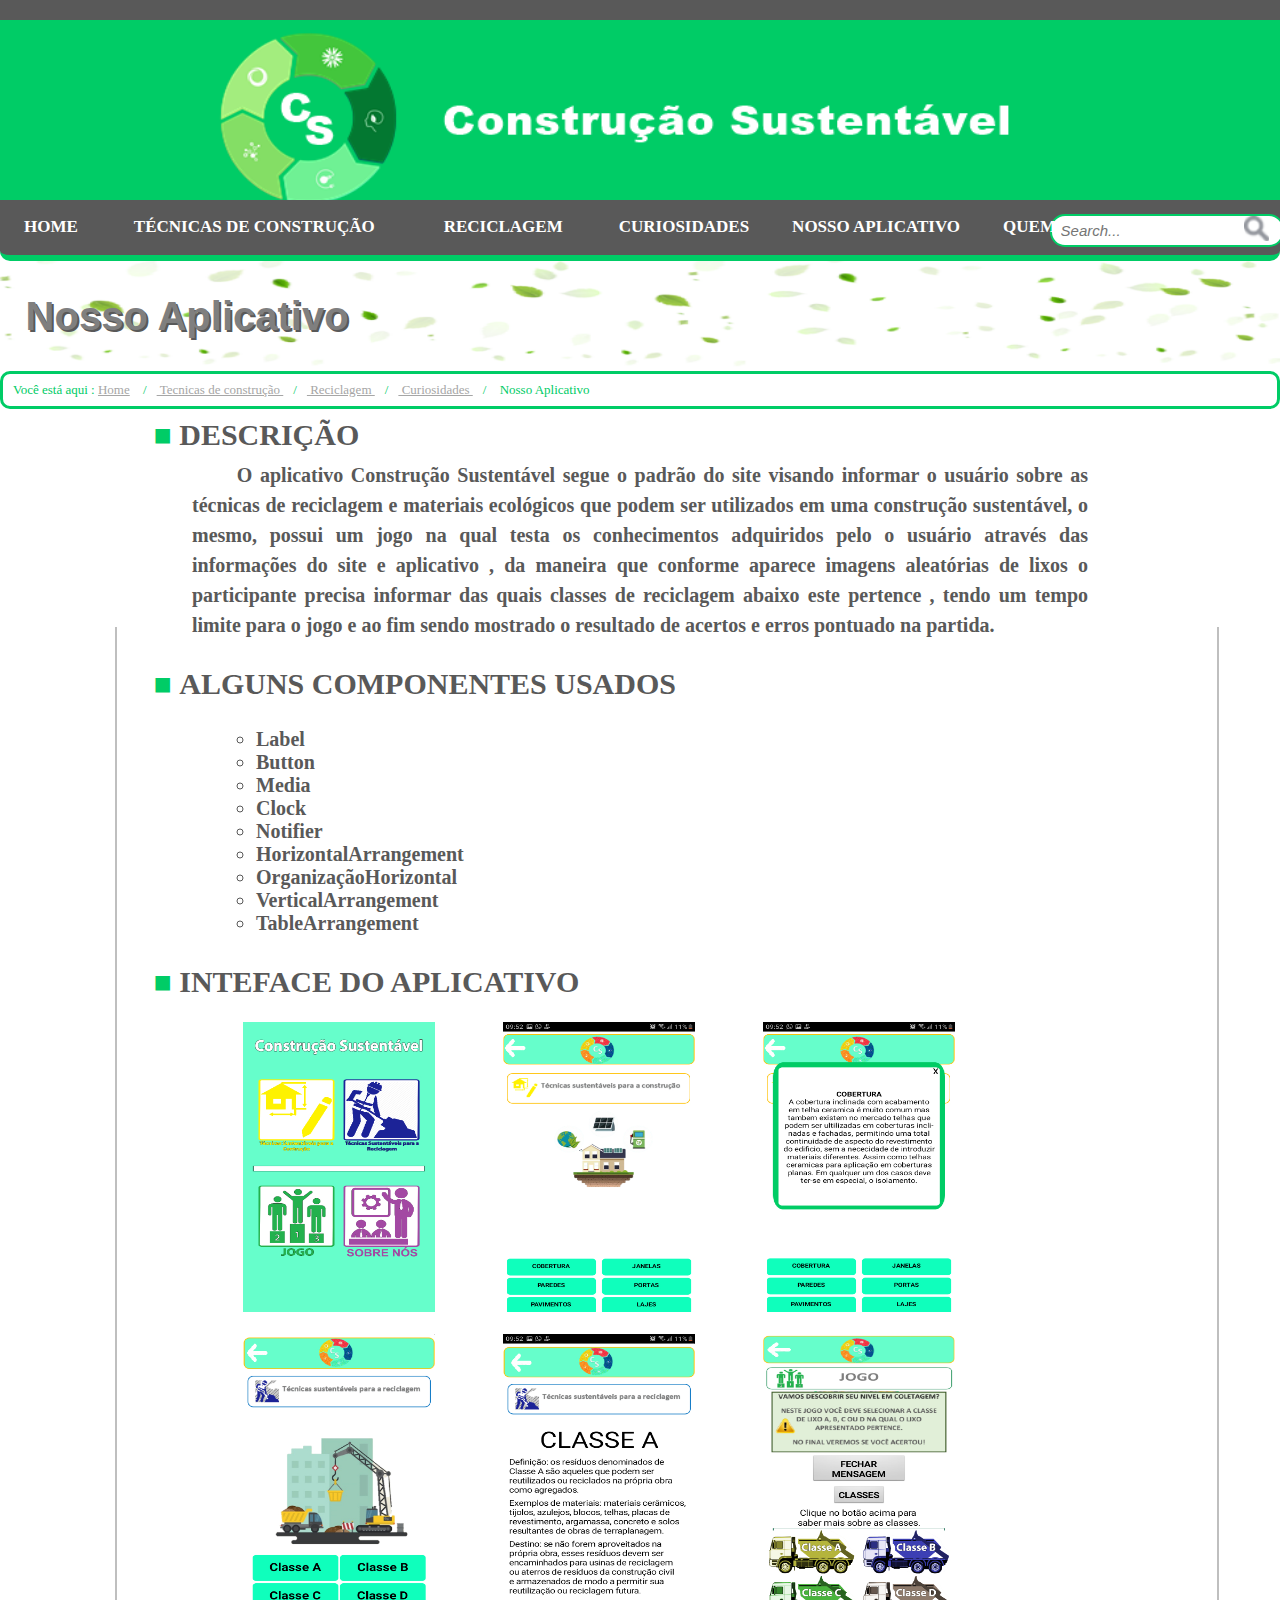
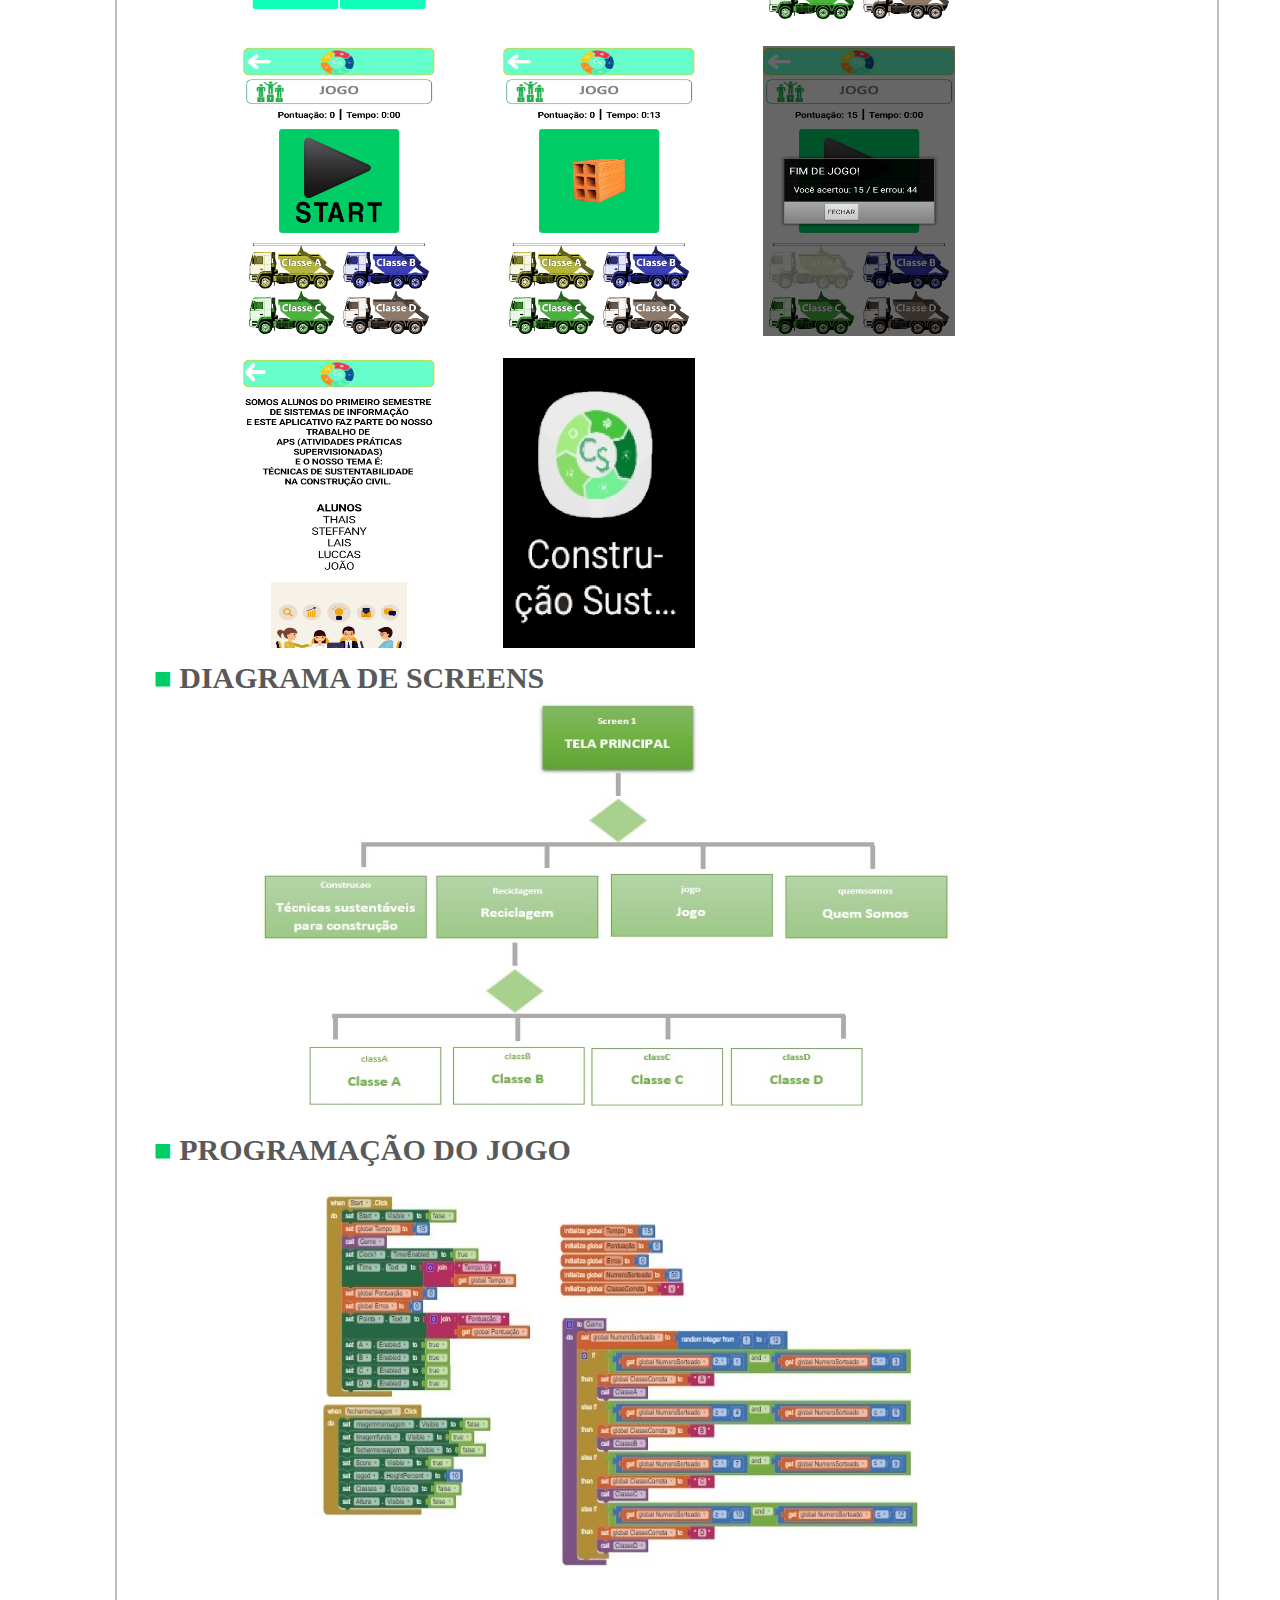
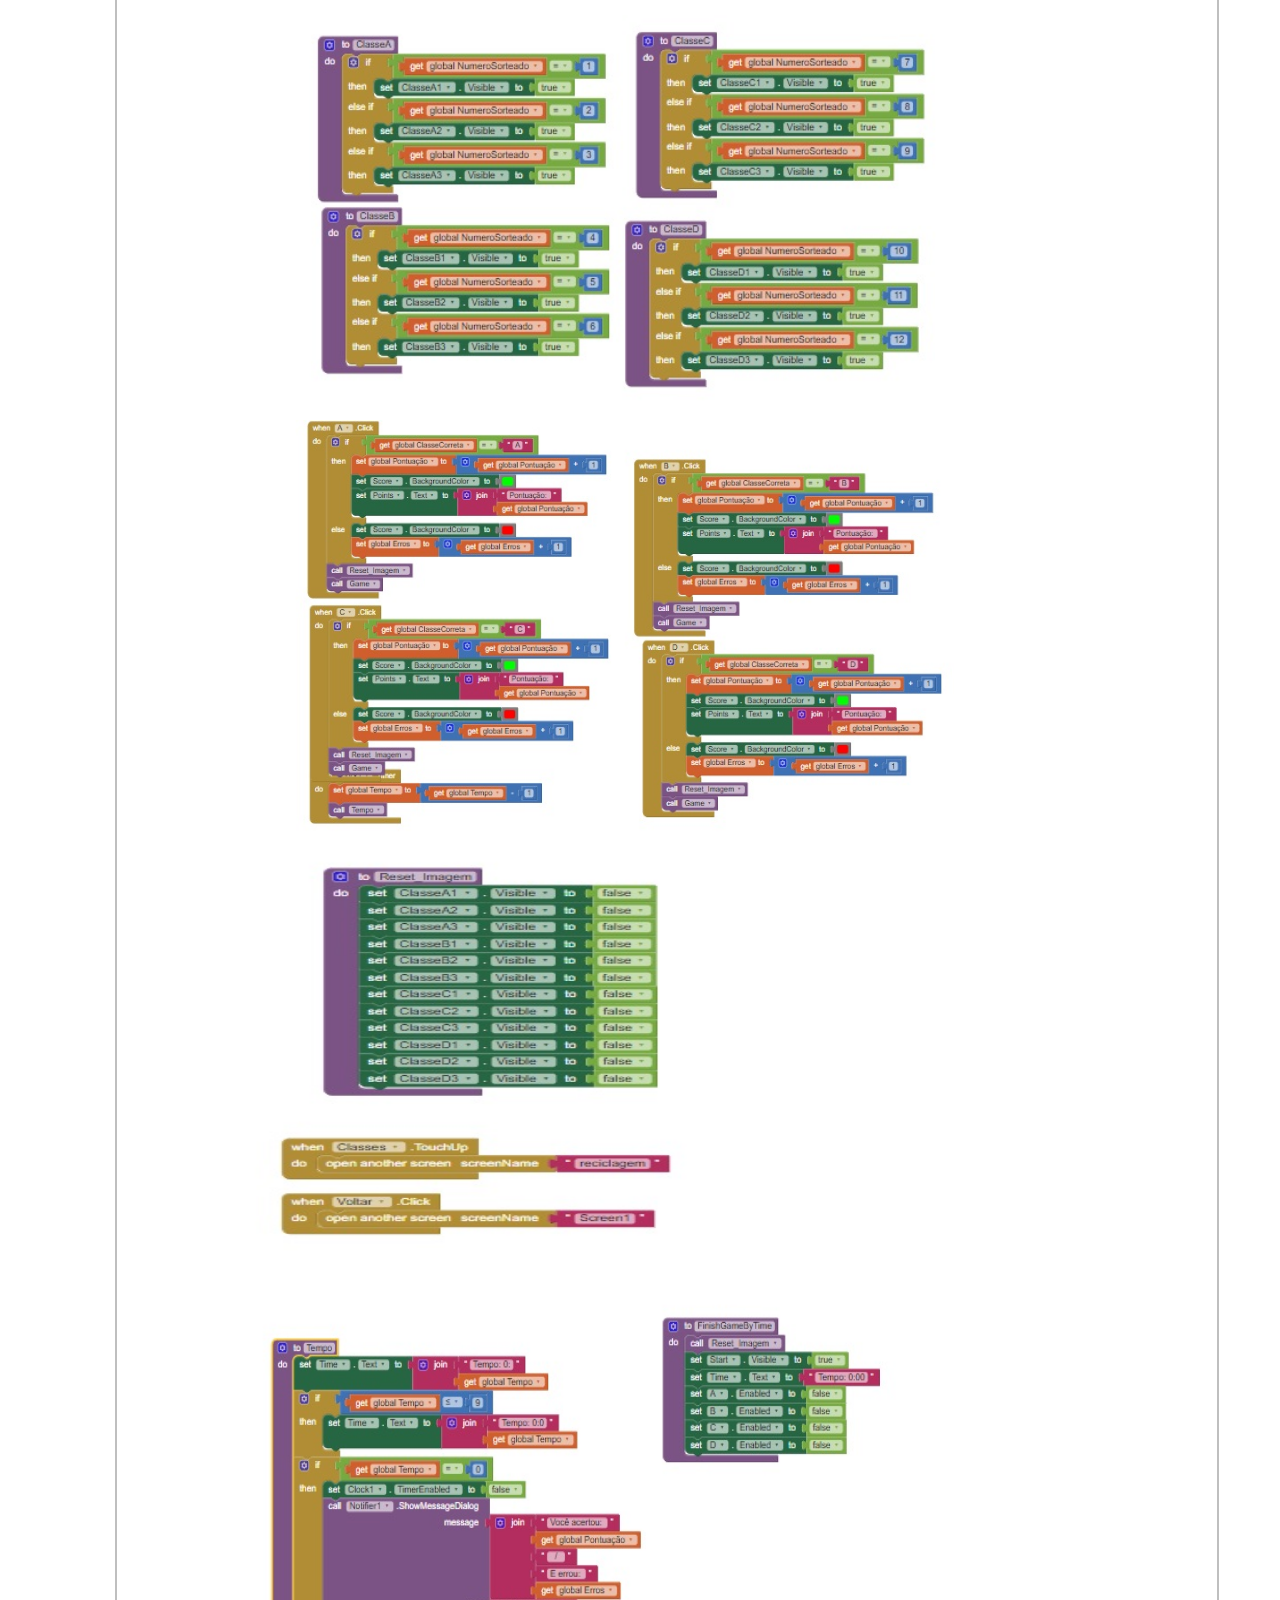
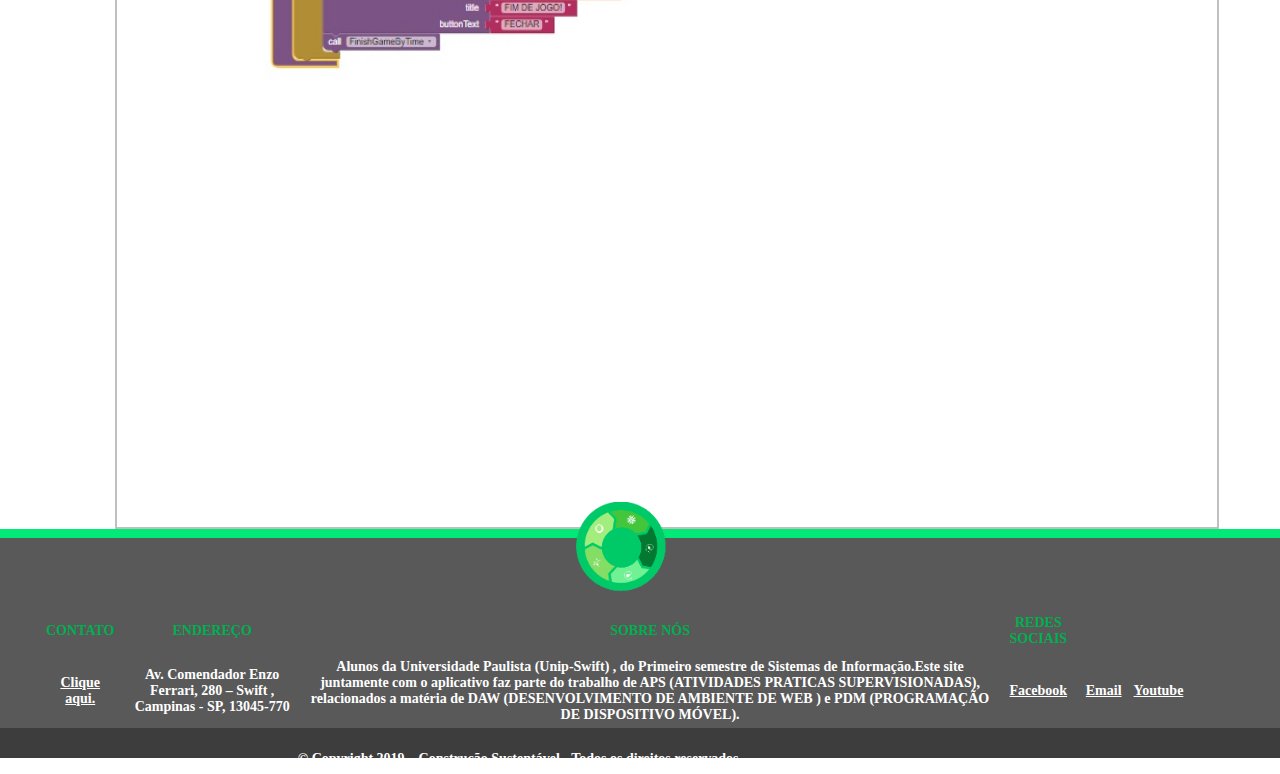
<file: construção sustentavel/app.html>
<!DOCTYPE html>
 <html>
   <head>
     <meta charset="UTF-8"/>
     <title> Nosso Aplicativo | CONSTRUÇÃO SUSTENTAVEL </title>
	 <link rel="stylesheet" href="style.css">
	 <link rel="shortcut icon" href="imagem/icon.ico" />

	</head>
	
	<body>
     <!-- TOPO -->	
	    <div class="fundo"> </div>
	    
		<div class="logo"> 
		    <img src="imagem/logo.png" alt="Construção sustetável" title="Construção sustetável" width="890" height="175"  /> 			
		</div>
		
	 <!-- MENU -->
        <nav>
	        <div class="menu">
	         <a href="index.html" >HOME </a>
			 
				<!-- SUBMENU -->
			   <div class="submenu">
	             <button class="subbtn" > <a href="tecnicas.html"> TÉCNICAS DE CONSTRUÇÃO </a> </button> 
	                <div class="submenu-content">
	                 <a href="cobertura.html">COBERTURA</a>
	                 <a href="paredes.html">PAREDES</a>
	                 <a href="janelas.html">JANELAS</a> 
	                 <a href="portas.html">PORTAS</a>
  	                </div>
                </div> 

				<!-- SUBMENU -->
			   <div class="submenu">
	             <button class="subbtn"> <a href="reciclagem.html"> RECICLAGEM </a> </button>
	                <div class="submenu-content">
	                 <a href="materias.html">RECICLAGEM DE MATERIAIS</a>
	                 <a href="usinas.html">USINAS DE  RECICLAGEM</a>
	                 <a href="impactos.html">IMPACTOS</a>
  	                </div>
                </div> 	
				
	         <a href="curiosidades.html">CURIOSIDADES</a>
             <a href="app.html">NOSSO APLICATIVO</a>
             <a href="quemsomos.html">QUEM SOMOS</a>
             <a href="contato.html">CONTATO</a>		 
            </div>
			
			<!-- BOTÃO DE PESQUISA -->			
			<div class="divBusca">
			   <input type="text" class="txtBusca" placeholder="Search..."/>
			   <img src="imagem/lupa.png" class="btnBusca" alt="Buscar"/>
			</div>
        </nav>
		
		<!--TITULO DO NOME DA PAGINA-->
       <img src="imagem/folha.png"  alt="Sustentavél" title="Sustentabilidade" width="100%" height="120px" />		
	   <h2> Nosso Aplicativo </h2>
		

		<!-- CAMINHO, CONDUTOR, MIGALHAS DE PÃO, BREADCRUMB  -->		  
	    <ul class="caminho">
	     Você está aqui : 
	     <li><a href="index.html">  Home</a></li>
		 <li><a href="tecnicas.html">  Tecnicas de construção </a></li>
		 <li><a href="reciclagem.html">  Reciclagem </a></li>
		 <li><a href="curiosidades.html">  Curiosidades </a></li>
	     <li> Nosso Aplicativo</li> 
	    </ul> 
		
	 <!-- TEXTO -->	   
 	   <p class="texto-grande" style="font-size:30px;margin-left:12%;" > <b> ■ </b> DESCRIÇÃO  </p>       
	   <p class="texto-grande" > <b style="margin-left:5%; color:rgb(89,89,89)"> O aplicativo Construção Sustentável segue o padrão do site visando informar o usuário sobre as técnicas de reciclagem e materiais ecológicos que podem ser utilizados em uma construção sustentável, o mesmo, possui um  jogo na qual testa os conhecimentos adquiridos pelo o usuário através das informações do site e aplicativo , da maneira que conforme aparece imagens aleatórias de lixos o participante precisa informar das quais classes de reciclagem abaixo este pertence , tendo um tempo limite para o jogo e ao fim sendo mostrado o resultado de acertos e erros pontuado na partida.  </p>
	   <p class="texto-grande" style="font-size:30px;margin-left:12%;" > <b> ■ </b>ALGUNS COMPONENTES USADOS</p> <br>
	   <p class="texto-grande" style="font-size:30px;margin-left:12%" > 
          
		    <!-- LISTA -->	
            <ul class="lista" >
             <li> Label</li>
             <li>Button</li>
             <li>Media</li>
             <li>Clock </li>
             <li>Notifier</li>
             <li>HorizontalArrangement</li>
             <li>OrganizaçãoHorizontal</li>
             <li>VerticalArrangement</li>
             <li>TableArrangement</li> 
             </ul>
        </p>	  
		
        <!-- IMAGENS -->	
		</br>
	    <p class="texto-grande" style="font-size:30px;margin-left:12%" > <b> ■ </b> INTEFACE DO APLICATIVO </p></br>
	    <img style="margin-left:19%;" src="imagem/1.jpeg"  alt="interface" title="interface" width="15%" height="290px" />
	   	<img style="margin-left:5%;" src="imagem/2.jpeg"  alt="interface" title="interface" width="15%"height="290px"/>
		<img style="margin-left:5%;" src="imagem/3.jpeg"  alt="interface" title="interface" width="15%" height="290px" /> <br> </br>
	    <img style="margin-left:19%;" src="imagem/4.jpeg"  alt="interface" title="interface" width="15%" height="290px" />
		<img style="margin-left:5%;" src="imagem/5.jpeg"  alt="interface" title="interface" width="15%" height="290px" />
	    <img style="margin-left:5%;" src="imagem/6.jpeg"  alt="interface" title="interface" width="15%" height="290px" /> <br> </br>
	    <img style="margin-left:19%;" src="imagem/7.jpeg"  alt="interface" title="interface" width="15%" height="290px" />
	   	<img style="margin-left:5%;" src="imagem/8.jpeg"  alt="interface" title="interface" width="15%"height="290px"/>
		<img style="margin-left:5%;" src="imagem/9.jpeg"  alt="interface" title="interface" width="15%" height="290px" /> <br> </br>
	    <img style="margin-left:19%;" src="imagem/10.jpeg"  alt="interface" title="interface" width="15%" height="290px" />
		<img style="margin-left:5%;" src="imagem/11.jpeg"  alt="interface" title="interface" width="15%" height="290px" />
 
	   
   	    <p class="texto-grande" style="font-size:30px;margin-left:12%" > <b> ■ </b>DIAGRAMA DE SCREENS </p>
	    <img style="margin-left:20%;" src="imagem/diagramatelas.jpg"  alt="Diagrama" title="Diagrama" width="55%" height="420px" />
	   
   	    <p class="texto-grande" style="font-size:30px;margin-left:12%" > <b> ■ </b>PROGRAMAÇÃO DO JOGO </p>
	    <img style="margin-left:19%;" src="imagem/jogo.jpg"  alt="blocos" title="blocos" width="55%" height="420px" />
		<img style="margin-left:20%;" src="imagem/jogo2.jpg"  alt="blocos" title="blocos" width="55%" height="420px" />
		<img style="margin-left:22%;" src="imagem/jogo3.jpg"  alt="blocos" title="blocos" width="55%" height="420px" />
		<img style="margin-left:18%;" src="imagem/jogo4.jpg"  alt="blocos" title="blocos" width="45%" height="420px" />			
		<img style="margin-left:18%;" src="imagem/jogo5.jpg"  alt="blocos" title="Diagrama" width="55%" height="420px" />			

	 <!-- CENTRO DA PAGINA  -->	
	    <div class="bordacentro" style="height:4700px;margin-top:-333.2%;margin-left:9% "> </div>
	   
	   
	  <!-- RODAPÉ -->	
		<div class="rodape" style="margin-left:-20%" > </div>
		<div class="logorodape" style="margin-left:45%" > <img src="imagem/rodape.png" alt="logo" title="logo" width="90" height="90" />  
		</div>	

		  <!-- INFORMAÇÕES RODAPÉ -->		
	    <table style="font-family:Calibri; font-weight: bold;" class="tabelarodapé">
	     <tr>
	     <th>CONTATO</th>
	     <th>ENDEREÇO</th>
	     <th>SOBRE NÓS </th>
	     <th>REDES SOCIAIS </th>	 
	     </tr>
		 
		 <tr>
	     <td> <a href="contato.html" style="color:white;">  Clique aqui.  </td> </a>
		 <td>Av. Comendador Enzo Ferrari,  280 – Swift , Campinas - SP, 13045-770 </td>
	     <td> Alunos da Universidade Paulista (Unip-Swift) , do Primeiro semestre de Sistemas de Informação.Este site juntamente com o aplicativo faz parte do trabalho de APS (ATIVIDADES PRATICAS SUPERVISIONADAS), relacionados a matéria de DAW (DESENVOLVIMENTO DE AMBIENTE DE WEB ) e PDM (PROGRAMAÇÃO DE DISPOSITIVO MÓVEL).</td>
         <td> <a href="construcao@facebook.com" style="color:white;">  Facebook  </td> </a>
		 <td> <a href="construcao@gmail.com" style="color:white;">  Email  </td> </a>
	     <td> <a href="https://www.youtube.com/construccao" style="color:white;">  Youtube </td> </a></tr>
		 <tr>
         <td colspan="3"  ><br> © Copyright 2019 – Construção Sustentável - Todos os direitos reservados </td></tr> </p>
       </table>		

    </body>


 </html>
</file>
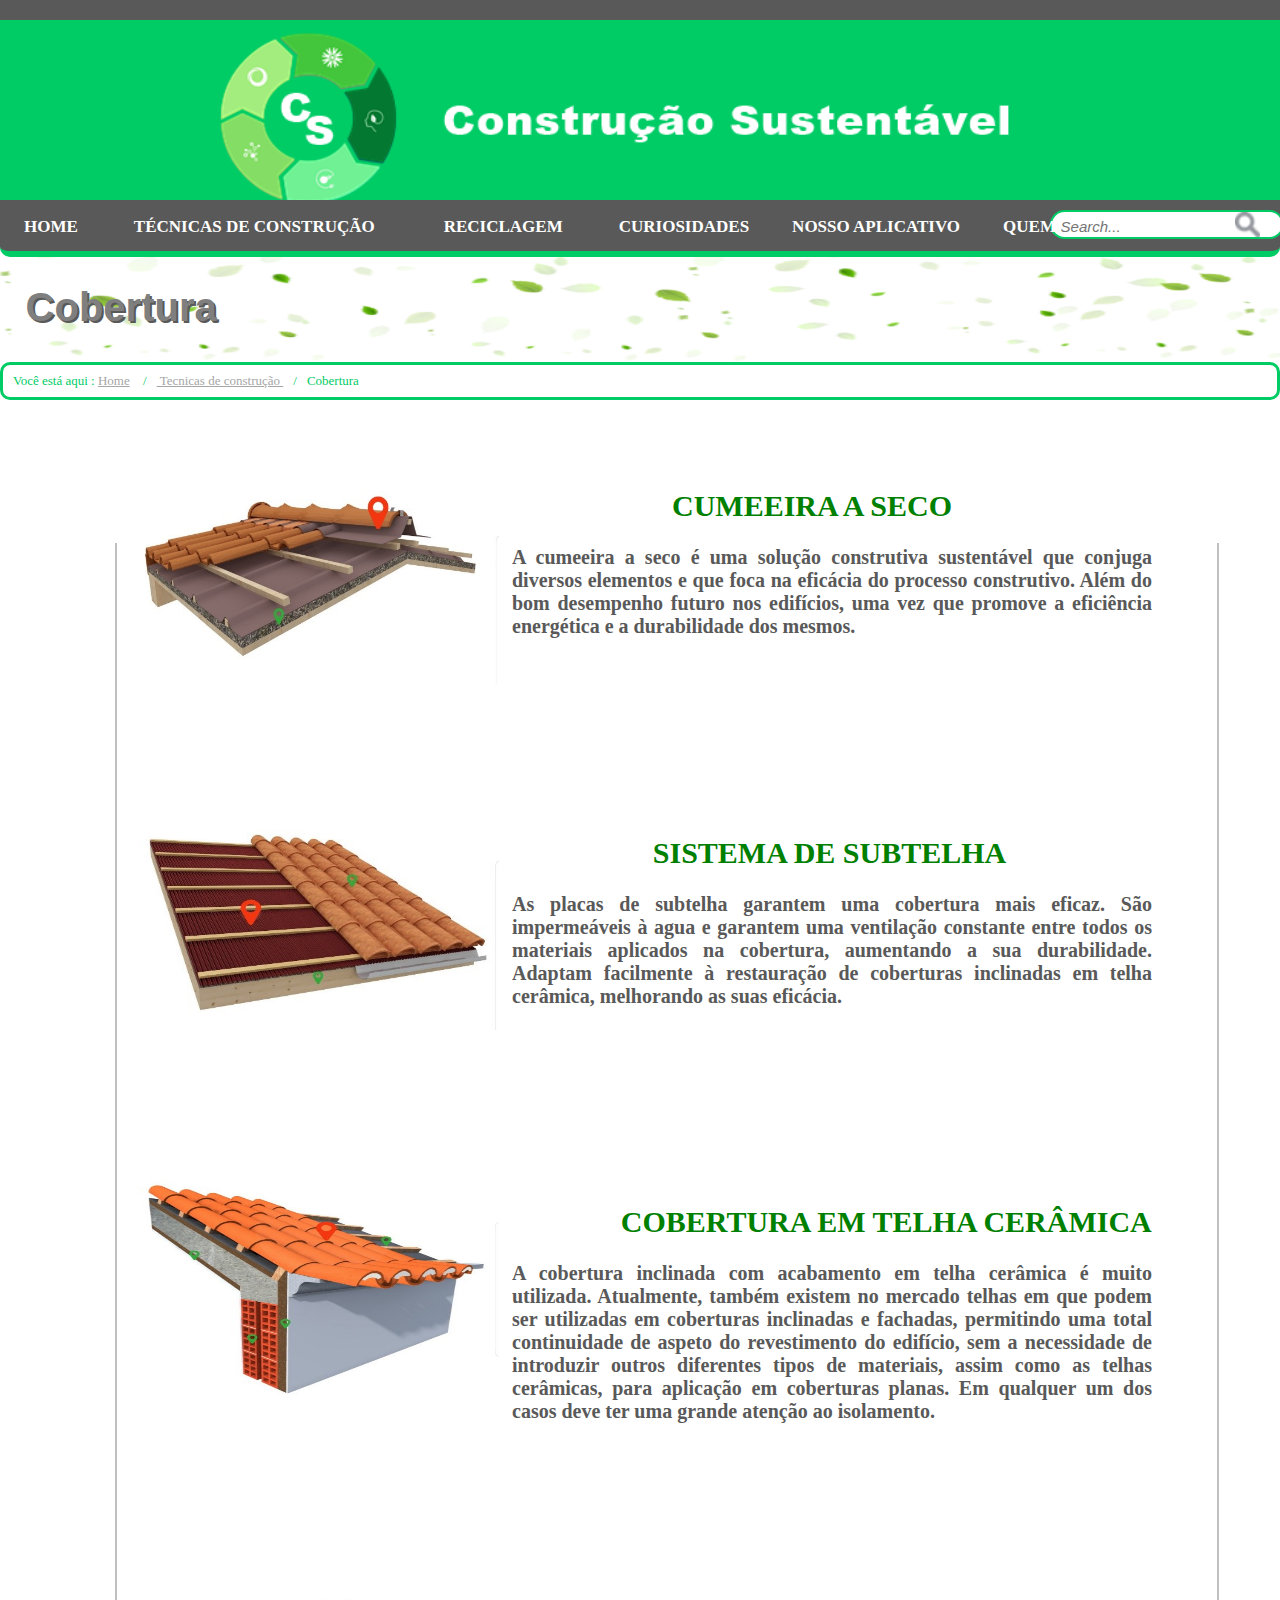
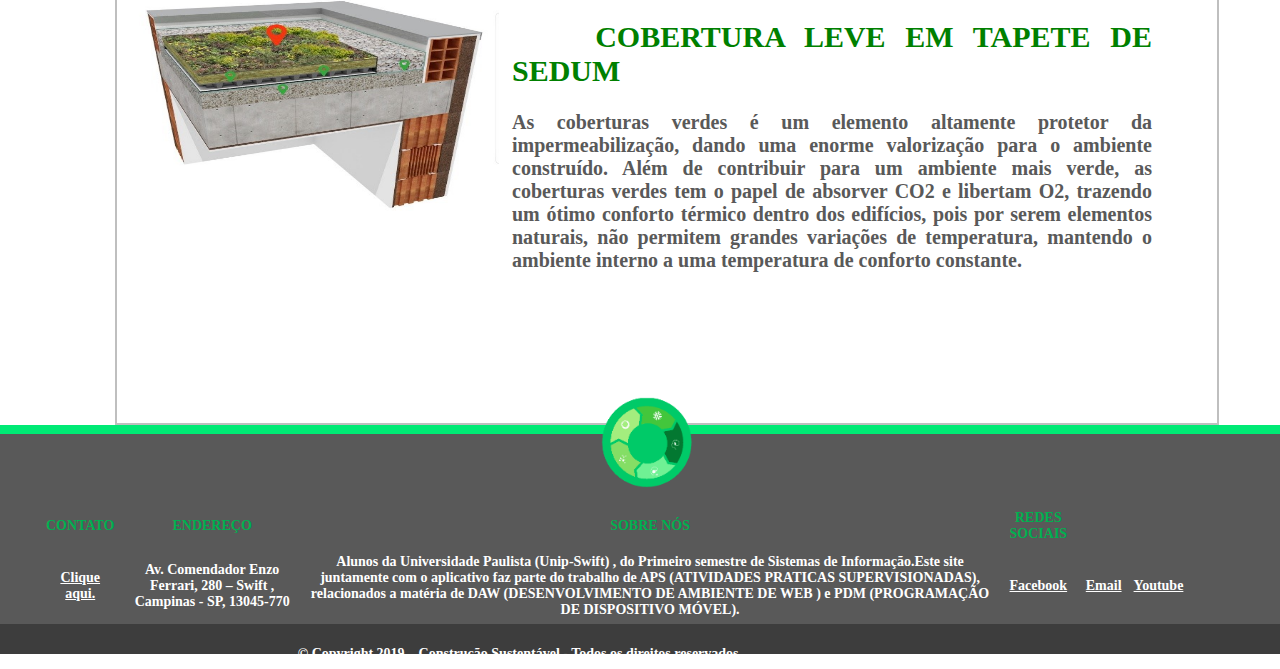
<file: construção sustentavel/cobertura.html>
<html>
   <head>
     <meta charset="UTF-8"/>
     <title> Cobertura | CONSTRUÇÃO SUSTENTAVEL </title>
	 <link rel="stylesheet" href="style.css">
	 <link rel="shortcut icon" href="imagem/icon.ico" />

	</head>
	
	<body>
     <!-- TOPO -->	
	    <div class="fundo"> </div>
	    
		<div class="logo"> 
		    <img src="imagem/logo.png" alt="Construção sustetável" title="Construção sustetável" width="890" height="175"  /> 			
		</div>
		
	 <!-- MENU -->
        <nav>
	        <div class="menu">
	         <a href="index.html" >HOME </a>
			 
				<!-- SUBMENU -->
			   <div class="submenu">
	             <button class="subbtn" > <a href="tecnicas.html"> TÉCNICAS DE CONSTRUÇÃO </a> </button> 
	                <div class="submenu-content">
	                 <a href="cobertura.html">COBERTURA</a>
	                 <a href="paredes.html">PAREDES</a>
	                 <a href="janelas.html">JANELAS</a> 
	                 <a href="portas.html">PORTAS</a>
  	                </div>
                </div> 

				<!-- SUBMENU -->
			   <div class="submenu">
	             <button class="subbtn"> <a href="reciclagem.html"> RECICLAGEM </a> </button>
	                <div class="submenu-content">
	                 <a href="materias.html">RECICLAGEM DE MATERIAIS</a>
	                 <a href="usinas.html">USINAS DE  RECICLAGEM</a>
	                 <a href="impactos.html">IMPACTOS</a>
  	                </div>
                </div> 	
				
	         <a href="curiosidades.html">CURIOSIDADES</a>
             <a href="app.html">NOSSO APLICATIVO</a>
             <a href="quemsomos.html">QUEM SOMOS</a>
             <a href="contato.html">CONTATO</a>		 
            </div>
			
			<!-- BOTÃO DE PESQUISA -->			
			<div class="divBusca">
			   <input type="text" class="txtBusca" placeholder="Search..."/>
			   <img src="imagem/lupa.png" class="btnBusca" alt="Buscar"/>
			</div>
        </nav>
		
	  <!--TITULO DO NOME DA PAGINA-->		
	    <img src="imagem/folha.png"  alt="Sustentavél" title="Sustentabilidade" width="100%" height="120px" />		
	    <h2> Cobertura </h2>
	

		<!-- CAMINHO, CONDUTOR, MIGALHAS DE PÃO, BREADCRUMB  -->		  
	    <ul class="caminho">
	     Você está aqui : 
	     <li><a href="index.html">  Home</a></li>
		 <li><a href="tecnicas.html">  Tecnicas de construção </a></li>
	     <li>Cobertura</li> 
	    </ul> 
		
        <!-- IMAGEM E RESUMO  -->
		<img src="imagem/cumeeira.jpg" alt="Imagem cobertura" class="img" width="29%" height="220px" />
        <p class="resumo"> <br> <strong style="color:green;margin-left:25%; font-size:30px"> CUMEEIRA A SECO  </strong> <br></br> A cumeeira a seco é uma solução construtiva 
		sustentável que conjuga diversos elementos e que foca na eficácia do processo construtivo. Além do bom desempenho futuro nos edifícios, uma vez que promove a eficiência
		energética e a durabilidade dos mesmos.  </p> 
     
	     <br></br>	 <br></br> 	 <br></br>
	 
		<img src="imagem/subtelha.jpg" alt="Imagem cobertura" class="img" width="29%" height="220px" />
        <p class="resumo"> <br> <strong style="color:green;margin-left:22%; font-size:30px"> SISTEMA DE SUBTELHA  </strong> <br> </br> As placas de subtelha garantem uma cobertura
		mais eficaz. São impermeáveis à agua e garantem uma ventilação constante entre todos os materiais aplicados na cobertura, aumentando a sua durabilidade. Adaptam facilmente 
		à restauração de coberturas inclinadas em telha cerâmica, melhorando as suas eficácia.  </p> 	
		
		 <br></br>	 <br></br> 	 <br></br>	
		 
		<img src="imagem/cerâmica.jpg" alt="Imagem cobertura" class="img" width="29%" height="220px" />
        <p class="resumo"> <br> <strong style="color:green;margin-left:17%; font-size:30px"> COBERTURA EM TELHA CERÂMICA  </strong> <br> <br> A cobertura inclinada com acabamento 
		em telha cerâmica é muito utilizada. Atualmente, também existem no mercado telhas em que podem ser utilizadas em coberturas inclinadas e fachadas, permitindo uma total 
		continuidade de aspeto do revestimento do edifício, sem a necessidade de introduzir outros diferentes tipos de materiais, assim como as telhas cerâmicas, para aplicação em
		coberturas planas. Em qualquer um dos casos deve ter uma grande atenção ao isolamento.  </p> 	
		
		 <br></br>	 <br></br> 	 <br></br>	
		 
		<img src="imagem/sedum.jpg" alt="Imagem cobertura" class="img" width="29%" height="220px" />
        <p class="resumo"> <br> <strong style="color:green;margin-left:13%; font-size:30px"> COBERTURA LEVE EM TAPETE DE SEDUM  </strong> <br> <br> As coberturas verdes é um elemento
		altamente protetor da impermeabilização, dando uma enorme valorização para o ambiente construído.  Além de contribuir para um ambiente mais verde, as coberturas verdes tem 
		o papel de absorver CO2 e libertam O2, trazendo um ótimo conforto térmico dentro dos edifícios, pois por serem elementos naturais, não permitem grandes variações de 
		temperatura, mantendo o ambiente interno a uma temperatura de conforto constante. </p> 	
		
		
	 <!-- CENTRO DA PAGINA  -->	
	   <div class="bordacentro" style="height:1480px;margin-top:-103.9%;"> </div>	
	   
	   
	  <!-- RODAPÉ -->	
		<div class="rodape"> </div>
		<div class="logorodape"> <img src="imagem/rodape.png" alt="logo" title="logo" width="90" height="90" />  
		</div>
		
	  <!-- INFORMAÇÕES RODAPÉ -->		
	    <table style="font-family:Calibri; font-weight: bold;" class="tabelarodapé">
	     <tr>
	     <th>CONTATO</th>
	     <th>ENDEREÇO</th>
	     <th>SOBRE NÓS </th>
	     <th>REDES SOCIAIS </th>	 
	     </tr>
		 
		 <tr>
	     <td> <a href="contato.html" style="color:white;">  Clique aqui.  </td> </a>
		 <td>Av. Comendador Enzo Ferrari,  280 – Swift , Campinas - SP, 13045-770 </td>
	     <td> Alunos da Universidade Paulista (Unip-Swift) , do Primeiro semestre de Sistemas de Informação.Este site juntamente com o aplicativo faz parte do trabalho de APS (ATIVIDADES PRATICAS SUPERVISIONADAS), relacionados a matéria de DAW (DESENVOLVIMENTO DE AMBIENTE DE WEB ) e PDM (PROGRAMAÇÃO DE DISPOSITIVO MÓVEL).</td>
         <td> <a href="construcao@facebook.com" style="color:white;">  Facebook  </td> </a>
		 <td> <a href="construcao@gmail.com" style="color:white;">  Email  </td> </a>
	     <td> <a href="https://www.youtube.com/construccao" style="color:white;">  Youtube </td> </a></tr>
		 <tr>
         <td colspan="3"  ><br> © Copyright 2019 – Construção Sustentável - Todos os direitos reservados </td></tr> </p>
       </table>		
	   
    </body>


 </html>
</file>
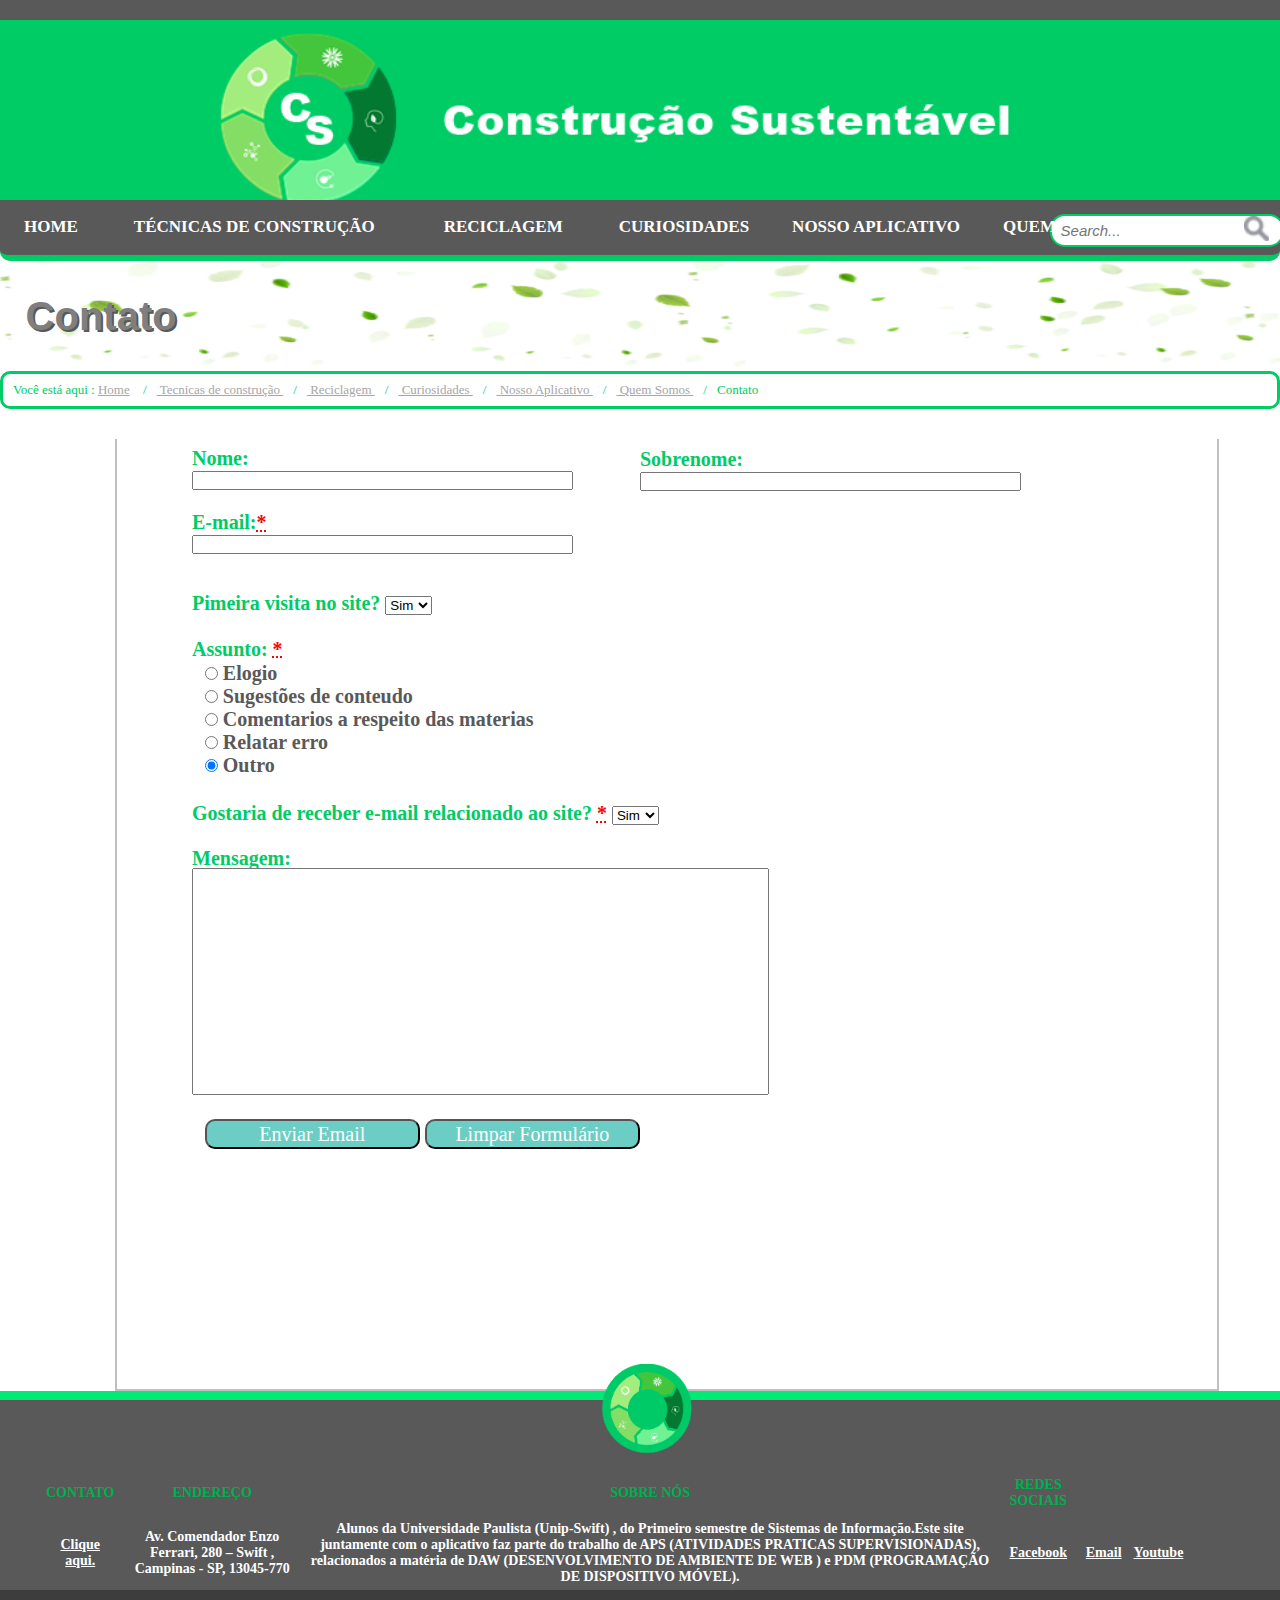
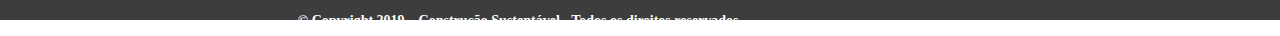
<file: construção sustentavel/contato.html>
<!DOCTYPE html>
 <html>
   <head>
     <meta charset="UTF-8"/>
     <title> Contato | CONSTRUÇÃO SUSTENTAVEL </title>
	 <link rel="stylesheet" href="style.css">
	 <link rel="shortcut icon" href="imagem/icon.ico" />

	</head>
	
	<body>
     <!-- TOPO -->	
	    <div class="fundo"> </div>
	    
		<div class="logo"> 
		    <img src="imagem/logo.png" alt="Construção sustetável" title="Construção sustetável" width="890" height="175"  /> 			
		</div>
		
	 <!-- MENU -->
        <nav>
	        <div class="menu">
	         <a href="index.html" >HOME </a>
			 
				<!-- SUBMENU -->
			   <div class="submenu">
	             <button class="subbtn" > <a href="tecnicas.html"> TÉCNICAS DE CONSTRUÇÃO </a> </button> 
	                <div class="submenu-content">
	                 <a href="cobertura.html">COBERTURA</a>
	                 <a href="paredes.html">PAREDES</a>
	                 <a href="janelas.html">JANELAS</a> 
	                 <a href="portas.html">PORTAS</a>
  	                </div>
                </div> 

				<!-- SUBMENU -->
			   <div class="submenu">
	             <button class="subbtn"> <a href="reciclagem.html"> RECICLAGEM </a> </button>
	                <div class="submenu-content">
	                 <a href="materias.html">RECICLAGEM DE MATERIAIS</a>
	                 <a href="usinas.html">USINAS DE  RECICLAGEM</a>
	                 <a href="impactos.html">IMPACTOS</a>
  	                </div>
                </div> 	
				
	         <a href="curiosidades.html">CURIOSIDADES</a>
             <a href="app.html">NOSSO APLICATIVO</a>
             <a href="quemsomos.html">QUEM SOMOS</a>
             <a href="contato.html">CONTATO</a>		 
            </div>
			
			<!-- BOTÃO DE PESQUISA -->			
			<div class="divBusca">
			   <input type="text" class="txtBusca" placeholder="Search..."/>
			   <img src="imagem/lupa.png" class="btnBusca" alt="Buscar"/>
			</div>
        </nav>
		
	  <!--TITULO DO NOME DA PAGINA-->		
       <img src="imagem/folha.png"  alt="Sustentavél" title="Sustentabilidade" width="100%" height="120px" />		
	   <h2> Contato </h2>
		

		<!-- CAMINHO, CONDUTOR, MIGALHAS DE PÃO, BREADCRUMB  -->		  
	    <ul class="caminho">
	     Você está aqui : 
	     <li><a href="index.html">  Home</a></li>
		 <li><a href="tecnicas.html">  Tecnicas de construção </a></li>
		 <li><a href="reciclagem.html">  Reciclagem </a></li>
		 <li><a href="curiosidades.html">  Curiosidades </a></li>
		 <li><a href="app.html">  Nosso Aplicativo </a></li>
		 <li><a href="app.html">  Quem Somos </a></li>
	     <li>Contato</li> 
	    </ul> 
	  
	   
	 <!-- FORMULARIO   (formatar corretamente)  -->	  
        <form name="formulario" action="emailenviado.html" method="post">
		    <br></br>
            <input type=hidden name="destino" value="EmailQueVaiReceberAsMensagens">
        
	 	    <p class="formulario"><b>Nome:</b><br>
            <input type=text name="nome" size="45"></p>   <p class="formulario" style="margin-left:50%; margin-top:-3.2%;"> <b>Sobrenome:</b><br>  <input type=text name="Sobrenome" size="45"></p></br>
         
		    <p class="formulario"><b>E-mail:<abbr title="Obrigatório" style="Color:red;">*</abbr> </b><br>
            <input type=text name="email" size="45"></p><br>
         
            <br>		 
            <p class="formulario"><b>Pimeira visita no site? <b> 
            <select  name="opções">
             <option value="sim">Sim</option>
             <option value="nao">Não</option>
            </select>      		 
            </br><br>
	
            <p class="formulario"><b>Assunto: <abbr title="Obrigatório" style="Color:red;">*</abbr> </b></br></p>
            <p> <input type="radio" name="assunto" value="Elogio"> Elogio<br>
            <input type="radio" name="assunto" value="Sugestões de conteudo"> Sugestões de conteudo<br>
            <input type="radio" name="assunto" value="Comentarios a respeito das materias" checked> Comentarios a respeito das materias<br>
            <input type="radio" name="assunto" value="Relatar erro" checked> Relatar erro<br>	
            <input type="radio" name="assunto" value="Outro" checked> Outro<br>			 
            <br></p>
		 
  
            <p class="formulario"><b>Gostaria de receber e-mail relacionado ao site? <abbr title="Obrigatório" style="Color:red;">*</abbr> <b> 
            <select  name="opções">
             <option value="sim">Sim</option>
             <option value="nao">Não</option>
            </select>
            </br><br>
		 
            <p class="formulario" ><b>Mensagem:</b><br>
            <textarea name="Mensagem" rows="15" cols="70" wrap="virtual" style="resize: none"></textarea></p><br>
         
            <p><input class="botão" type="submit" value="Enviar Email"> <input class="botão" type="reset" value="Limpar Formulário"></p>
		 
        </form>

	 <!-- CENTRO DA PAGINA  -->	
	    <div class="bordacentro" style="height:950px;margin-top:-55.5%; "> </div>	  

	  <!-- RODAPÉ -->	    
		<div class="rodape"> </div>
		<div class="logorodape"> <img src="imagem/rodape.png" alt="logo" title="logo" width="90" height="90" />  
		</div>	

	  <!-- INFORMAÇÕES RODAPÉ -->		
	    <table style="font-family:Calibri; font-weight: bold;" class="tabelarodapé">
	     <tr>
	     <th>CONTATO</th>
	     <th>ENDEREÇO</th>
	     <th>SOBRE NÓS </th>
	     <th>REDES SOCIAIS </th>	 
	     </tr>
		 
		 <tr>
	     <td> <a href="contato.html" style="color:white;">  Clique aqui.  </td> </a>
		 <td>Av. Comendador Enzo Ferrari,  280 – Swift , Campinas - SP, 13045-770 </td>
	     <td> Alunos da Universidade Paulista (Unip-Swift) , do Primeiro semestre de Sistemas de Informação.Este site juntamente com o aplicativo faz parte do trabalho de APS (ATIVIDADES PRATICAS SUPERVISIONADAS), relacionados a matéria de DAW (DESENVOLVIMENTO DE AMBIENTE DE WEB ) e PDM (PROGRAMAÇÃO DE DISPOSITIVO MÓVEL).</td>
         <td> <a href="construcao@facebook.com" style="color:white;">  Facebook  </td> </a>
		 <td> <a href="construcao@gmail.com" style="color:white;">  Email  </td> </a>
	     <td> <a href="https://www.youtube.com/construccao" style="color:white;">  Youtube </td> </a></tr>
		 <tr>
         <td colspan="3"  ><br> © Copyright 2019 – Construção Sustentável - Todos os direitos reservados </td></tr> </p>
       </table>	
	   
    </body>


 </html>
</file>
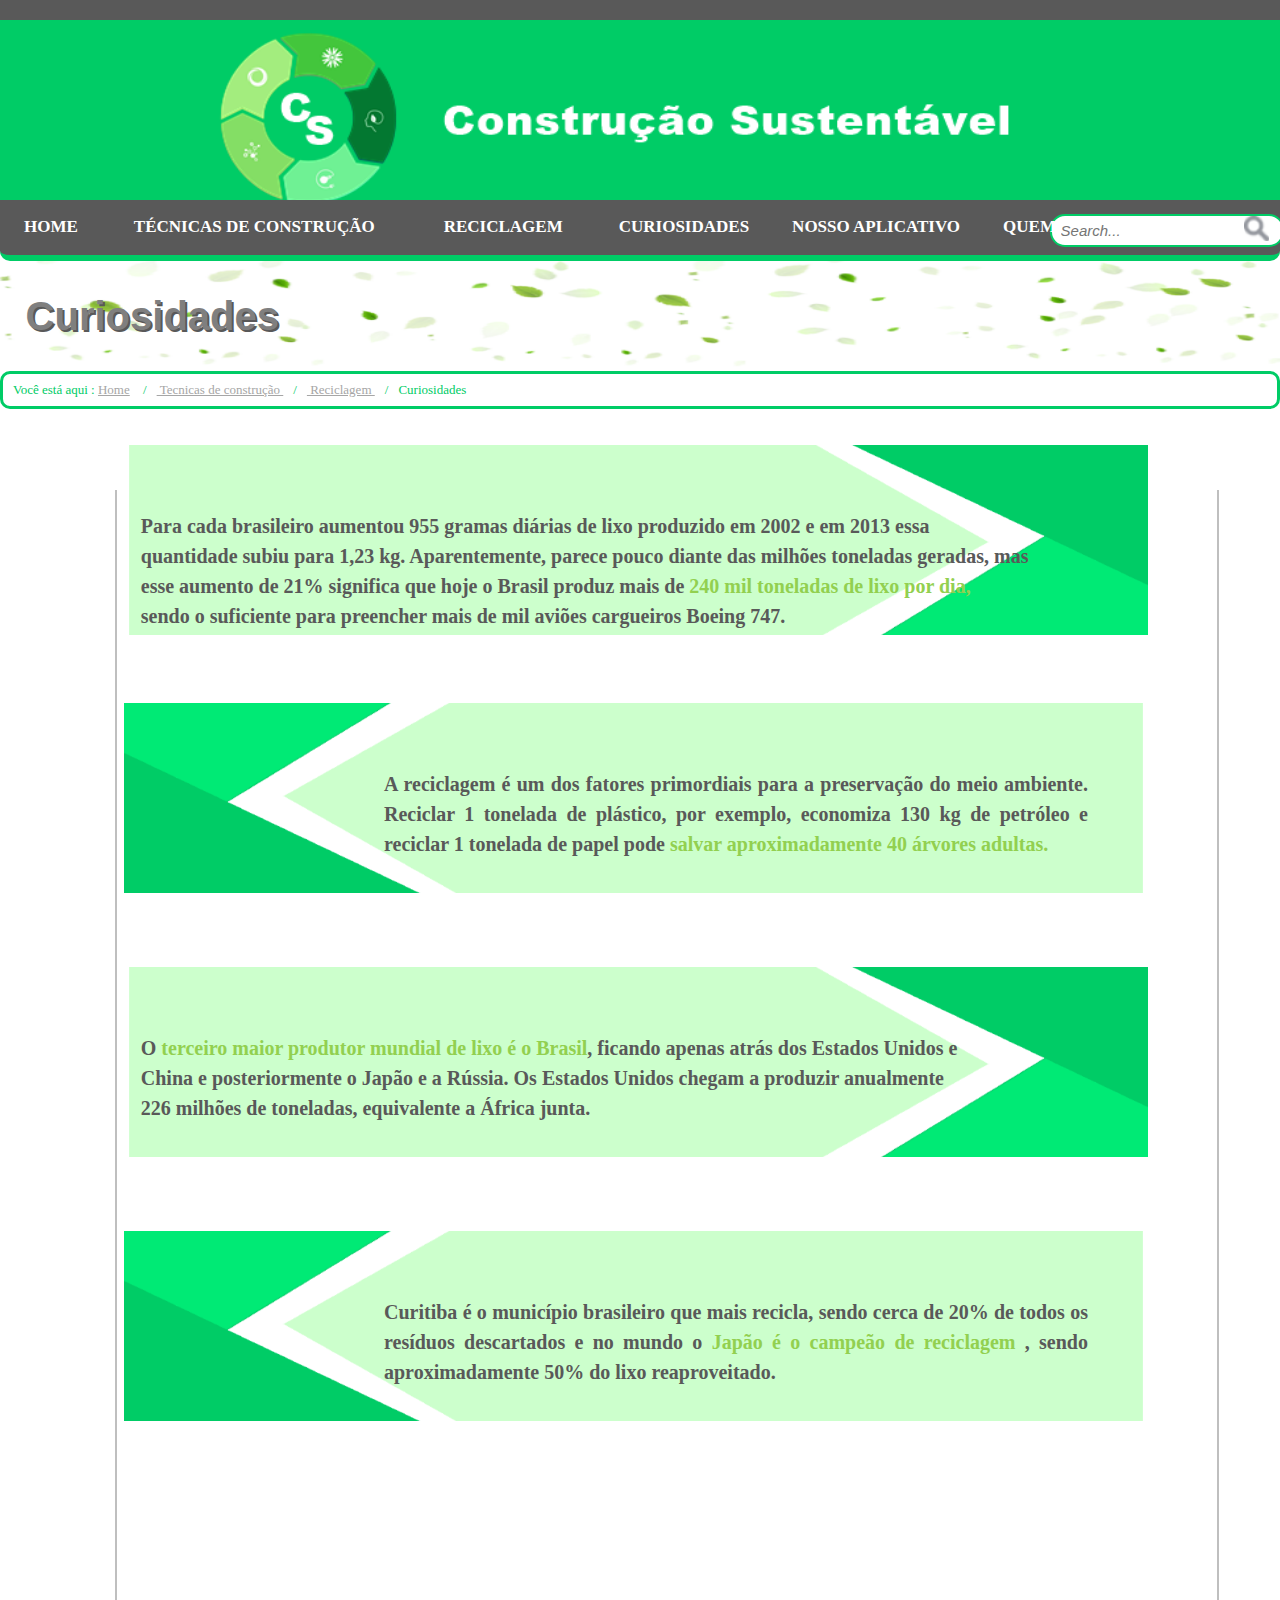
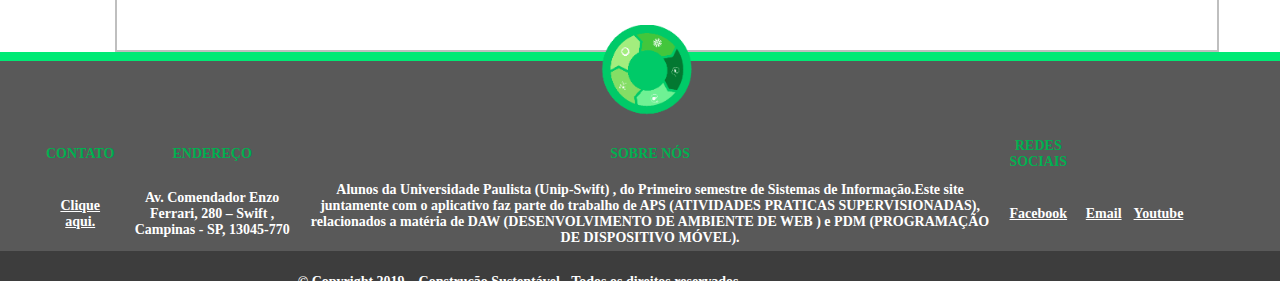
<file: construção sustentavel/curiosidades.html>
<!DOCTYPE html>
 <html>
   <head>
     <meta charset="UTF-8"/>
     <title> Curiosidades | CONSTRUÇÃO SUSTENTAVEL </title>
	 <link rel="stylesheet" href="style.css">
	 <link rel="shortcut icon" href="imagem/icon.ico" />

	</head>
	
	<body>
     <!-- TOPO -->	
	    <div class="fundo"> </div>
	    
		<div class="logo"> 
		    <img src="imagem/logo.png" alt="Construção sustetável" title="Construção sustetável" width="890" height="175"  /> 			
		</div>
		
	 <!-- MENU -->
        <nav>
	        <div class="menu">
	         <a href="index.html" >HOME </a>
			 
				<!-- SUBMENU -->
			   <div class="submenu">
	             <button class="subbtn" > <a href="tecnicas.html"> TÉCNICAS DE CONSTRUÇÃO </a> </button> 
	                <div class="submenu-content">
	                 <a href="cobertura.html">COBERTURA</a>
	                 <a href="paredes.html">PAREDES</a>
	                 <a href="janelas.html">JANELAS</a> 
	                 <a href="portas.html">PORTAS</a>
  	                </div>
                </div> 

				<!-- SUBMENU -->
			   <div class="submenu">
	             <button class="subbtn"> <a href="reciclagem.html"> RECICLAGEM </a> </button>
	                <div class="submenu-content">
	                 <a href="materias.html">RECICLAGEM DE MATERIAIS</a>
	                 <a href="usinas.html">USINAS DE  RECICLAGEM</a>
	                 <a href="impactos.html">IMPACTOS</a>
  	                </div>
                </div> 	
				
	         <a href="curiosidades.html">CURIOSIDADES</a>
             <a href="app.html">NOSSO APLICATIVO</a>
             <a href="quemsomos.html">QUEM SOMOS</a>
             <a href="contato.html">CONTATO</a>		 
            </div>
			
			<!-- BOTÃO DE PESQUISA -->			
			<div class="divBusca">
			   <input type="text" class="txtBusca" placeholder="Search..."/>
			   <img src="imagem/lupa.png" class="btnBusca" alt="Buscar"/>
			</div>
        </nav>
		
	  <!--TITULO DO NOME DA PAGINA-->		
       <img src="imagem/folha.png"  alt="Sustentavél" title="Sustentabilidade" width="100%" height="120px" />		
	   <h2> Curiosidades </h2>
		
		
		<!-- CAMINHO, CONDUTOR, MIGALHAS DE PÃO, BREADCRUMB  -->		  
	    <ul class="caminho">
	     Você está aqui : 
	     <li><a href="index.html">  Home</a></li>
		 <li><a href="tecnicas.html">  Tecnicas de construção </a></li>
		 <li><a href="reciclagem.html">  Reciclagem </a></li>
	     <li>Curiosidades</li> 
	    </ul> 
	   
     <!-- IMAGENS E TEXTOS -->	
	    <br> </br>
	    <img style="margin-left:9.7%;" src="imagem/curiosidades.png"  alt="Curiosidades" title="Curiosidades" width="80%" height="190px" />
	    <p class="texto-grande" style="margin-top:-10%;margin-left:11%;"> Para cada brasileiro aumentou 955 gramas diárias de lixo produzido em 2002 e  em 
	    2013 essa<br> quantidade subiu para 1,23 kg. Aparentemente, parece pouco diante das milhões toneladas geradas, mas  <br>  esse aumento de 21% significa
        que hoje o Brasil produz mais de <b style="color:rgb(146,208,80);"> 240 mil toneladas de lixo por dia,</b><br>sendo o suficiente para preencher mais de mil aviões 
		cargueiros Boeing 747. </p>
	   
	     <br> </br><br> </br>
	   
	    <img style="margin-left:9.7%;" src="imagem/curiosidades2.png"  alt="Curiosidades" title="Curiosidades" width="80%" height="190px" />
      	<p class="texto-grande" style="margin-top:-10%;margin-left:30%"> A reciclagem é um dos fatores primordiais para a preservação do meio ambiente. Reciclar 1 
	    tonelada de plástico, por exemplo, economiza 130 kg de petróleo e reciclar 1 tonelada de papel pode <b style="color:rgb(146,208,80);"> salvar aproximadamente 40
		árvores adultas.</b> </p>
	   
	     <br> </br>	<br> </br> <br> </br>
	   
	    <img style="margin-left:9.7%;" src="imagem/curiosidades.png"  alt="Curiosidades" title="Curiosidades" width="80%" height="190px" /> 
	    <p class="texto-grande" style="margin-top:-10%;margin-left:11%"> O <b style="color:rgb(146,208,80);"> terceiro maior produtor mundial de lixo é o Brasil</b>, ficando
	    apenas atrás dos Estados Unidos e<br>China e posteriormente o Japão e a Rússia. Os Estados Unidos chegam a produzir anualmente <br>226 milhões de toneladas, equivalente a 
	    África junta. </p>
	  
	     <br> </br><br> </br> <br> </br>
	  
	    <img style="margin-left:9.7%;" src="imagem/curiosidades2.png"  alt="Curiosidades" title="Curiosidades" width="80%" height="190px" />
	    <p class="texto-grande" style="margin-top:-10%;margin-left:30%"> Curitiba é o município brasileiro que mais recicla, sendo cerca de 20% de todos os resíduos 
	    descartados e no mundo o <b style="color:rgb(146,208,80);"> Japão é o campeão de reciclagem </b>, sendo aproximadamente 50% do lixo reaproveitado. </p>
        <br> </br><br> </br><br> </br>

 
	 <!-- CENTRO DA PAGINA  -->	
	    <div class="bordacentro" style="height:1160px;margin-top:-78.5%; "> </div>	  
		
	 <!-- RODAPÉ -->	    
		<div class="rodape"> </div>
		<div class="logorodape"> <img src="imagem/rodape.png" alt="logo" title="logo" width="90" height="90" />  
		</div>	  

	  <!-- INFORMAÇÕES RODAPÉ -->		
	    <table style="font-family:Calibri; font-weight: bold;" class="tabelarodapé">
	     <tr>
	     <th>CONTATO</th>
	     <th>ENDEREÇO</th>
	     <th>SOBRE NÓS </th>
	     <th>REDES SOCIAIS </th>	 
	     </tr>
		 
		 <tr>
	     <td> <a href="contato.html" style="color:white;">  Clique aqui.  </td> </a>
		 <td>Av. Comendador Enzo Ferrari,  280 – Swift , Campinas - SP, 13045-770 </td>
	     <td> Alunos da Universidade Paulista (Unip-Swift) , do Primeiro semestre de Sistemas de Informação.Este site juntamente com o aplicativo faz parte do trabalho de APS (ATIVIDADES PRATICAS SUPERVISIONADAS), relacionados a matéria de DAW (DESENVOLVIMENTO DE AMBIENTE DE WEB ) e PDM (PROGRAMAÇÃO DE DISPOSITIVO MÓVEL).</td>
         <td> <a href="construcao@facebook.com" style="color:white;">  Facebook  </td> </a>
		 <td> <a href="construcao@gmail.com" style="color:white;">  Email  </td> </a>
	     <td> <a href="https://www.youtube.com/construccao" style="color:white;">  Youtube </td> </a></tr>
		 <tr>
         <td colspan="3"  ><br> © Copyright 2019 – Construção Sustentável - Todos os direitos reservados </td></tr> </p>
       </table>	
	   
    </body>


 </html>
</file>
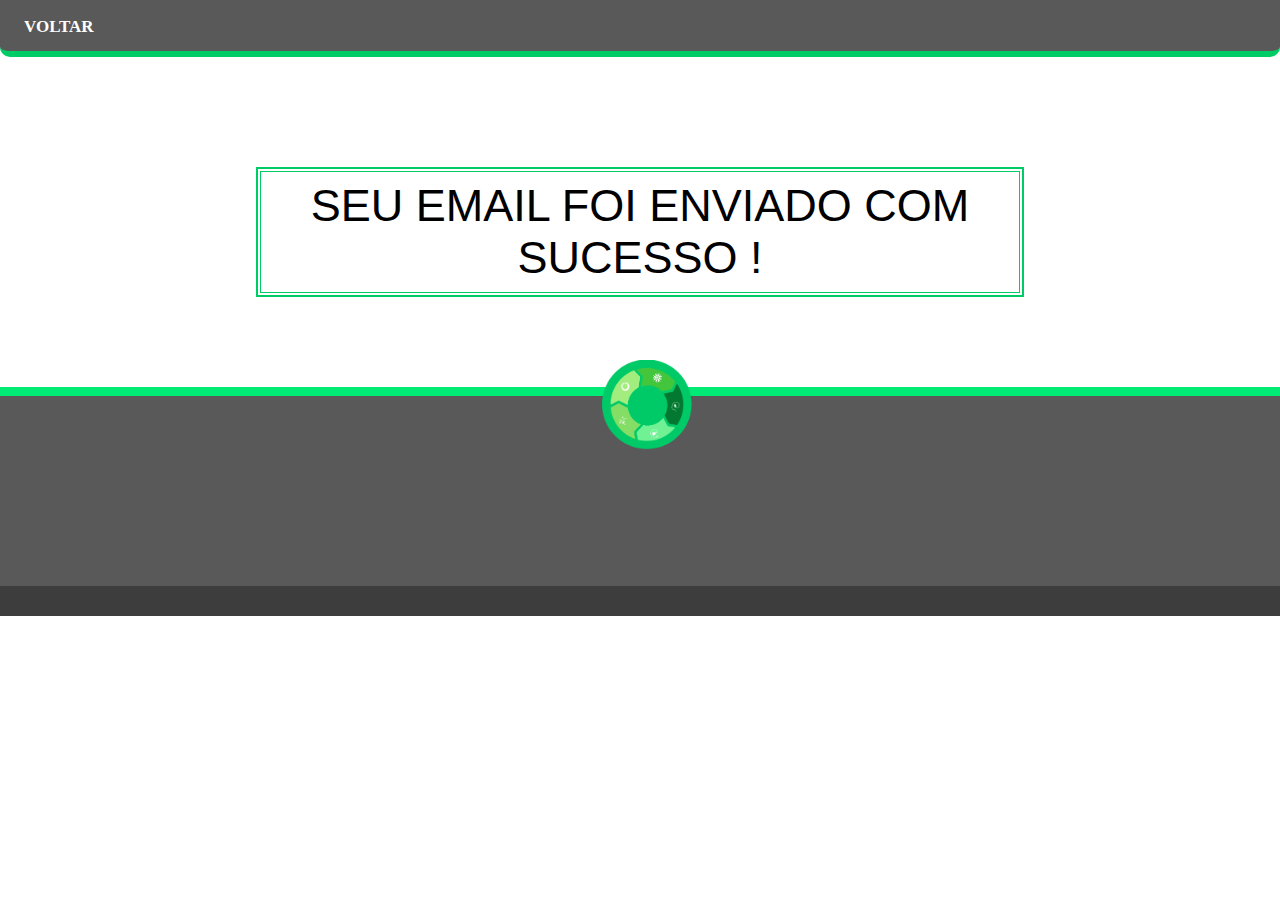
<file: construção sustentavel/emailenviado.html>
<!DOCTYPE html>
 <html>
   <head>
     <meta charset="UTF-8"/>
     <title> ENVIADO </title>
	 <link rel="stylesheet" href="style.css">
	 <link rel="shortcut icon" href="imagem/icon.ico" />

	</head>
	
	<body>
	    <!-- BOTAO VOLTAR -->	
		<div class="menu">
	         <a href="index.html" style=" align-text:center;" > VOLTAR </a>
	    </div>
	    <!-- MENSAGEM-->	
		<br></br><br></br>	
	    <table>
	     <td style="font-size:45px;Color:Black;"> SEU EMAIL FOI ENVIADO COM SUCESSO ! </td> 
		</table>
	    <br></br><br></br><br>

	    <!-- RODAP� -->		    
		<div class="rodape"> </div>
		<div class="logorodape"> <img src="imagem/rodape.png" alt="logo" title="logo" width="90" height="90" />  
		</div>	
	</body>
	</html>
</file>
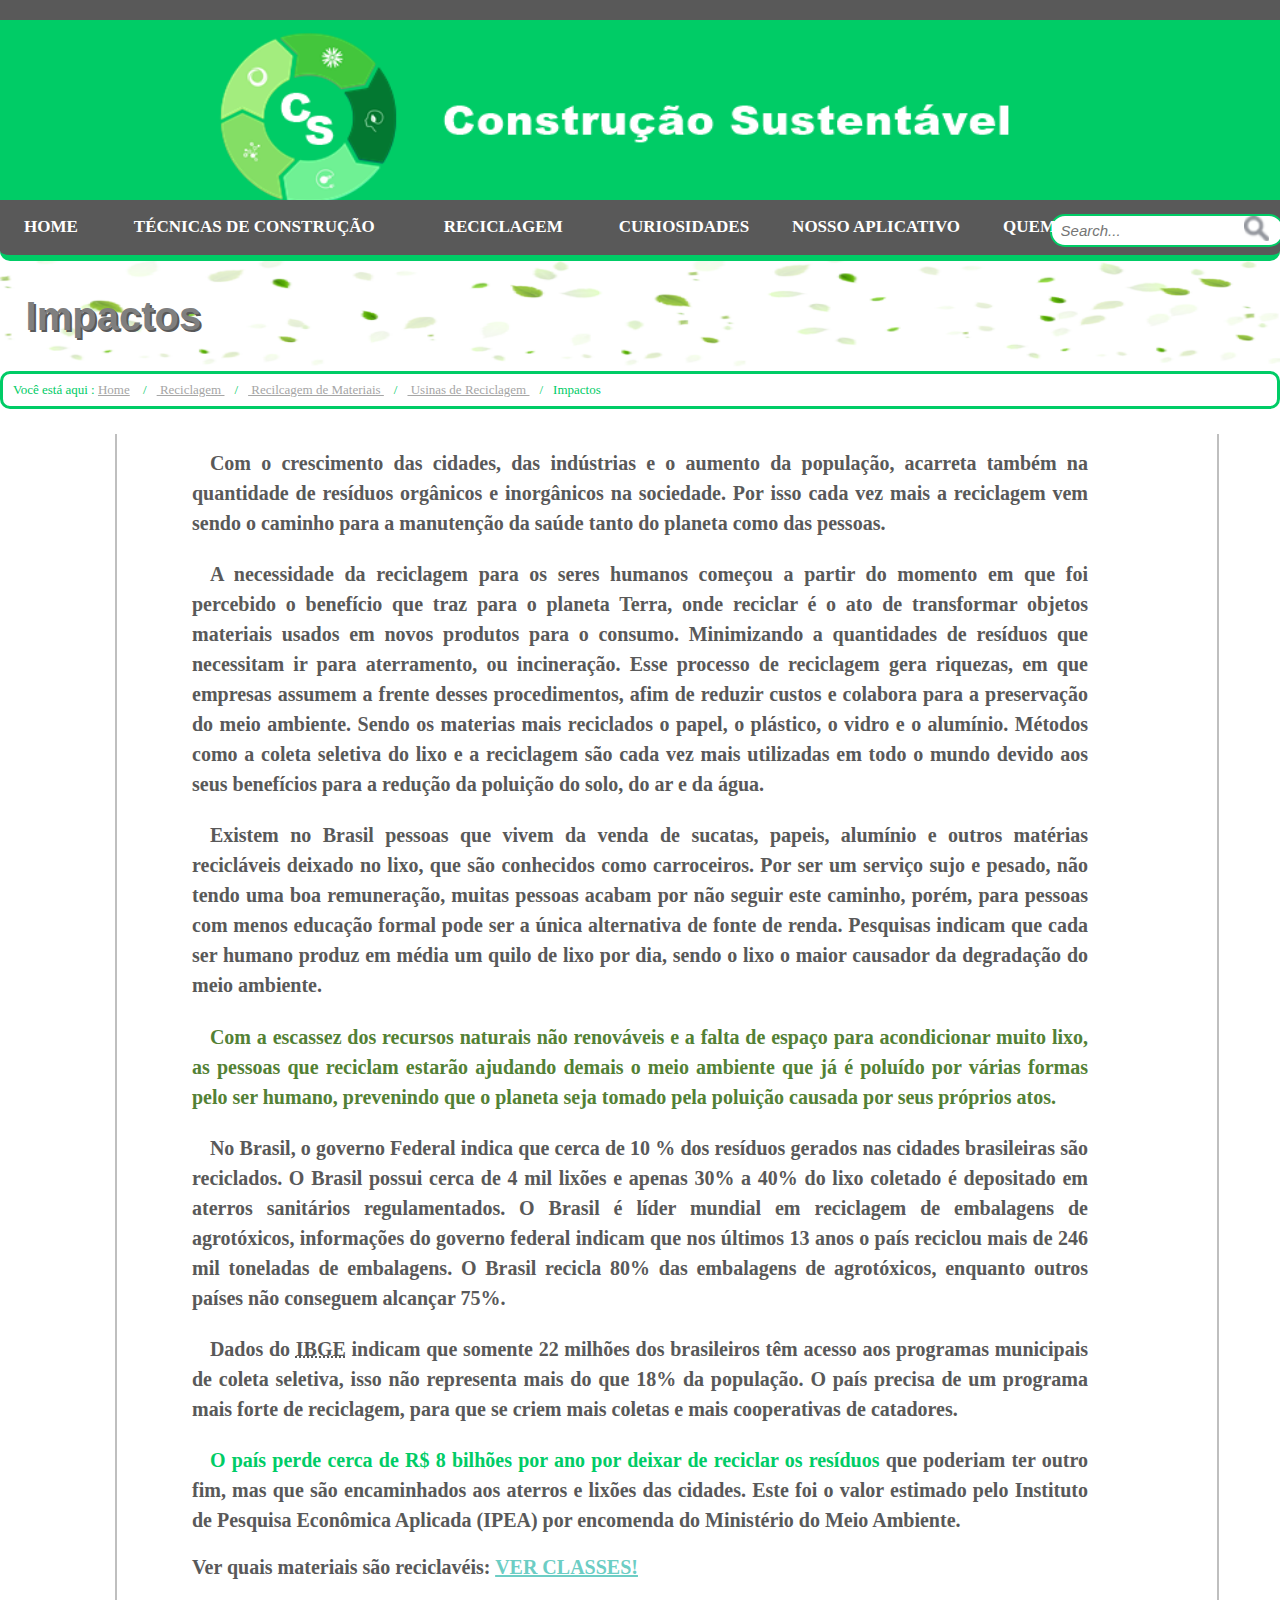
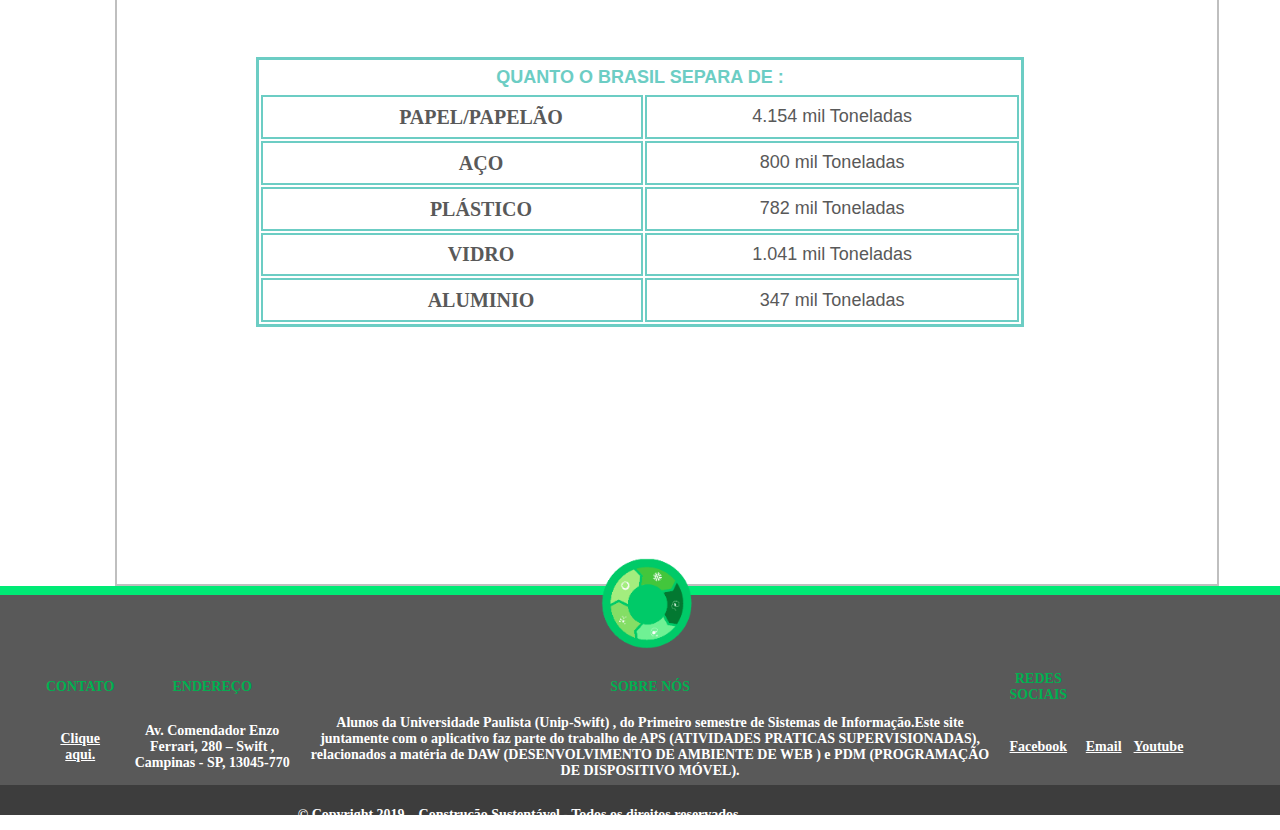
<file: construção sustentavel/impactos.html>
<!DOCTYPE html>
 <html>
   <head>
     <meta charset="UTF-8"/>
     <title> Impactos | CONSTRUÇÃO SUSTENTAVEL </title>
	 <link rel="stylesheet" href="style.css">
	 <link rel="shortcut icon" href="imagem/icon.ico" />

	</head>
	
	<!-- CSS INTERNO -->	
	<style>
        table {
	     border: 3px solid rgb(108,205,196);
        }
	
        td {
         border: 2px solid rgb(108,205,196);
        }
	
        th{
         color:rgb(108,205,196);
        }

	</style>
	
	<body>
     <!-- TOPO -->	
	    <div class="fundo"> </div>
	    
		<div class="logo"> 
		    <img src="imagem/logo.png" alt="Construção sustetável" title="Construção sustetável" width="890" height="175"  /> 			
		</div>
		
	 <!-- MENU -->
        <nav>
	        <div class="menu">
	         <a href="index.html" >HOME </a>
			 
				<!-- SUBMENU -->
			   <div class="submenu">
	             <button class="subbtn" > <a href="tecnicas.html"> TÉCNICAS DE CONSTRUÇÃO </a> </button> 
	                <div class="submenu-content">
	                 <a href="cobertura.html">COBERTURA</a>
	                 <a href="paredes.html">PAREDES</a>
	                 <a href="janelas.html">JANELAS</a> 
	                 <a href="portas.html">PORTAS</a>
  	                </div>
                </div> 

				<!-- SUBMENU -->
			   <div class="submenu">
	             <button class="subbtn"> <a href="reciclagem.html"> RECICLAGEM </a> </button>
	                <div class="submenu-content">
	                 <a href="materias.html">RECICLAGEM DE MATERIAIS</a>
	                 <a href="usinas.html">USINAS DE  RECICLAGEM</a>
	                 <a href="impactos.html">IMPACTOS</a>
  	                </div>
                </div> 	
				
	         <a href="curiosidades.html">CURIOSIDADES</a>
             <a href="app.html">NOSSO APLICATIVO</a>
             <a href="quemsomos.html">QUEM SOMOS</a>
             <a href="contato.html">CONTATO</a>		 
            </div>
			
			<!-- BOTÃO DE PESQUISA -->			
			<div class="divBusca">
			   <input type="text" class="txtBusca" placeholder="Search..."/>
			   <img src="imagem/lupa.png" class="btnBusca" alt="Buscar"/>
			</div>
        </nav>
		
		<!--TITULO DO NOME DA PAGINA-->
	    <img src="imagem/folha.png"  alt="Sustentavél" title="Sustentabilidade" width="100%" height="120px" />	
	   <h2> Impactos </h2>
		
		<!-- CAMINHO, CONDUTOR, MIGALHAS DE PÃO, BREADCRUMB  -->		  
	    <ul class="caminho">
	     Você está aqui : 
	     <li><a href="index.html">  Home</a></li>
		 <li><a href="reciclagem.html">  Reciclagem </a></li>
		 <li><a href="materias.html">  Recilcagem de Materiais </a></li>
		 <li><a href="usinas.html">  Usinas de Reciclagem </a></li>
	     <li>Impactos </li> 
	    </ul> 
	  
	   <!-- TEXTO -->
	   <br> </br>
	   <p class="texto-grande" > <b style="margin-left:2%; color:rgb(89,89,89)">Com o crescimento das cidades, das indústrias e o aumento da população, acarreta também na quantidade de resíduos orgânicos e inorgânicos na sociedade. Por isso cada vez mais a reciclagem vem sendo o caminho para a manutenção da saúde tanto do planeta como das pessoas. </p></b>
	     <br><p class="texto-grande" > <b style="margin-left:2%; color:rgb(89,89,89)">A necessidade da reciclagem para os seres humanos começou a partir do momento em que foi percebido o benefício que traz para o planeta Terra, onde reciclar é o ato de transformar objetos materiais usados em novos produtos para o consumo. Minimizando a quantidades de resíduos que necessitam ir para aterramento, ou incineração. Esse processo de reciclagem gera riquezas, em que empresas assumem a frente desses procedimentos, afim de reduzir custos e colabora para a preservação do meio ambiente. Sendo os materias mais reciclados o papel, o plástico, o vidro e o alumínio. Métodos como a coleta seletiva do lixo e a reciclagem são cada vez mais utilizadas em todo o mundo devido aos seus benefícios para a redução da poluição do solo, do ar e da água. </p></b>
	     <br><p class="texto-grande" > <b style="margin-left:2%; color:rgb(89,89,89)">Existem no Brasil pessoas que vivem da venda de sucatas, papeis, alumínio e outros matérias recicláveis deixado no lixo, que são conhecidos como carroceiros. Por ser um serviço sujo e pesado, não tendo uma boa remuneração, muitas pessoas acabam por não seguir este caminho, porém, para pessoas com menos educação formal pode ser a única alternativa de fonte de renda. Pesquisas indicam que cada ser humano produz em média um quilo de lixo por dia, sendo o lixo o maior causador da degradação do meio ambiente. </p></b>
	     <br><p class="texto-grande" > <b style="margin-left:2%; color:rgb(83,129,53)">Com a escassez dos recursos naturais não renováveis e a falta de espaço para acondicionar muito lixo, as pessoas que reciclam estarão ajudando demais o meio ambiente que já é poluído por várias formas pelo ser humano, prevenindo que o planeta seja tomado pela poluição causada por seus próprios atos. </p></b>
	     <br><p class="texto-grande" > <b style="margin-left:2%; color:rgb(89,89,89)">No Brasil, o governo Federal indica que cerca de 10 % dos resíduos gerados nas cidades brasileiras são reciclados. O Brasil possui cerca de 4 mil lixões e apenas 30% a 40% do lixo coletado é depositado em aterros sanitários regulamentados. O Brasil é líder mundial em reciclagem de embalagens de agrotóxicos, informações do governo federal indicam que nos últimos 13 anos o país reciclou mais de 246 mil toneladas de embalagens. O Brasil recicla 80% das embalagens de agrotóxicos, enquanto outros países não conseguem alcançar 75%. </p></b>
	     <br><p class="texto-grande" > <b style="margin-left:2%; color:rgb(89,89,89)">Dados do <abbr title="Instituto Brasileiro de Geografia e Estatística" > IBGE</abbr> indicam que somente 22 milhões dos brasileiros têm acesso aos programas municipais de coleta seletiva, isso não representa mais do que 18% da população. O país precisa de um programa mais forte de reciclagem, para que se criem mais coletas e mais cooperativas de catadores. </p></b>
	     <br><p class="texto-grande" > <b style="margin-left:2%; color:rgb(89,89,89)"> <b>O país perde cerca de R$ 8 bilhões por ano por deixar de reciclar os resíduos </b> que poderiam ter outro fim, mas que são encaminhados aos aterros e lixões das cidades. Este foi o valor estimado pelo Instituto de Pesquisa Econômica Aplicada (IPEA) por encomenda do Ministério do Meio Ambiente. </p></b>
	     <br>
		 
		 <!-- TAG BLANK -->
		 <p style="margin-left:15%;" >Ver quais materiais são reciclavéis: <a href="materias.html" target="_blank" style="color:rgb(108,205,196)">  VER CLASSES! </a></p>
		</p>
        <br> </br>
		
	   <!-- TABELA -->		
	    <table>
	     <tr>
	         <th colspan="2" >QUANTO O BRASIL SEPARA DE :</th>
	     </tr>

	     <tr>
	         <td><p> PAPEL/PAPELÃO</p></td>
	         <td>4.154 mil Toneladas</td>
	     </tr>

	     <tr>
	         <td><p>AÇO </p></td>
	         <td>800 mil Toneladas</td>
	     </tr>
 
	     <tr>
	         <td><p>PLÁSTICO</p></td>
	         <td>782 mil Toneladas </td>
	     </tr>
		 
		 <tr>
	         <td><p>VIDRO</p></td>
	         <td>1.041 mil Toneladas</td>
	     </tr>
		 
  		 <tr>
	         <td><p>ALUMINIO</p></td>
	         <td>347 mil Toneladas</td>
	     </tr>
		 
        </table>

	 <!-- CENTRO DA PAGINA  -->			
	   <div class="bordacentro" style="height:1750px;margin-top:-116.7%;"> </div>	
	  	  
	  <!-- RODAPÉ -->		    
		<div class="rodape"> </div>
		<div class="logorodape"> <img src="imagem/rodape.png" alt="logo" title="logo" width="90" height="90" />  
		</div>

	  <!-- INFORMAÇÕES RODAPÉ -->		
	    <table style="font-family:Calibri; font-weight: bold;" class="tabelarodapé">
	     <tr>
	     <th>CONTATO</th>
	     <th>ENDEREÇO</th>
	     <th>SOBRE NÓS </th>
	     <th>REDES SOCIAIS </th>	 
	     </tr>
		 
		 <tr>
	     <td> <a href="contato.html" style="color:white;">  Clique aqui.  </td> </a>
		 <td>Av. Comendador Enzo Ferrari,  280 – Swift , Campinas - SP, 13045-770 </td>
	     <td> Alunos da Universidade Paulista (Unip-Swift) , do Primeiro semestre de Sistemas de Informação.Este site juntamente com o aplicativo faz parte do trabalho de APS (ATIVIDADES PRATICAS SUPERVISIONADAS), relacionados a matéria de DAW (DESENVOLVIMENTO DE AMBIENTE DE WEB ) e PDM (PROGRAMAÇÃO DE DISPOSITIVO MÓVEL).</td>
         <td> <a href="construcao@facebook.com" style="color:white;">  Facebook  </td> </a>
		 <td> <a href="construcao@gmail.com" style="color:white;">  Email  </td> </a>
	     <td> <a href="https://www.youtube.com/construccao" style="color:white;">  Youtube </td> </a></tr>
		 <tr>
         <td colspan="3"  ><br> © Copyright 2019 – Construção Sustentável - Todos os direitos reservados </td></tr> </p>
       </table>	


		
    </body>


 </html>
</file>
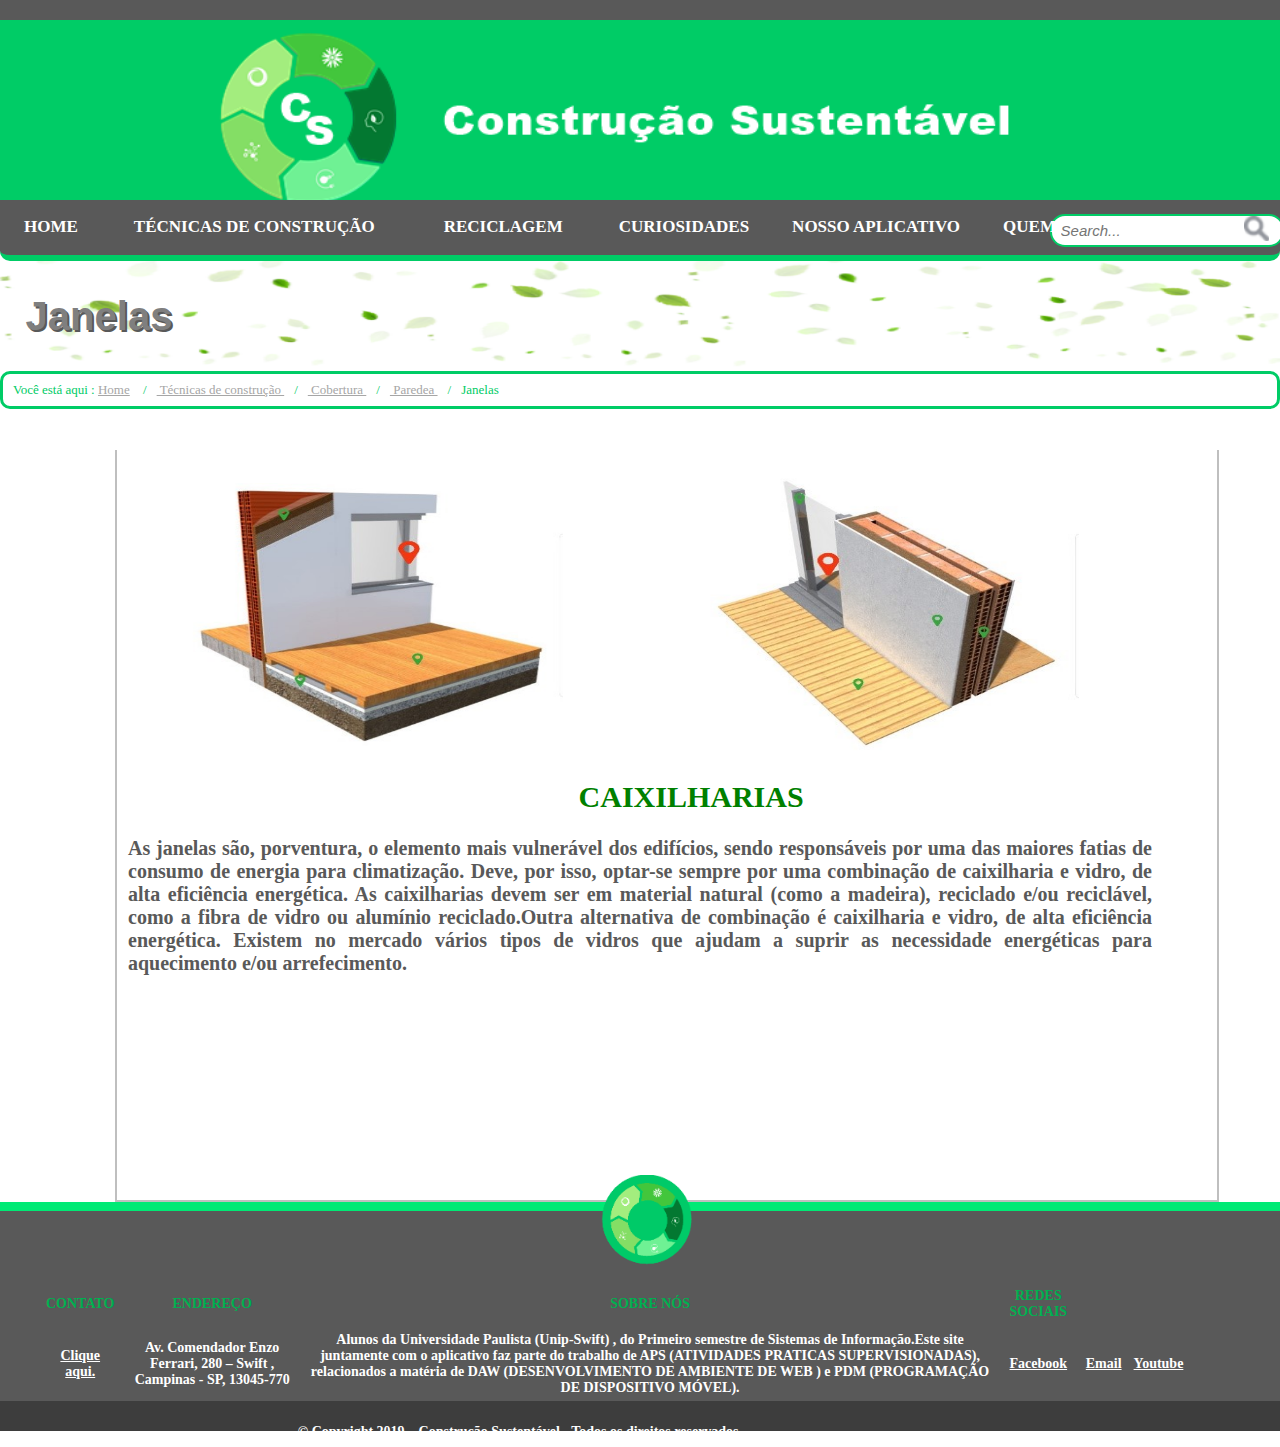
<file: construção sustentavel/janelas.html>
<!DOCTYPE html>
 <html>
   <head>
     <meta charset="UTF-8"/>
     <title> Janelas | CONSTRUÇÃO SUSTENTAVEL </title>
	 <link rel="stylesheet" href="style.css">
	 <link rel="shortcut icon" href="imagem/icon.ico" />

	</head>
	
	<body>
     <!-- TOPO -->	
	    <div class="fundo"> </div>
	    
		<div class="logo"> 
		    <img src="imagem/logo.png" alt="Construção sustetável" title="Construção sustetável" width="890" height="175"  /> 			
		</div>
		
	 <!-- MENU -->
        <nav>
	        <div class="menu">
	         <a href="index.html" >HOME </a>
			 
				<!-- SUBMENU -->
			   <div class="submenu">
	             <button class="subbtn" > <a href="tecnicas.html"> TÉCNICAS DE CONSTRUÇÃO </a> </button> 
	                <div class="submenu-content">
	                 <a href="cobertura.html">COBERTURA</a>
	                 <a href="paredes.html">PAREDES</a>
	                 <a href="janelas.html">JANELAS</a> 
	                 <a href="portas.html">PORTAS</a>
  	                </div>
                </div> 

				<!-- SUBMENU -->
			   <div class="submenu">
	             <button class="subbtn"> <a href="reciclagem.html"> RECICLAGEM </a> </button>
	                <div class="submenu-content">
	                 <a href="materias.html">RECICLAGEM DE MATERIAIS</a>
	                 <a href="usinas.html">USINAS DE  RECICLAGEM</a>
	                 <a href="impactos.html">IMPACTOS</a>
  	                </div>
                </div> 	
				
	         <a href="curiosidades.html">CURIOSIDADES</a>
             <a href="app.html">NOSSO APLICATIVO</a>
             <a href="quemsomos.html">QUEM SOMOS</a>
             <a href="contato.html">CONTATO</a>		 
            </div>
			
			<!-- BOTÃO DE PESQUISA -->			
			<div class="divBusca">
			   <input type="text" class="txtBusca" placeholder="Search..."/>
			   <img src="imagem/lupa.png" class="btnBusca" alt="Buscar"/>
			</div>
        </nav>
		
		<!--TITULO DO NOME DA PAGINA-->
       <img src="imagem/folha.png"  alt="Sustentavél" title="Sustentabilidade" width="100%" height="120px" />		
	   <h2> Janelas </h2>

		<!-- CAMINHO, CONDUTOR, MIGALHAS DE PÃO, BREADCRUMB  -->		  
	    <ul class="caminho">
	     Você está aqui : 
	     <li><a href="index.html">  Home</a></li>
		 <li><a href="tecnicas.html">  Técnicas de construção </a></li>
		 <li><a href="cobertura.html">  Cobertura </a></li>
		 <li><a href="paredes.html">  Paredea </a></li>
	     <li>Janelas </li> 
	    </ul> 
	  
        <!-- IMAGEM E RESUMO  -->
		<img src="imagem/janela.jpg" alt="Imagem janelas" Style="margin-left:14%" class="img" width="30%" height="270px" />
		<img src="imagem/janela1.jpg" alt="Imagem janela" class="img" width="30%" height="280px" />	
        <p class="resumo" style="margin-top:0%;  margin-left:10%;"> <br> <strong style="color:green;margin-left:44%; font-size:30px"> CAIXILHARIAS </strong> <br></br> As janelas são, porventura,
		o elemento mais vulnerável dos edifícios, sendo responsáveis por uma das maiores fatias de consumo de energia para climatização. Deve, por isso, optar-se sempre por uma
		combinação de caixilharia e vidro, de alta eficiência energética. As caixilharias devem ser em material natural (como a madeira), reciclado e/ou reciclável, como a fibra
		de vidro ou alumínio reciclado.Outra alternativa de combinação é caixilharia e vidro, de alta eficiência energética. Existem no mercado vários tipos de vidros que 
		ajudam a suprir as necessidade energéticas para aquecimento e/ou arrefecimento.</p> 

	  
	 <!-- CENTRO DA PAGINA  -->			
	   <div class="bordacentro" style="height:750px;margin-top:-41%;"> </div>	
	  	  
	  <!-- RODAPÉ -->		    
		<div class="rodape"> </div>
		<div class="logorodape"> <img src="imagem/rodape.png" alt="logo" title="logo" width="90" height="90" />  
		</div>	
		
	  <!-- INFORMAÇÕES RODAPÉ -->		
	    <table style="font-family:Calibri; font-weight: bold;" class="tabelarodapé">
	     <tr>
	     <th>CONTATO</th>
	     <th>ENDEREÇO</th>
	     <th>SOBRE NÓS </th>
	     <th>REDES SOCIAIS </th>	 
	     </tr>
		 
		 <tr>
	     <td> <a href="contato.html" style="color:white;">  Clique aqui.  </td> </a>
		 <td>Av. Comendador Enzo Ferrari,  280 – Swift , Campinas - SP, 13045-770 </td>
	     <td> Alunos da Universidade Paulista (Unip-Swift) , do Primeiro semestre de Sistemas de Informação.Este site juntamente com o aplicativo faz parte do trabalho de APS (ATIVIDADES PRATICAS SUPERVISIONADAS), relacionados a matéria de DAW (DESENVOLVIMENTO DE AMBIENTE DE WEB ) e PDM (PROGRAMAÇÃO DE DISPOSITIVO MÓVEL).</td>
         <td> <a href="construcao@facebook.com" style="color:white;">  Facebook  </td> </a>
		 <td> <a href="construcao@gmail.com" style="color:white;">  Email  </td> </a>
	     <td> <a href="https://www.youtube.com/construccao" style="color:white;">  Youtube </td> </a></tr>
		 <tr>
         <td colspan="3"  ><br> © Copyright 2019 – Construção Sustentável - Todos os direitos reservados </td></tr> </p>
       </table>			
		
    </body>


 </html>
</file>
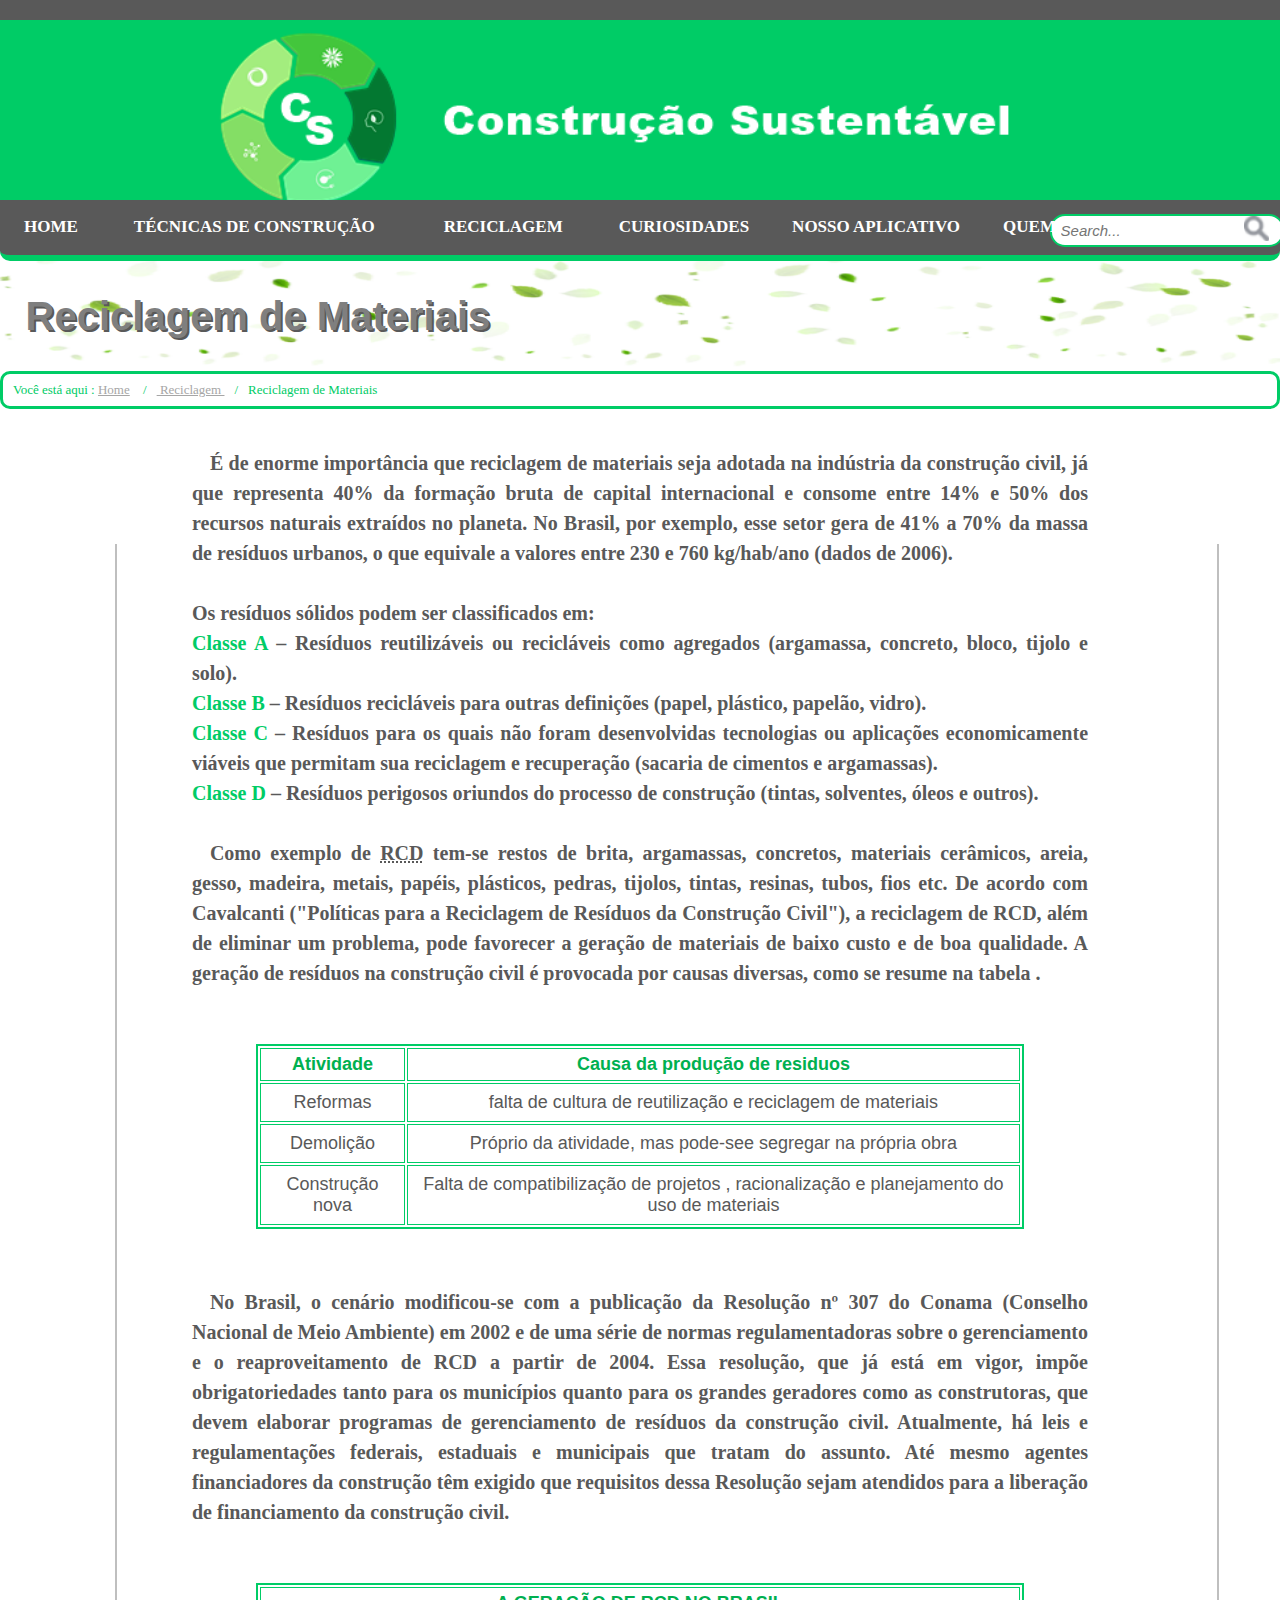
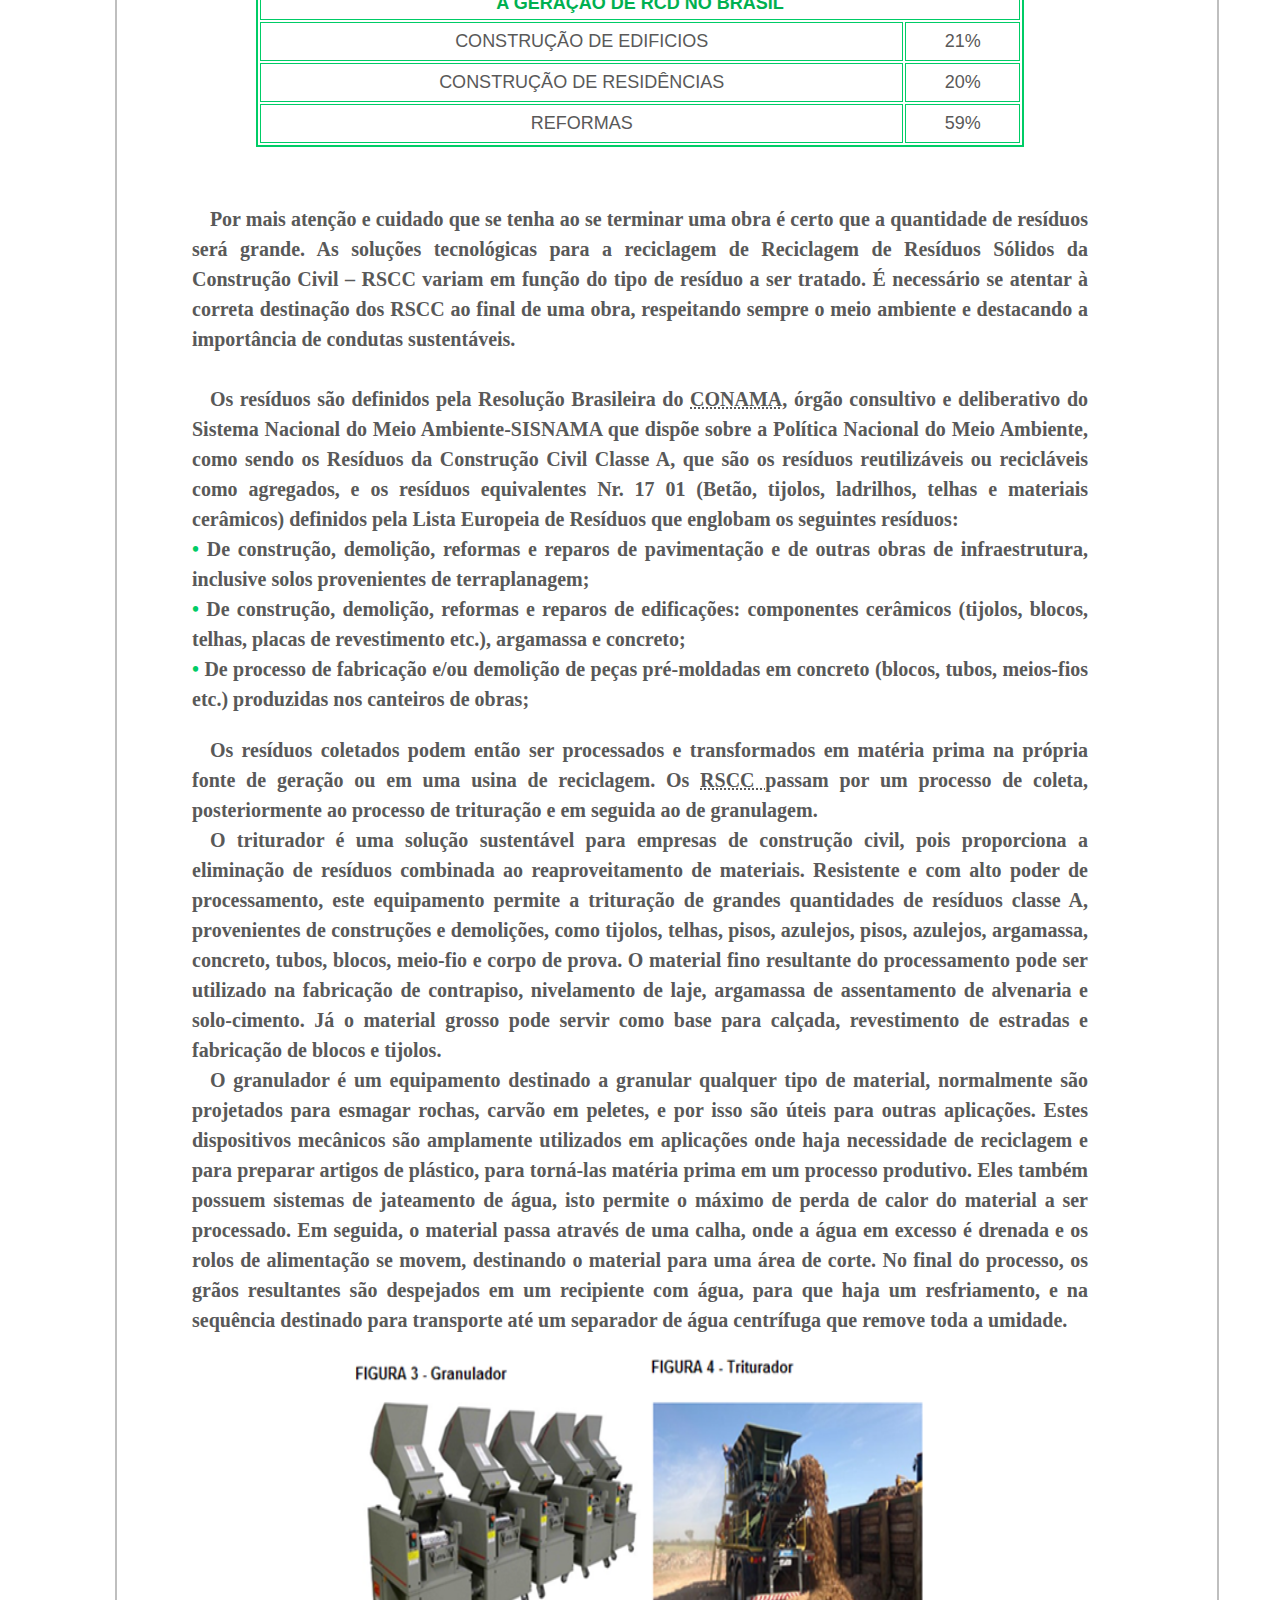
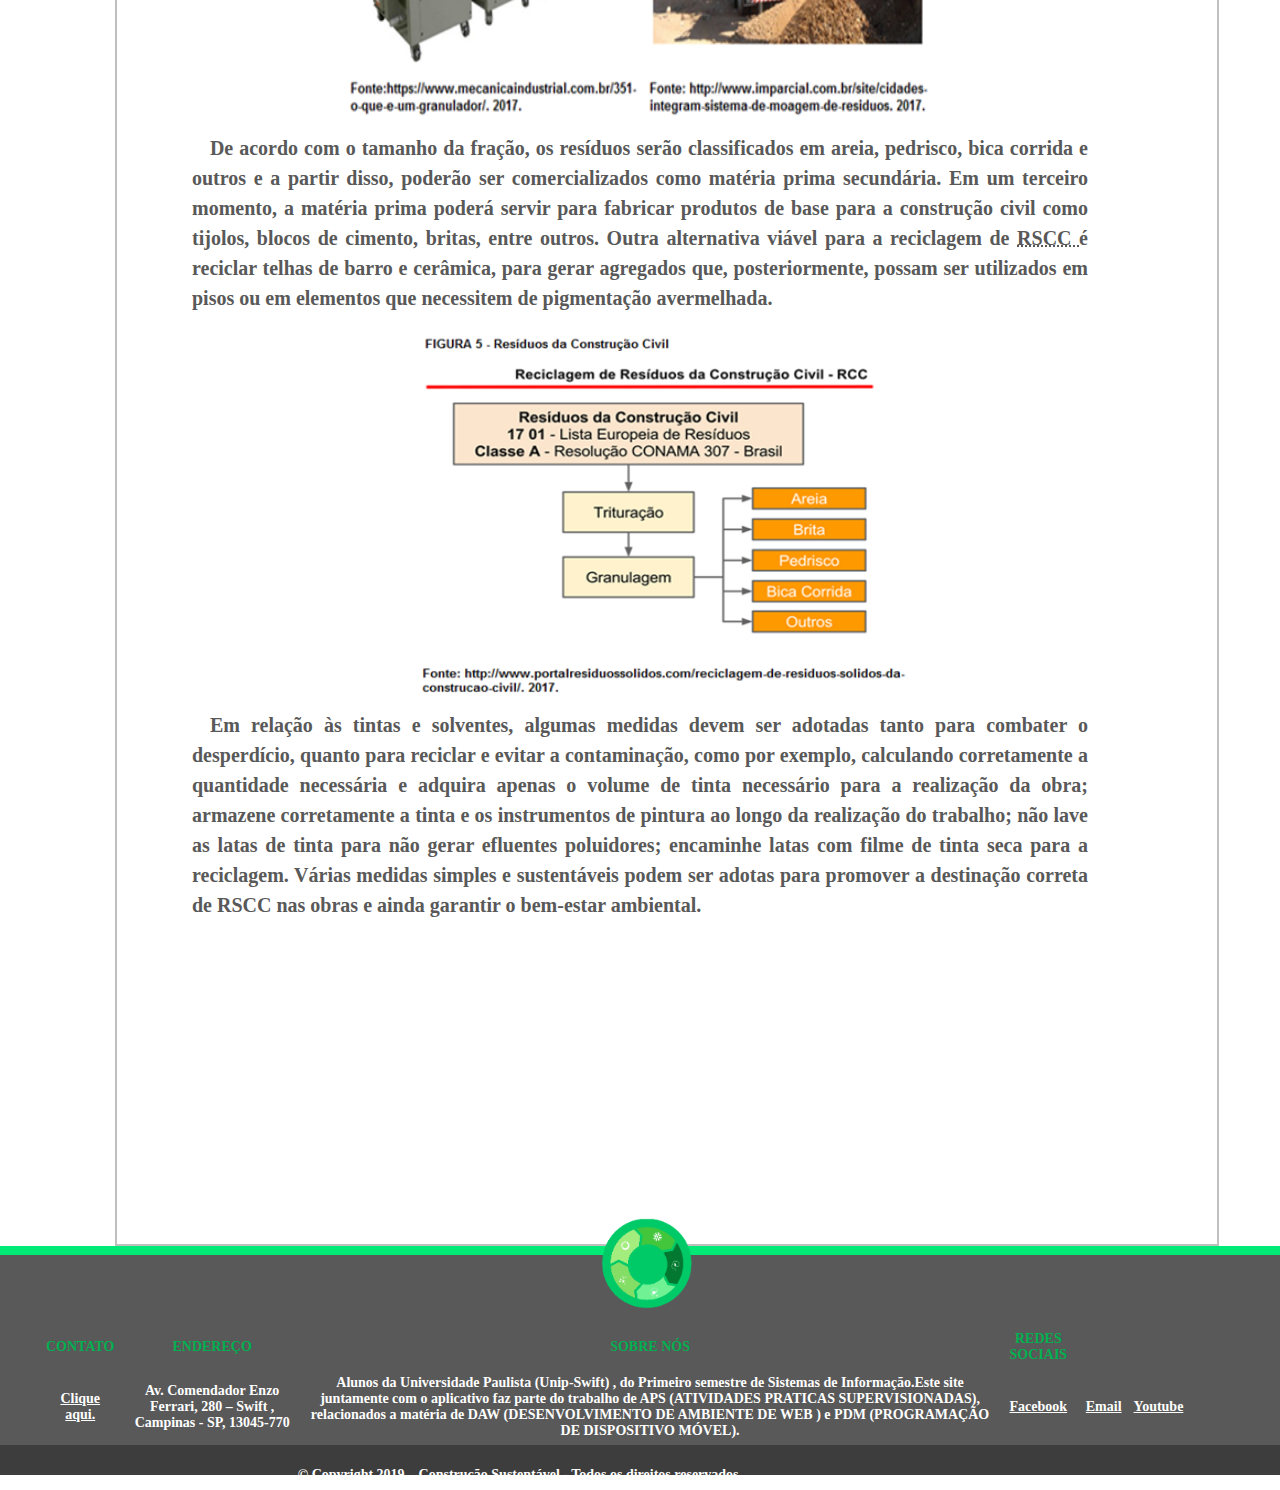
<file: construção sustentavel/materias.html>
<!DOCTYPE html>
<html>
   <head>
     <meta charset="UTF-8"/>
     <title> Reciclagem de Materiais | CONSTRUÇÃO SUSTENTAVEL </title>
	 <link rel="stylesheet" href="style.css">
	 <link rel="shortcut icon" href="imagem/icon.ico" />

	</head>
	
	<body>
     <!-- TOPO -->	
	    <div class="fundo"> </div>
	    
		<div class="logo"> 
		    <img src="imagem/logo.png" alt="Construção sustetável" title="Construção sustetável" width="890" height="175"  /> 			
		</div>
		
	 <!-- MENU -->
        <nav>
	        <div class="menu">
	         <a href="index.html" >HOME </a>
			 
				<!-- SUBMENU -->
			   <div class="submenu">
	             <button class="subbtn" > <a href="tecnicas.html"> TÉCNICAS DE CONSTRUÇÃO </a> </button> 
	                <div class="submenu-content">
	                 <a href="cobertura.html">COBERTURA</a>
	                 <a href="paredes.html">PAREDES</a>
	                 <a href="janelas.html">JANELAS</a> 
	                 <a href="portas.html">PORTAS</a>
  	                </div>
                </div> 

				<!-- SUBMENU -->
			   <div class="submenu">
	             <button class="subbtn"> <a href="reciclagem.html"> RECICLAGEM </a> </button>
	                <div class="submenu-content">
	                 <a href="materias.html">RECICLAGEM DE MATERIAIS</a>
	                 <a href="usinas.html">USINAS DE  RECICLAGEM</a>
	                 <a href="impactos.html">IMPACTOS</a>
  	                </div>
                </div> 	
				
	         <a href="curiosidades.html">CURIOSIDADES</a>
             <a href="app.html">NOSSO APLICATIVO</a>
             <a href="quemsomos.html">QUEM SOMOS</a>
             <a href="contato.html">CONTATO</a>		 
            </div>
			
			<!-- BOTÃO DE PESQUISA -->			
			<div class="divBusca">
			   <input type="text" class="txtBusca" placeholder="Search..."/>
			   <img src="imagem/lupa.png" class="btnBusca" alt="Buscar"/>
			</div>
        </nav>

       <!--TITULO DO NOME DA PAGINA-->		
       <img src="imagem/folha.png"  alt="Sustentavél" title="Sustentabilidade" width="100%" height="120px" />		
	   <h2>Reciclagem de Materiais </h2>
		

		<!-- CAMINHO, CONDUTOR, MIGALHAS DE PÃO, BREADCRUMB  -->		  
	    <ul class="caminho">
	     Você está aqui : 
	     <li><a href="index.html">  Home</a></li>
		 <li><a href="reciclagem.html">  Reciclagem </a></li>
	     <li>Reciclagem de Materiais </li> 
	    </ul> 
		
		
		
		
	   <!-- TEXTO,IMAGENS E TABELAS -->
		
	   <br> </br>
	   
	    <p class="texto-grande" > <b style="margin-left:2%; color:rgb(89,89,89)"> É de enorme importância que reciclagem de materiais seja adotada na indústria da construção civil, já que representa 40% da formação bruta de capital internacional e consome entre 14% e 50% dos recursos naturais extraídos no planeta. No Brasil, por exemplo, esse setor gera de 41% a 70% da massa de resíduos urbanos, o que equivale a valores entre 230 e 760 kg/hab/ano (dados de 2006). </b>
	     <br>
	     <br>Os resíduos sólidos podem ser classificados em:
	     <br> <b>Classe A </b>– Resíduos reutilizáveis ou recicláveis como agregados (argamassa, concreto, bloco, tijolo e solo).
	     <br> <b>Classe B </b>– Resíduos recicláveis para outras definições (papel, plástico, papelão, vidro).
	     <br> <b>Classe C </b>– Resíduos para os quais não foram desenvolvidas tecnologias ou aplicações economicamente viáveis que permitam sua reciclagem e recuperação (sacaria de cimentos e argamassas).
	     <br> <b>Classe D </b>– Resíduos perigosos oriundos do processo de construção (tintas, solventes, óleos e outros).
	     <br></br>
	     <b style="margin-left:2%; color:rgb(89,89,89)"> Como exemplo de <abbr title="Residuos de Construção e Demolição" >RCD</abbr> tem-se restos de brita, argamassas, concretos, materiais cerâmicos, areia, gesso, madeira, metais, papéis, plásticos, pedras, tijolos, tintas, resinas, tubos, fios etc. 
	     De acordo com Cavalcanti ("Políticas para a Reciclagem de Resíduos da Construção Civil"), a reciclagem de RCD, além de eliminar um problema, pode favorecer a geração de materiais de baixo custo e de boa qualidade.
	     A geração de resíduos na construção civil é provocada por causas diversas, como se resume na tabela . </b>
	    </p>
 	    <br> 
		
	 <!-- TABELA -->		
	    <table>
	     <tr>
	     <th style="border: 1px solid rgb(0,204,102);">Atividade</th>
	     <th style="border: 1px solid rgb(0,204,102);">Causa da produção de residuos</th>
	     </tr>

	     <tr>
	     <td> Reformas </td>
	     <td>falta de cultura de reutilização e reciclagem de materiais</td>
	     </tr>

	     <tr>
	     <td>Demolição</td>
	     <td>Próprio da atividade, mas pode-see segregar na própria obra</td>
	     </tr>
 
	     <tr>
	     <td>Construção nova</td>
	     <td> Falta de compatibilização de projetos , racionalização e planejamento do uso de materiais</td>
	     </tr>
  
        </table>  
		<br> </br> <br>
		
	    <p class="texto-grande" > <b style="margin-left:2%; color:rgb(89,89,89)">No Brasil, o cenário modificou-se com a publicação da Resolução nº 307 do Conama (Conselho Nacional de Meio Ambiente) em 2002 e de uma série de normas regulamentadoras sobre o gerenciamento e o reaproveitamento de RCD a partir de 2004. Essa resolução, que já está em vigor, impõe obrigatoriedades tanto para os municípios quanto para os grandes geradores como as construtoras, que devem elaborar programas de gerenciamento de resíduos da construção civil. Atualmente, há leis e regulamentações federais, estaduais e municipais que tratam do assunto. Até mesmo agentes financiadores da construção têm exigido que requisitos dessa Resolução sejam atendidos para a liberação de financiamento da construção civil. </b>
        </p><br> 
 
	    <table>
	     <tr>
	     <th style="border: 1px solid rgb(0,204,102);" colspan="2">A GERAÇÃO DE RCD NO BRASIL</th>
	     </tr>

	     <tr>
	     <td> CONSTRUÇÃO DE EDIFICIOS </td>
	     <td>21%</td>
	     </tr>

	     <tr>
	     <td>CONSTRUÇÃO DE RESIDÊNCIAS</td>
	     <td>20%</td>
	     </tr>
 
	     <tr>
	     <td>REFORMAS</td>
	     <td>59%</td>
	     </tr>
  
        </table>
	    <br> </br> <br>
		
		
	  	<p class="texto-grande" > <b style="margin-left:2%; color:rgb(89,89,89)">Por mais atenção e cuidado que se tenha ao se terminar uma obra é certo que a quantidade de resíduos será grande. As soluções tecnológicas para a reciclagem de Reciclagem de Resíduos Sólidos da Construção Civil – RSCC variam em função do tipo de resíduo a ser tratado. É necessário se atentar à correta destinação dos RSCC ao final de uma obra, respeitando sempre o meio ambiente e destacando a importância de condutas sustentáveis. </b>
         <br> </br> <b style="margin-left:2%; color:rgb(89,89,89)">Os resíduos são definidos pela Resolução Brasileira do <abbr title="Conselho Nacional do Meio Ambiente" >CONAMA</abbr>, órgão consultivo e deliberativo do Sistema Nacional do Meio Ambiente-SISNAMA que dispõe sobre a Política Nacional do Meio Ambiente, como sendo os Resíduos da Construção Civil Classe A, que são os resíduos reutilizáveis ou recicláveis como agregados, e os resíduos equivalentes Nr. 17 01 (Betão, tijolos, ladrilhos, telhas e materiais cerâmicos) definidos pela Lista Europeia de Resíduos que englobam os seguintes resíduos: </b>
         <br><b>•</b> De construção, demolição, reformas e reparos de pavimentação e de outras obras de infraestrutura, inclusive solos provenientes de terraplanagem;
         <br><b>•</b>	De construção, demolição, reformas e reparos de edificações: componentes cerâmicos (tijolos, blocos, telhas, placas de revestimento etc.), argamassa e concreto;
         <br><b>•</b>	De processo de fabricação e/ou demolição de peças pré-moldadas em concreto (blocos, tubos, meios-fios etc.) produzidas nos canteiros de obras;
        </p>  <br>
		
	  	<p class="texto-grande" > <b style="margin-left:2%; color:rgb(89,89,89)">Os resíduos coletados podem então ser processados e transformados em matéria prima na própria fonte de geração ou em uma usina de reciclagem. Os <abbr title="Resíduos sólidos da construção civil">RSCC </abbr> passam por um processo de coleta, posteriormente ao processo de trituração e em seguida ao de granulagem. </b>
         <br> <b style="margin-left:2%; color:rgb(89,89,89)"> O triturador é uma solução sustentável para empresas de construção civil, pois proporciona a eliminação de resíduos combinada ao reaproveitamento de materiais. Resistente e com alto poder de processamento, este equipamento permite a trituração de grandes quantidades de resíduos classe A, provenientes de construções e demolições, como tijolos, telhas, pisos, azulejos, pisos, azulejos, argamassa, concreto, tubos, blocos, meio-fio e corpo de prova. O material fino resultante do processamento pode ser utilizado na fabricação de contrapiso, nivelamento de laje, argamassa de assentamento de alvenaria e solo-cimento. Já o material grosso pode servir como base para calçada, revestimento de estradas e fabricação de blocos e tijolos. </b>
         <br> <b style="margin-left:2%; color:rgb(89,89,89)"> O granulador é um equipamento destinado a granular qualquer tipo de material, normalmente são projetados para esmagar rochas, carvão em peletes, e por isso são úteis para outras aplicações. Estes dispositivos mecânicos são amplamente utilizados em aplicações onde haja necessidade de reciclagem e para preparar artigos de plástico, para torná-las matéria prima em um processo produtivo. Eles também possuem sistemas de jateamento de água, isto permite o máximo de perda de calor do material a ser processado. Em seguida, o material passa através de uma calha, onde a água em excesso é drenada e os rolos de alimentação se movem, destinando o material para uma área de corte. No final do processo, os grãos resultantes são despejados em um recipiente com água, para que haja um resfriamento, e na sequência destinado para transporte até um separador de água centrífuga que remove toda a umidade.</b>
        </p>  
		
	    <img src="imagem/equipamento.png" Style="margin-left:25%" alt="equipamento" title="equipamento" width="50%" height="390px"/>
	    
        <p class="texto-grande" > <b style="margin-left:2%; color:rgb(89,89,89)"> De acordo com o tamanho da fração, os resíduos serão classificados em areia, pedrisco, bica corrida e outros e a partir disso, poderão ser comercializados como matéria prima secundária. Em um terceiro momento, a matéria prima poderá servir para fabricar produtos de base para a construção civil como tijolos, blocos de cimento, britas, entre outros.
        Outra alternativa viável para a reciclagem de <abbr title="Resíduos sólidos da construção civil"> RSCC </abbr> é reciclar telhas de barro e cerâmica, para gerar agregados que, posteriormente, possam ser utilizados em pisos ou em elementos que necessitem de pigmentação avermelhada. </p> </b>
 
        <img src="imagem/residuos.png" Style="margin-left:30%" alt="residuos" title="residuos" width="40%" height="390px"/>
	  
	    <p class="texto-grande" > <b style="margin-left:2%; color:rgb(89,89,89)"> Em relação às tintas e solventes, algumas medidas devem ser adotadas tanto para combater o desperdício, quanto para reciclar e evitar a contaminação, como por exemplo, calculando corretamente a quantidade necessária e adquira apenas o volume de tinta necessário para a realização da obra; armazene corretamente a tinta e os instrumentos de pintura ao longo da realização do trabalho; não lave as latas de tinta para não gerar efluentes poluidores; encaminhe latas com filme de tinta seca para a reciclagem. Várias medidas simples e sustentáveis podem ser adotas para promover a destinação correta de RSCC nas obras e ainda garantir o bem-estar ambiental.  </p> </b>
 
	  
	  
	 <!-- CENTRO DA PAGINA  -->			
	   <div class="bordacentro" style="height:3900px;margin-top:-280.8%;"> </div>	
	  	  
	  <!-- RODAPÉ -->		    
		<div class="rodape"> </div>
		<div class="logorodape"> <img src="imagem/rodape.png" alt="logo" title="logo" width="90" height="90" />  
       	</div>	
		
	  <!-- INFORMAÇÕES RODAPÉ -->		
	    <table style="font-family:Calibri; font-weight: bold;" class="tabelarodapé">
	     <tr>
	     <th>CONTATO</th>
	     <th>ENDEREÇO</th>
	     <th>SOBRE NÓS </th>
	     <th>REDES SOCIAIS </th>	 
	     </tr>
		 
		 <tr>
	     <td> <a href="contato.html" style="color:white;">  Clique aqui.  </td> </a>
		 <td>Av. Comendador Enzo Ferrari,  280 – Swift , Campinas - SP, 13045-770 </td>
	     <td> Alunos da Universidade Paulista (Unip-Swift) , do Primeiro semestre de Sistemas de Informação.Este site juntamente com o aplicativo faz parte do trabalho de APS (ATIVIDADES PRATICAS SUPERVISIONADAS), relacionados a matéria de DAW (DESENVOLVIMENTO DE AMBIENTE DE WEB ) e PDM (PROGRAMAÇÃO DE DISPOSITIVO MÓVEL).</td>
         <td> <a href="construcao@facebook.com" style="color:white;">  Facebook  </td> </a>
		 <td> <a href="construcao@gmail.com" style="color:white;">  Email  </td> </a>
	     <td> <a href="https://www.youtube.com/construccao" style="color:white;">  Youtube </td> </a></tr>
		 <tr>
         <td colspan="3"  ><br> © Copyright 2019 – Construção Sustentável - Todos os direitos reservados </td></tr> </p>
       </table>			
	
    </body>


 </html>
</file>
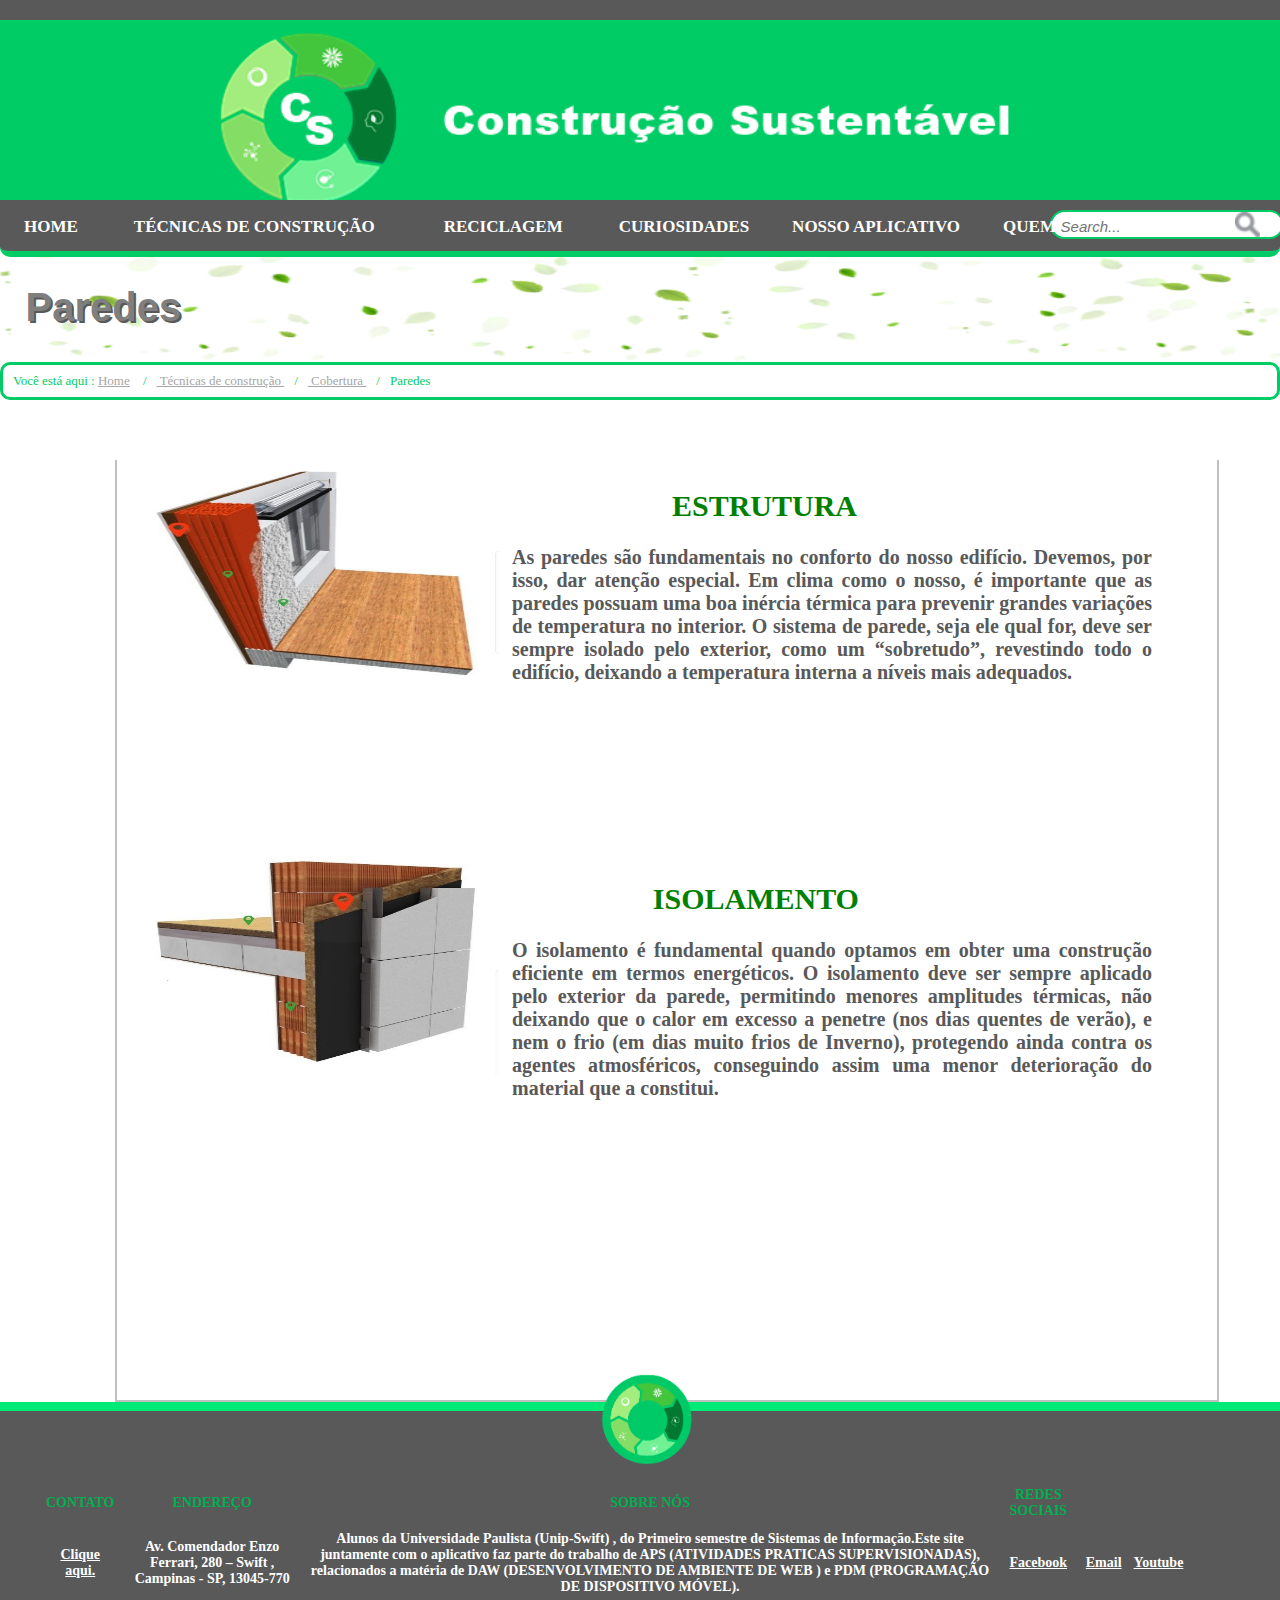
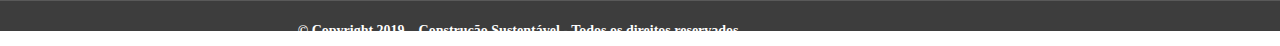
<file: construção sustentavel/paredes.html>
<html>
   <head>
     <meta charset="UTF-8"/>
     <title> Paredes | CONSTRUÇÃO SUSTENTAVEL </title>
	 <link rel="stylesheet" href="style.css">
	 <link rel="shortcut icon" href="imagem/icon.ico" />

	</head>
	
	<body>
     <!-- TOPO -->	
	    <div class="fundo"> </div>
	    
		<div class="logo"> 
		    <img src="imagem/logo.png" alt="Construção sustetável" title="Construção sustetável" width="890" height="175"  /> 			
		</div>
		
	 <!-- MENU -->
        <nav>
	        <div class="menu">
	         <a href="index.html" >HOME </a>
			 
				<!-- SUBMENU -->
			   <div class="submenu">
	             <button class="subbtn" > <a href="tecnicas.html"> TÉCNICAS DE CONSTRUÇÃO </a> </button> 
	                <div class="submenu-content">
	                 <a href="cobertura.html">COBERTURA</a>
	                 <a href="paredes.html">PAREDES</a>
	                 <a href="janelas.html">JANELAS</a> 
	                 <a href="portas.html">PORTAS</a>
  	                </div>
                </div> 

				<!-- SUBMENU -->
			   <div class="submenu">
	             <button class="subbtn"> <a href="reciclagem.html"> RECICLAGEM </a> </button>
	                <div class="submenu-content">
	                 <a href="materias.html">RECICLAGEM DE MATERIAIS</a>
	                 <a href="usinas.html">USINAS DE  RECICLAGEM</a>
	                 <a href="impactos.html">IMPACTOS</a>
  	                </div>
                </div> 	
				
	         <a href="curiosidades.html">CURIOSIDADES</a>
             <a href="app.html">NOSSO APLICATIVO</a>
             <a href="quemsomos.html">QUEM SOMOS</a>
             <a href="contato.html">CONTATO</a>		 
            </div>
			
			<!-- BOTÃO DE PESQUISA -->			
			<div class="divBusca">
			   <input type="text" class="txtBusca" placeholder="Search..."/>
			   <img src="imagem/lupa.png" class="btnBusca" alt="Buscar"/>
			</div>
        </nav>
		
     <!--TITULO DO NOME DA PAGINA-->		
       <img src="imagem/folha.png"  alt="Sustentavél" title="Sustentabilidade" width="100%" height="120px" />		
	   <h2> Paredes </h2>

		<!-- CAMINHO, CONDUTOR, MIGALHAS DE PÃO, BREADCRUMB  -->		  
	    <ul class="caminho">
	     Você está aqui : 
	     <li><a href="index.html">  Home</a></li>
		 <li><a href="tecnicas.html">  Técnicas de construção </a></li>
		 <li><a href="cobertura.html">  Cobertura </a></li>
	     <li>Paredes </li> 
	    </ul> 

        <!-- IMAGEM E RESUMO  -->
		<img src="imagem/estrutura.jpg" alt="Imagem parede" class="img" width="29%" height="220px" />
        <p class="resumo"> <br> <strong style="color:green;margin-left:25%; font-size:30px"> ESTRUTURA  </strong> <br></br>As paredes são fundamentais no conforto do nosso edifício. 
		Devemos, por isso, dar atenção especial. Em clima como o nosso, é importante que as paredes possuam uma boa inércia térmica para prevenir grandes variações de temperatura 
		no interior. O sistema de parede, seja ele qual for, deve ser sempre isolado pelo exterior, como um “sobretudo”, revestindo todo o edifício, deixando a temperatura interna a
		níveis mais adequados.  </p> 
     
	     <br></br>	 <br></br> 	 <br></br>
	 
		<img src="imagem/isolamento.jpg" alt="Imagem parede" class="img" width="29%" height="220px" />
        <p class="resumo"> <br> <strong style="color:green;margin-left:22%; font-size:30px"> ISOLAMENTO  </strong> <br> </br> O isolamento é fundamental quando optamos em obter uma 
		construção eficiente em termos energéticos. O isolamento deve ser sempre aplicado pelo exterior da parede, permitindo menores amplitudes térmicas, não deixando que o calor em 
		excesso a penetre (nos dias quentes de verão), e nem o frio (em dias muito frios de Inverno), protegendo ainda contra os agentes atmosféricos, conseguindo assim uma menor 
		deterioração do material que a constitui.  </p> 	
		 
	 <!-- CENTRO DA PAGINA  -->	
	   <div class="bordacentro" style="height:940px;margin-top:-50%;"> </div>	
	  
	  <!-- RODAPÉ -->	
		<div class="rodape"> </div>
		<div class="logorodape"> <img src="imagem/rodape.png" alt="logo" title="logo" width="90" height="90" />  
		</div>	
	 
	 <!-- INFORMAÇÕES RODAPÉ -->		
	    <table style="font-family:Calibri; font-weight: bold;" class="tabelarodapé">
	     <tr>
	     <th>CONTATO</th>
	     <th>ENDEREÇO</th>
	     <th>SOBRE NÓS </th>
	     <th>REDES SOCIAIS </th>	 
	     </tr>
		 
		 <tr>
	     <td> <a href="contato.html" style="color:white;">  Clique aqui.  </td> </a>
		 <td>Av. Comendador Enzo Ferrari,  280 – Swift , Campinas - SP, 13045-770 </td>
	     <td> Alunos da Universidade Paulista (Unip-Swift) , do Primeiro semestre de Sistemas de Informação.Este site juntamente com o aplicativo faz parte do trabalho de APS (ATIVIDADES PRATICAS SUPERVISIONADAS), relacionados a matéria de DAW (DESENVOLVIMENTO DE AMBIENTE DE WEB ) e PDM (PROGRAMAÇÃO DE DISPOSITIVO MÓVEL).</td>
         <td> <a href="construcao@facebook.com" style="color:white;">  Facebook  </td> </a>
		 <td> <a href="construcao@gmail.com" style="color:white;">  Email  </td> </a>
	     <td> <a href="https://www.youtube.com/construccao" style="color:white;">  Youtube </td> </a></tr>
		 <tr>
         <td colspan="3"  ><br> © Copyright 2019 – Construção Sustentável - Todos os direitos reservados </td></tr> </p>
       </table>	
		
    </body>


 </html>
</file>
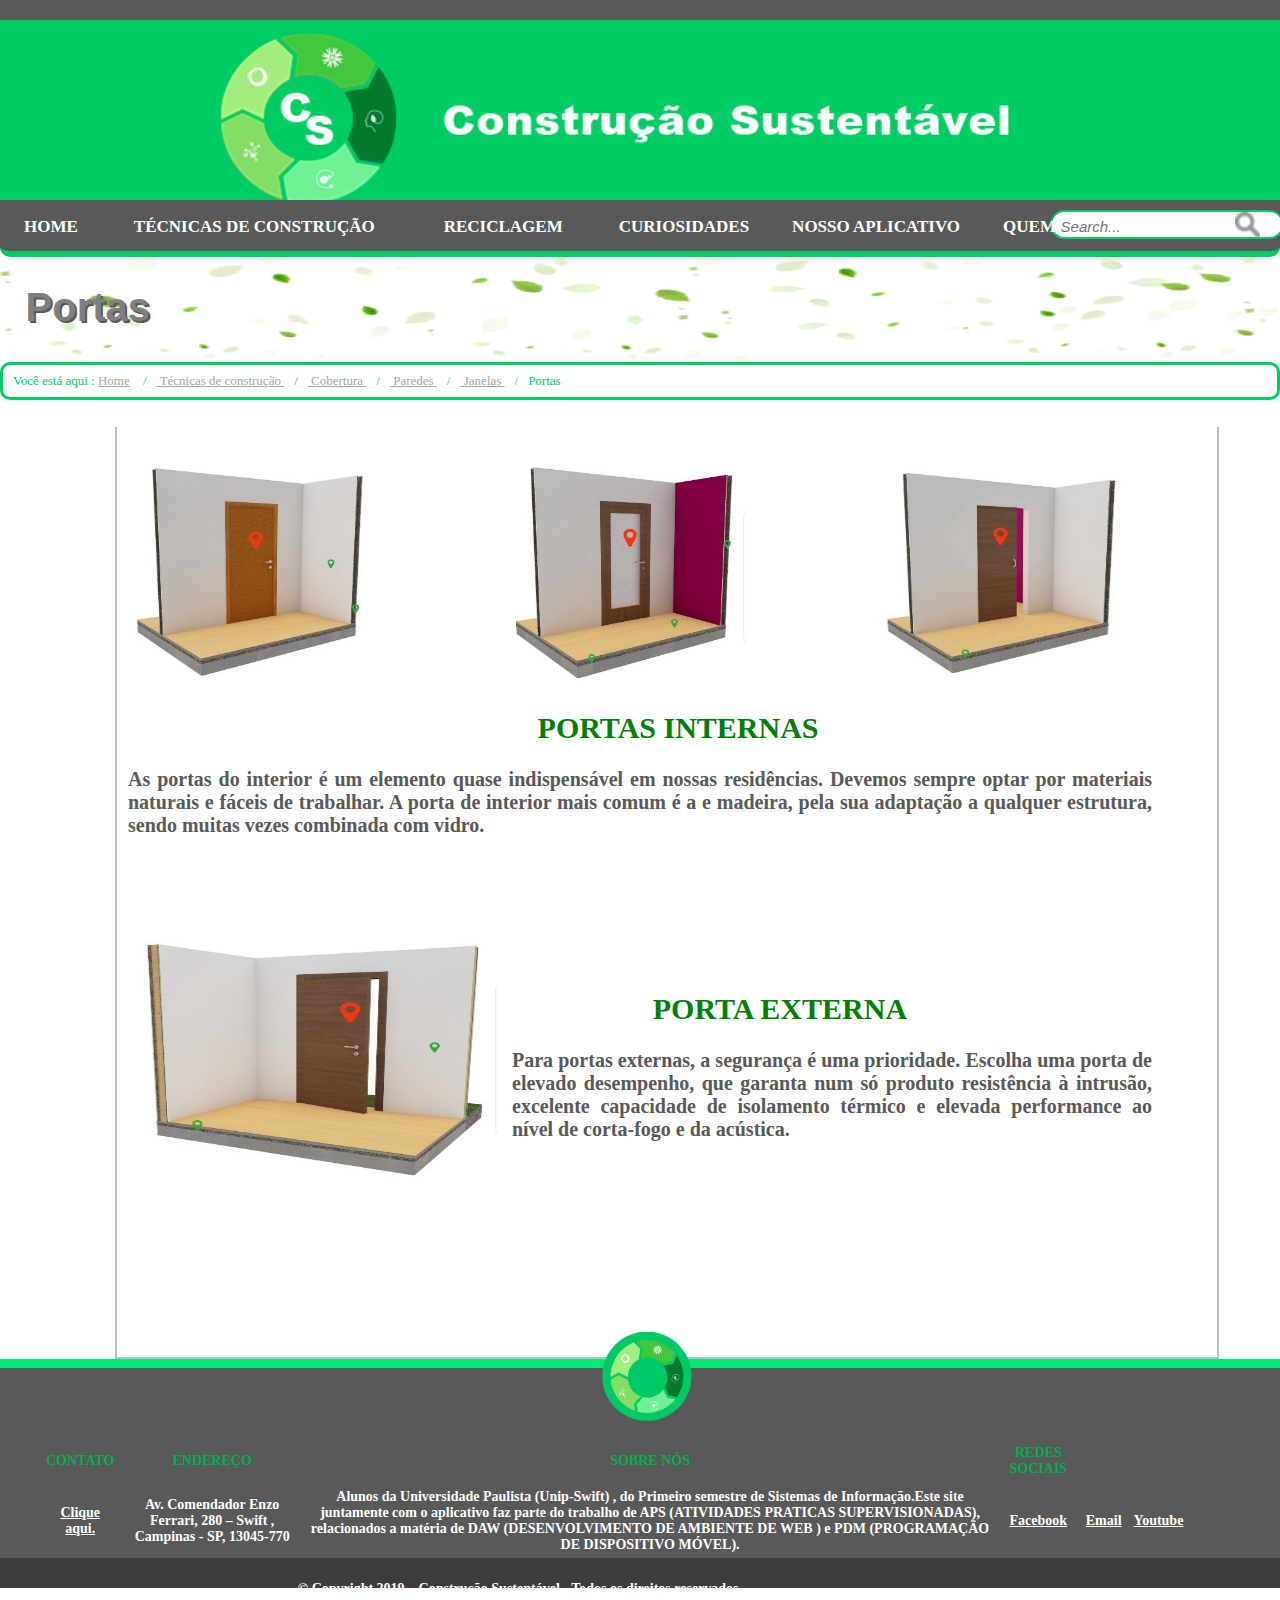
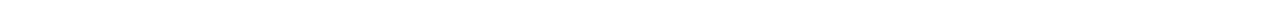
<file: construção sustentavel/portas.html>
<html>
   <head>
     <meta charset="UTF-8"/>
     <title> Portas | CONSTRUÇÃO SUSTENTAVEL </title>
	 <link rel="stylesheet" href="style.css">
	 <link rel="shortcut icon" href="imagem/icon.ico" />

	</head>
	
	<body>
     <!-- TOPO -->	
	    <div class="fundo"> </div>
	    
		<div class="logo"> 
		    <img src="imagem/logo.png" alt="Construção sustetável" title="Construção sustetável" width="890" height="175"  /> 			
		</div>
		
	 <!-- MENU -->
        <nav>
	        <div class="menu">
	         <a href="index.html" >HOME </a>
			 
				<!-- SUBMENU -->
			   <div class="submenu">
	             <button class="subbtn" > <a href="tecnicas.html"> TÉCNICAS DE CONSTRUÇÃO </a> </button> 
	                <div class="submenu-content">
	                 <a href="cobertura.html">COBERTURA</a>
	                 <a href="paredes.html">PAREDES</a>
	                 <a href="janelas.html">JANELAS</a> 
	                 <a href="portas.html">PORTAS</a>
  	                </div>
                </div> 

				<!-- SUBMENU -->
			   <div class="submenu">
	             <button class="subbtn"> <a href="reciclagem.html"> RECICLAGEM </a> </button>
	                <div class="submenu-content">
	                 <a href="materias.html">RECICLAGEM DE MATERIAIS</a>
	                 <a href="usinas.html">USINAS DE  RECICLAGEM</a>
	                 <a href="impactos.html">IMPACTOS</a>
  	                </div>
                </div> 	
				
	         <a href="curiosidades.html">CURIOSIDADES</a>
             <a href="app.html">NOSSO APLICATIVO</a>
             <a href="quemsomos.html">QUEM SOMOS</a>
             <a href="contato.html">CONTATO</a>		 
            </div>
			
			<!-- BOTÃO DE PESQUISA -->			
			<div class="divBusca">
			   <input type="text" class="txtBusca" placeholder="Search..."/>
			   <img src="imagem/lupa.png" class="btnBusca" alt="Buscar"/>
			</div>
        </nav>
		
		<!--TITULO DO NOME DA PAGINA-->
        <img src="imagem/folha.png"  alt="Sustentavél" title="Sustentabilidade" width="100%" height="120px" />	
	   <h2> Portas </h2>
		

		<!-- CAMINHO, CONDUTOR, MIGALHAS DE PÃO, BREADCRUMB  -->		  
	    <ul class="caminho">
	     Você está aqui : 
	     <li><a href="index.html">  Home</a></li>
		 <li><a href="tecnicas.html">  Técnicas de construção </a></li>
		 <li><a href="cobertura.html">  Cobertura </a></li>
		 <li><a href="paredes.html">  Paredes </a></li>
		 <li><a href="janelas.html">  Janelas </a></li>
	     <li>Portas </li> 
	    </ul> 
		
        <!-- IMAGEM E RESUMO  --> 
		<img src="imagem/porta.jpg" alt="Imagem portas"  class="img" width="19%" height="220px" />
		<img src="imagem/porta1.jpg" alt="Imagem portas"  class="img" width="19%" height="220px" />
		<img src="imagem/porta2.jpg" alt="Imagem portas"  class="img" width="19%" height="220px" />			
        <p class="resumo" style="margin-top:0%;  margin-left:10%;"> <br> <strong style="color:green;margin-left:40%; font-size:30px"> PORTAS INTERNAS </strong> <br></br> As portas 
		do interior é um elemento quase indispensável em nossas residências. Devemos sempre optar por materiais naturais e fáceis de trabalhar. A porta de interior mais comum é a 
		e madeira, pela sua adaptação a qualquer estrutura, sendo muitas vezes combinada com vidro.</p> 	

         <br></br>

		<img src="imagem/porta3.jpg" alt="Imagem portas" class="img" width="29%" height="250px" />
        <p class="resumo"> <br> <strong style="color:green;margin-left:22%; font-size:30px"> PORTA EXTERNA  </strong> <br> </br> Para portas externas, a segurança é uma
		prioridade. Escolha uma porta de elevado desempenho, que garanta num só produto resistência à intrusão, excelente capacidade de isolamento térmico e elevada performance
		ao nível de corta-fogo e da acústica.  </p> 	

	 <!-- CENTRO DA PAGINA  -->	
	   <div class="bordacentro" style="height:930px;margin-top:-55.8%;"> </div>	
	   	
	  <!-- RODAPÉ -->	
		<div class="rodape"> </div>
		<div class="logorodape"> <img src="imagem/rodape.png" alt="logo" title="logo" width="90" height="90" />  
		</div>

	  <!-- INFORMAÇÕES RODAPÉ -->		
	    <table style="font-family:Calibri; font-weight: bold;" class="tabelarodapé">
	     <tr>
	     <th>CONTATO</th>
	     <th>ENDEREÇO</th>
	     <th>SOBRE NÓS </th>
	     <th>REDES SOCIAIS </th>	 
	     </tr>
		 
		 <tr>
	     <td> <a href="contato.html" style="color:white;">  Clique aqui.  </td> </a>
		 <td>Av. Comendador Enzo Ferrari,  280 – Swift , Campinas - SP, 13045-770 </td>
	     <td> Alunos da Universidade Paulista (Unip-Swift) , do Primeiro semestre de Sistemas de Informação.Este site juntamente com o aplicativo faz parte do trabalho de APS (ATIVIDADES PRATICAS SUPERVISIONADAS), relacionados a matéria de DAW (DESENVOLVIMENTO DE AMBIENTE DE WEB ) e PDM (PROGRAMAÇÃO DE DISPOSITIVO MÓVEL).</td>
         <td> <a href="construcao@facebook.com" style="color:white;">  Facebook  </td> </a>
		 <td> <a href="construcao@gmail.com" style="color:white;">  Email  </td> </a>
	     <td> <a href="https://www.youtube.com/construccao" style="color:white;">  Youtube </td> </a></tr>
		 <tr>
         <td colspan="3"  ><br> © Copyright 2019 – Construção Sustentável - Todos os direitos reservados </td></tr> </p>
       </table>	
	   
    </body>


 </html>
</file>
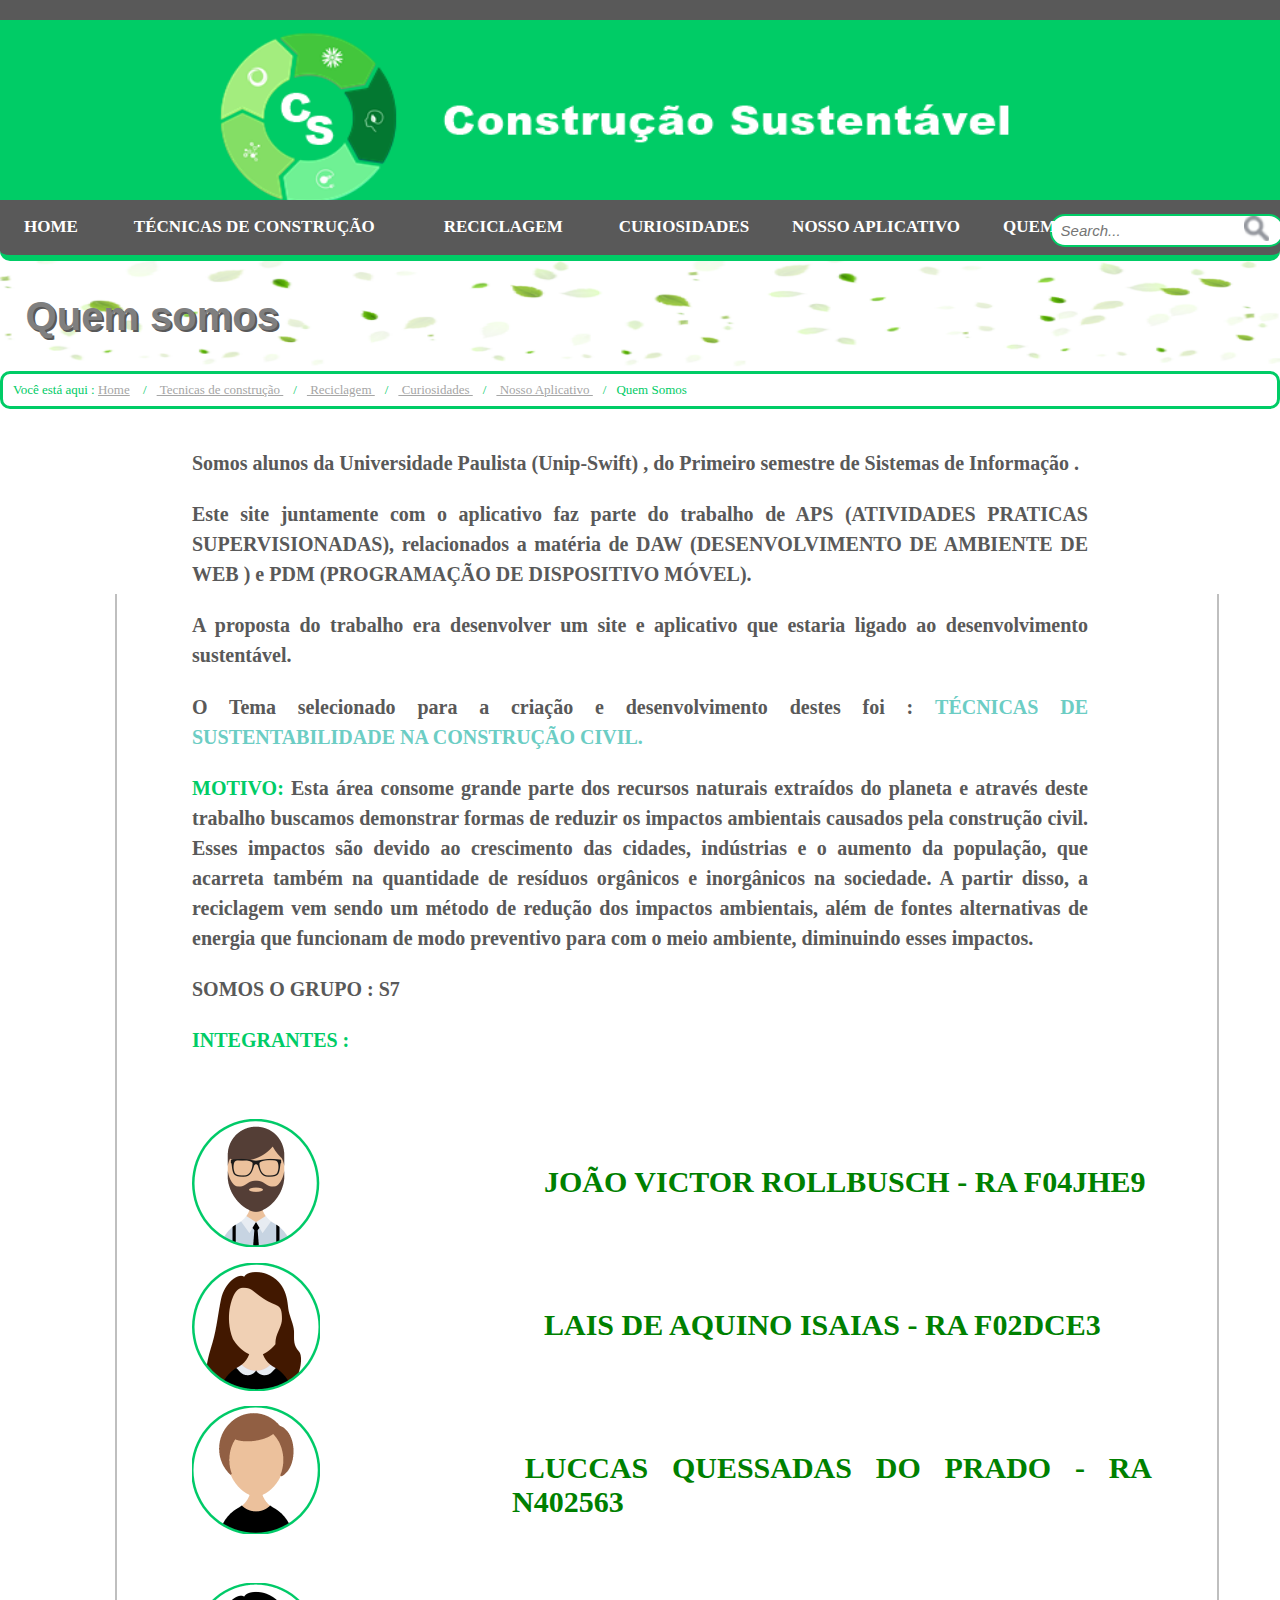
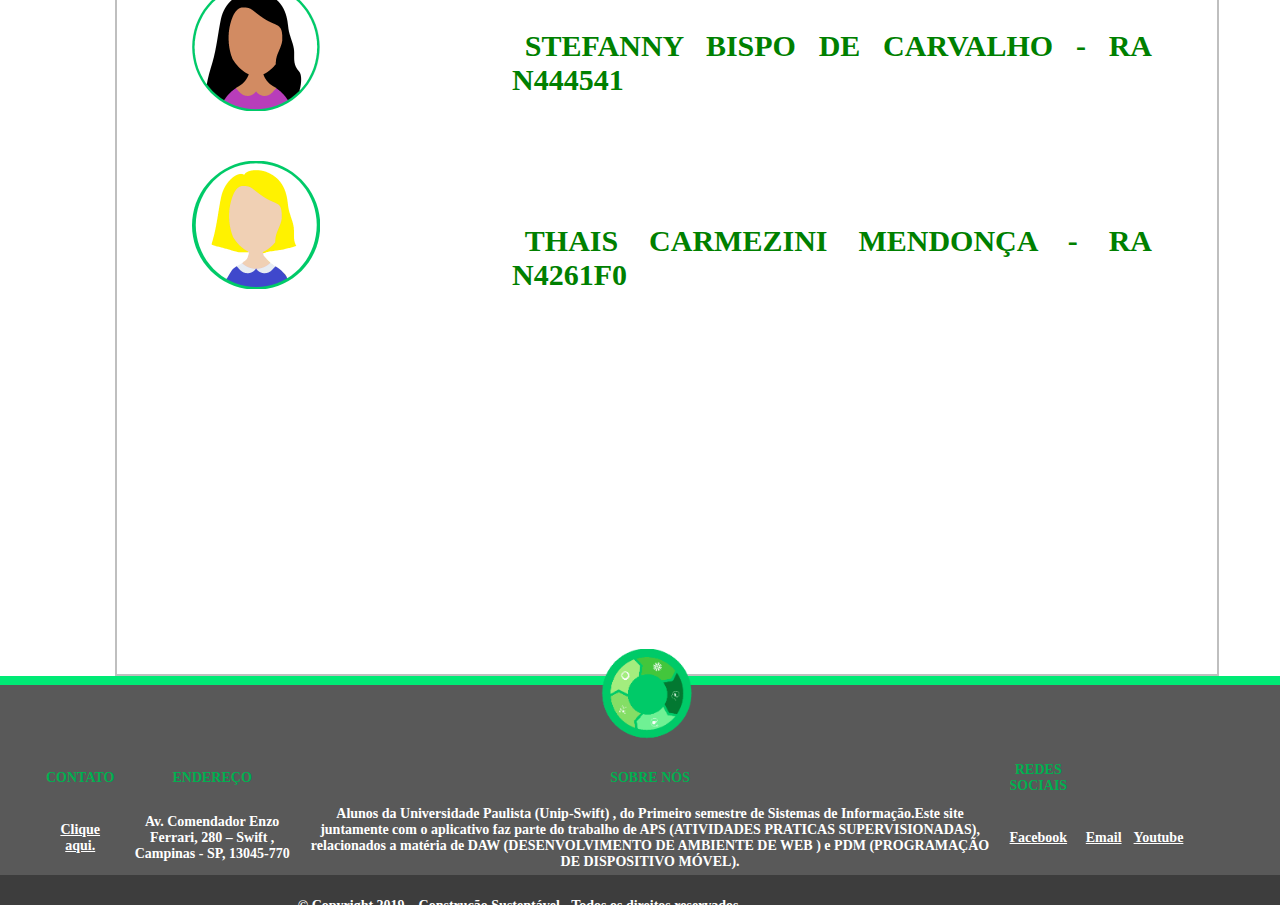
<file: construção sustentavel/quemsomos.html>
<!DOCTYPE html>
 <html>
   <head>
     <meta charset="UTF-8"/>
     <title> Quem Somos | CONSTRUÇÃO SUSTENTAVEL </title>
	 <link rel="stylesheet" href="style.css">
	 <link rel="shortcut icon" href="imagem/icon.ico" />

	</head>
	
	<body>
     <!-- TOPO -->	
	    <div class="fundo"> </div>
	    
		<div class="logo"> 
		    <img src="imagem/logo.png" alt="Construção sustetável" title="Construção sustetável" width="890" height="175"  /> 			
		</div>
		
	 <!-- MENU -->
        <nav>
	        <div class="menu">
	         <a href="index.html" >HOME </a>
			 
				<!-- SUBMENU -->
			   <div class="submenu">
	             <button class="subbtn" > <a href="tecnicas.html"> TÉCNICAS DE CONSTRUÇÃO </a> </button> 
	                <div class="submenu-content">
	                 <a href="cobertura.html">COBERTURA</a>
	                 <a href="paredes.html">PAREDES</a>
	                 <a href="janelas.html">JANELAS</a> 
	                 <a href="portas.html">PORTAS</a>
  	                </div>
                </div> 

				<!-- SUBMENU -->
			   <div class="submenu">
	             <button class="subbtn"> <a href="reciclagem.html"> RECICLAGEM </a> </button>
	                <div class="submenu-content">
	                 <a href="materias.html">RECICLAGEM DE MATERIAIS</a>
	                 <a href="usinas.html">USINAS DE  RECICLAGEM</a>
	                 <a href="impactos.html">IMPACTOS</a>
  	                </div>
                </div> 	
				
	         <a href="curiosidades.html">CURIOSIDADES</a>
             <a href="app.html">NOSSO APLICATIVO</a>
             <a href="quemsomos.html">QUEM SOMOS</a>
             <a href="contato.html">CONTATO</a>		 
            </div>
			
			<!-- BOTÃO DE PESQUISA -->			
			<div class="divBusca">
			   <input type="text" class="txtBusca" placeholder="Search..."/>
			   <img src="imagem/lupa.png" class="btnBusca" alt="Buscar"/>
			</div>
        </nav>
		
		
	  <!--TITULO DO NOME DA PAGINA-->		
	    <img src="imagem/folha.png"  alt="Sustentavél" title="Sustentabilidade" width="100%" height="120px" />
	    <h2> Quem somos </h2>	

		<!-- CAMINHO, CONDUTOR, MIGALHAS DE PÃO, BREADCRUMB  -->		  
	    <ul class="caminho">
	     Você está aqui : 
	     <li><a href="index.html">  Home</a></li>
		 <li><a href="tecnicas.html">  Tecnicas de construção </a></li>
		 <li><a href="reciclagem.html">  Reciclagem </a></li>
		 <li><a href="curiosidades.html">  Curiosidades </a></li>
		 <li><a href="app.html">  Nosso Aplicativo </a></li>
	     <li>Quem Somos</li> 
	    </ul> 
	
	 <!-- TEXTO -->
        <br></br>	
        <p class="texto-grande"  >Somos alunos da Universidade Paulista (Unip-Swift) , do Primeiro semestre de Sistemas de Informação . </p>
         <br><p class="texto-grande" >Este site juntamente com o aplicativo faz parte do trabalho de APS (ATIVIDADES PRATICAS SUPERVISIONADAS), relacionados a matéria de DAW (DESENVOLVIMENTO DE AMBIENTE DE WEB ) e PDM (PROGRAMAÇÃO DE DISPOSITIVO MÓVEL).</P>
         <br><p class="texto-grande" >A proposta do trabalho era desenvolver um site e aplicativo que estaria ligado ao desenvolvimento sustentável.</P>
         <br><p class="texto-grande" >O Tema selecionado para a criação e desenvolvimento destes foi : <b style="color:rgb(108,205,196);;"> TÉCNICAS DE SUSTENTABILIDADE NA CONSTRUÇÃO CIVIL.</b></P>
         <br><p class="texto-grande" ><b>MOTIVO:</b> Esta área consome grande parte dos recursos naturais extraídos do planeta e através deste trabalho buscamos demonstrar formas de reduzir os impactos ambientais causados pela construção civil. Esses impactos são devido ao crescimento das cidades, indústrias e o aumento da população, que acarreta também na quantidade de resíduos orgânicos e inorgânicos na sociedade. A partir disso, a reciclagem vem sendo um método de redução dos impactos ambientais, além de fontes alternativas de energia que funcionam de modo preventivo para com o meio ambiente, diminuindo esses impactos.</P>
         <br><p class="texto-grande" >SOMOS O GRUPO : S7 </P>
         <br><p class="texto-grande" > <b> INTEGRANTES :</b> 
		</P> 
		
	 <!-- AVATAR E NOMES -->
		<img src="imagem/joão.png" alt="ICO Perfil" class="img2" width="10%" height="10%" /> <br><br></br></br></br></br></br>
        <p class="resumo"> <br> <strong style="color:green;margin-left:5%; font-size:30px"> JOÃO VICTOR ROLLBUSCH - RA F04JHE9   </strong> </p>
		
		<img src="imagem/laiss.png" alt="ICO Perfil" class="img2" width="10%" height="10%" /><br><br></br></br></br></br></br>
        <p class="resumo"> <br> <strong style="color:green;margin-left:5%; font-size:30px"> LAIS DE AQUINO ISAIAS - RA F02DCE3  </strong></p>
		
	    <img src="imagem/luccas.png" alt="ICO Perfil" class="img2" width="10%" height="10%" /><br><br></br></br></br></br></br>
        <p class="resumo"> <br> <strong style="color:green;margin-left:2%; font-size:30px"> LUCCAS QUESSADAS DO PRADO - RA N402563  </strong></p>
	  
	    <img src="imagem/stefanny.png" alt="ICO Perfil" class="img2" width="10%" height="10%" /><br><br></br></br></br></br></br>
        <p class="resumo"> <br> <strong style="color:green;margin-left:2%; font-size:30px"> STEFANNY BISPO DE CARVALHO - RA N444541   </strong></p>
	  
	    <img src="imagem/thais.png" alt="ICO Perfil" class="img2" width="10%" height="10%" /><br><br></br></br></br><br><br></br>
        <p class="resumo"> <br> <strong style="color:green;margin-left:2%; font-size:30px"> THAIS CARMEZINI MENDONÇA - RA N4261F0   </strong></p>
	  
  
	 <!-- CENTRO DA PAGINA  -->			
	   <div class="bordacentro" style="height:1680px;margin-top:-101.4%;"> </div>	
	  	  
	  <!-- RODAPÉ -->		    
		<div class="rodape"> </div>
		<div class="logorodape"> <img src="imagem/rodape.png" alt="logo" title="logo" width="90" height="90" />  
		</div>	
		
	  <!-- INFORMAÇÕES RODAPÉ -->		
	    <table style="font-family:Calibri; font-weight: bold;" class="tabelarodapé">
	     <tr>
	     <th>CONTATO</th>
	     <th>ENDEREÇO</th>
	     <th>SOBRE NÓS </th>
	     <th>REDES SOCIAIS </th>	 
	     </tr>
		 
		 <tr>
	     <td> <a href="contato.html" style="color:white;">  Clique aqui.  </td> </a>
		 <td>Av. Comendador Enzo Ferrari,  280 – Swift , Campinas - SP, 13045-770 </td>
	     <td> Alunos da Universidade Paulista (Unip-Swift) , do Primeiro semestre de Sistemas de Informação.Este site juntamente com o aplicativo faz parte do trabalho de APS (ATIVIDADES PRATICAS SUPERVISIONADAS), relacionados a matéria de DAW (DESENVOLVIMENTO DE AMBIENTE DE WEB ) e PDM (PROGRAMAÇÃO DE DISPOSITIVO MÓVEL).</td>
         <td> <a href="construcao@facebook.com" style="color:white;">  Facebook  </td> </a>
		 <td> <a href="construcao@gmail.com" style="color:white;">  Email  </td> </a>
	     <td> <a href="https://www.youtube.com/construccao" style="color:white;">  Youtube </td> </a></tr>
		 <tr>
         <td colspan="3"  ><br> © Copyright 2019 – Construção Sustentável - Todos os direitos reservados </td></tr> </p>
       </table>	
	   
    </body>


 </html>
</file>
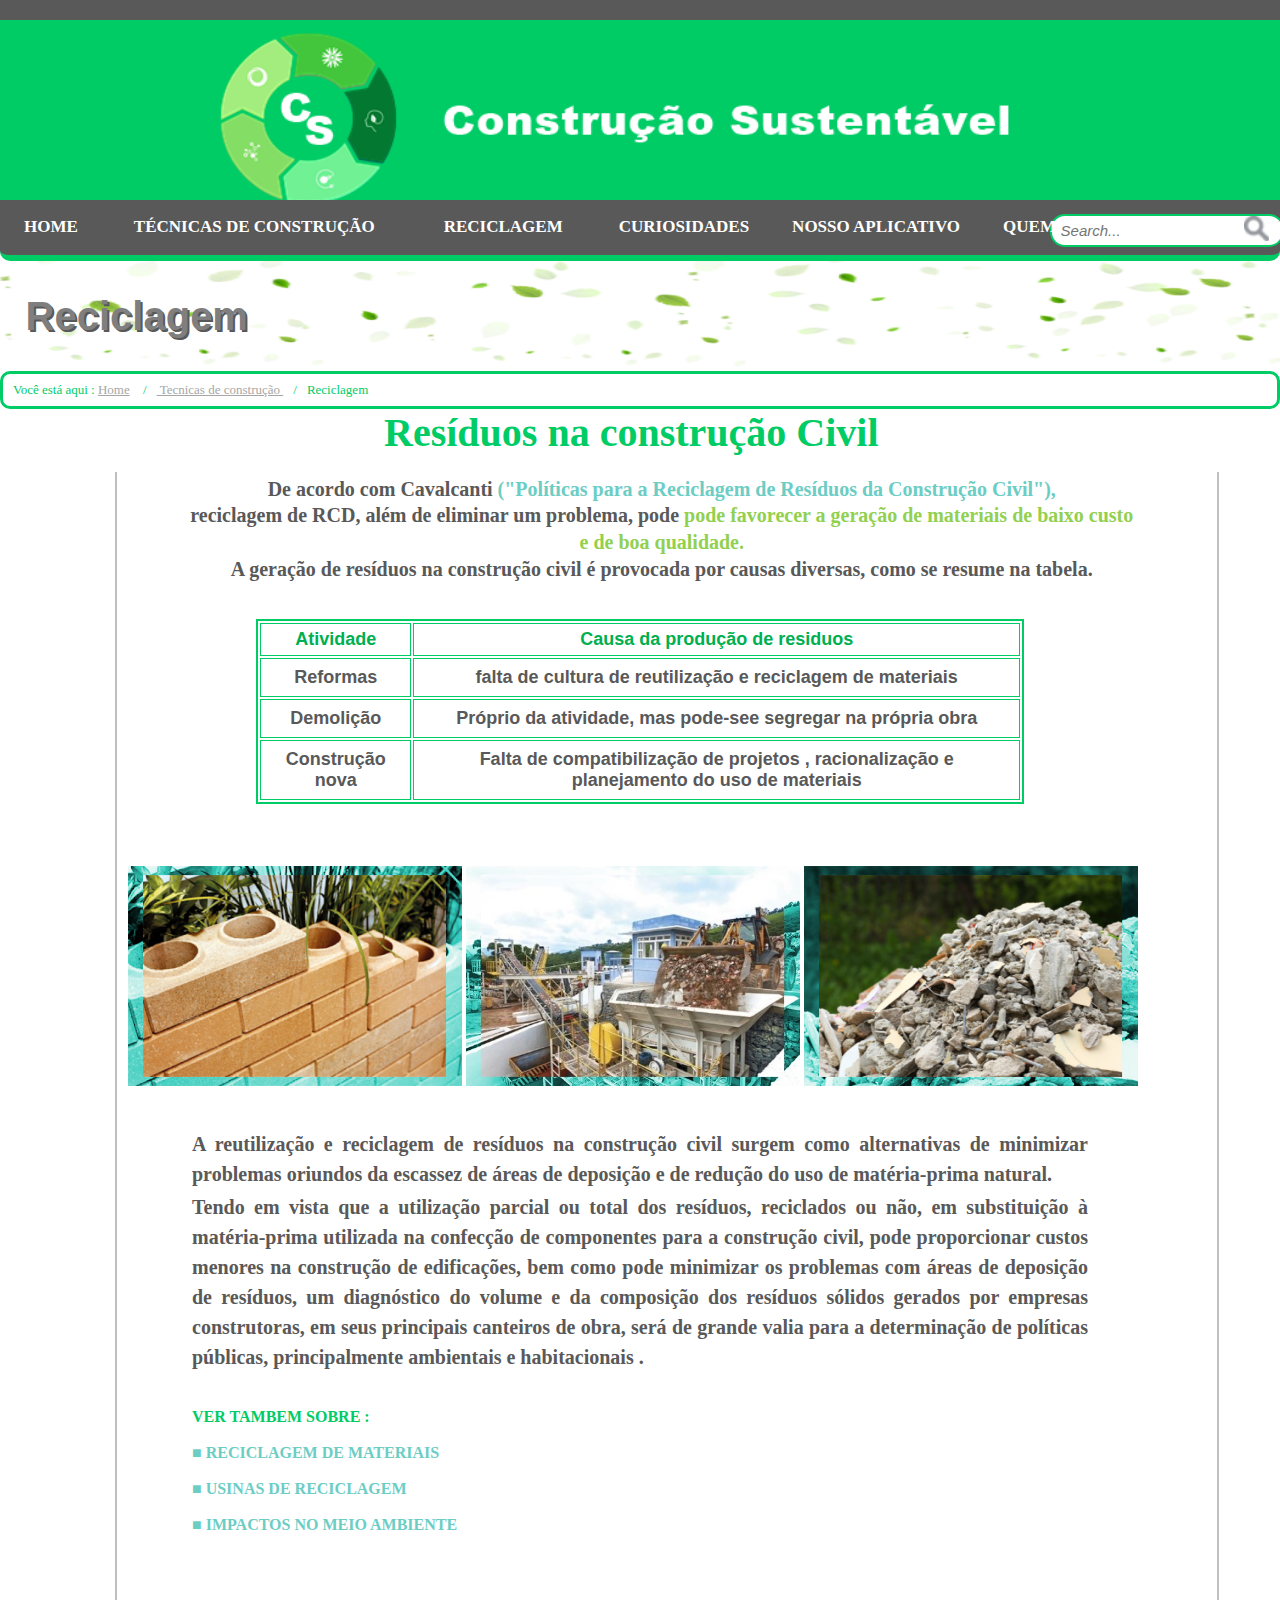
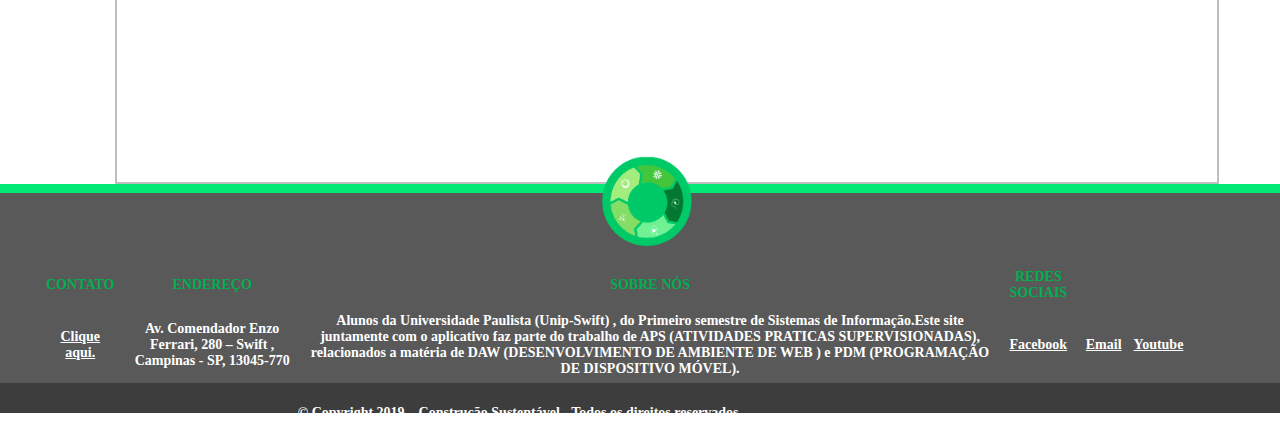
<file: construção sustentavel/reciclagem.html>
<!DOCTYPE html>
 <html>
   <head>
     <meta charset="UTF-8"/>
     <title> Reciclagem | CONSTRUÇÃO SUSTENTAVEL </title>
	 <link rel="stylesheet" href="style.css">
	 <link rel="shortcut icon" href="imagem/icon.ico" />

	</head>
	
	<body>
     <!-- TOPO -->	
	    <div class="fundo"> </div>
	    
		<div class="logo"> 
		    <img src="imagem/logo.png" alt="Construção sustetável" title="Construção sustetável" width="890" height="175"  /> 			
		</div>
		
	 <!-- MENU -->
        <nav>
	        <div class="menu">
	         <a href="index.html" >HOME </a>
			 
				<!-- SUBMENU -->
			   <div class="submenu">
	             <button class="subbtn" > <a href="tecnicas.html"> TÉCNICAS DE CONSTRUÇÃO </a> </button> 
	                <div class="submenu-content">
	                 <a href="cobertura.html">COBERTURA</a>
	                 <a href="paredes.html">PAREDES</a>
	                 <a href="janelas.html">JANELAS</a> 
	                 <a href="portas.html">PORTAS</a>
  	                </div>
                </div> 

				<!-- SUBMENU -->
			   <div class="submenu">
	             <button class="subbtn"> <a href="reciclagem.html"> RECICLAGEM </a> </button>
	                <div class="submenu-content">
	                 <a href="materias.html">RECICLAGEM DE MATERIAIS</a>
	                 <a href="usinas.html">USINAS DE  RECICLAGEM</a>
	                 <a href="impactos.html">IMPACTOS</a>
  	                </div>
                </div> 	
				
	         <a href="curiosidades.html">CURIOSIDADES</a>
             <a href="app.html">NOSSO APLICATIVO</a>
             <a href="quemsomos.html">QUEM SOMOS</a>
             <a href="contato.html">CONTATO</a>		 
            </div>
			
			<!-- BOTÃO DE PESQUISA -->			
			<div class="divBusca">
			   <input type="text" class="txtBusca" placeholder="Search..."/>
			   <img src="imagem/lupa.png" class="btnBusca" alt="Buscar"/>
			</div>
        </nav>
		
	  <!--TITULO DO NOME DA PAGINA-->		
	    <img src="imagem/folha.png"  alt="Sustentavél" title="Sustentabilidade" width="100%" height="120px" />
	    <h2> Reciclagem </h2>		


		<!-- CAMINHO, CONDUTOR, MIGALHAS DE PÃO, BREADCRUMB  -->		  
	    <ul class="caminho">
	     Você está aqui : 
	     <li><a href="index.html">  Home</a></li>
		 <li><a href="tecnicas.html">  Tecnicas de construção </a></li>
	     <li>Reciclagem </li> 
	    </ul> 
 
	 <!-- TEXTO  -->		   
	    <div class="titulo" > <b style="margin-left:30%;top:-450%;" >  Resíduos na construção Civil  <b/> </div>
	    <div class="texto" style="margin-left:-15%">   <p>De acordo com Cavalcanti <b <p style="color:rgb(108,205,196);"> ("Políticas para a Reciclagem de Resíduos da Construção Civil"), </b>   </p>	  
	     <p>reciclagem de RCD, além de eliminar um problema, pode <b style="color:rgb(146,208,80);"> pode favorecer a geração de materiais de baixo custo </p>
	     <p>  e de boa qualidade.</b> </p>
	     <p>A geração de resíduos na construção civil é provocada por causas diversas, como se resume na tabela. </p> 
	    </div>
     
		<!-- TABELA -->		
	    <table>
	     <tr>
	     <th style="border: 1px solid rgb(0,204,102);" >Atividade</th>
	     <th style="border: 1px solid rgb(0,204,102);" >Causa da produção de residuos</th>
	     </tr>

	     <tr>
	     <td> Reformas </td>
	     <td>falta de cultura de reutilização e reciclagem de materiais</td>
	     </tr>

	     <tr>
	     <td>Demolição</td>
	     <td>Próprio da atividade, mas pode-see segregar na própria obra</td>
	     </tr>
 
	     <tr>
	     <td>Construção nova</td>
	     <td> Falta de compatibilização de projetos , racionalização e planejamento do uso de materiais</td>
	     </tr>
  
        </table>
		
 <!-- IMAGENS -->	
       <br> </br>
	    <div class="imagemsub">
	        <img src="imagem/materiais.png"  width="29%" height="220px" /> 
	  
	         <img src="imagem/usinas.jpg"  width="29%" height="220px" /> 
	     
	        <img src="imagem/impactos.png"  width="29%" height="220px"  /> 	 
	    </div>	
		

	 <!-- TEXTO -->		   
	   <br> </br>
	   <p class="texto-grande" >A reutilização e reciclagem de resíduos na construção civil surgem como alternativas de minimizar problemas
       oriundos da escassez de áreas de deposição e de redução do uso de matéria-prima natural.  </p>
       <p class="texto-grande" >Tendo em vista que
       a utilização parcial ou total dos resíduos, reciclados ou não, em substituição à matéria-prima utilizada na
       confecção de componentes para a construção civil, pode proporcionar custos menores na construção de
       edificações, bem como pode minimizar os problemas com áreas de deposição de resíduos, um diagnóstico do
       volume e da composição dos resíduos sólidos gerados por empresas construtoras, em seus principais canteiros
       de obra, será de grande valia para a determinação de políticas públicas, principalmente ambientais e
       habitacionais .</p>  

	   <br></br>
	   <!--SUBLINKS ACESSO AS SUBPAGINAS -->
       <b style="margin-left:15%;font-family:Calibri;"> VER TAMBEM SOBRE : <b>
	   
	   <br> </br> <a class="sublinks" href="materias.html"> ■  RECICLAGEM DE MATERIAIS</a> 
	   <br> </br> <a class="sublinks" href="usinas.html"> ■  USINAS DE  RECICLAGEM</a>
	   <br> </br> <a class="sublinks" href="impactos.html"> ■  IMPACTOS NO MEIO AMBIENTE</a> 

		
	 <!-- CENTRO DA PAGINA  -->	
	    <div class="bordacentro" style="height:1310px;margin-top:-83%; "> </div>
		
	  
	  <!-- RODAPÉ -->	
		<div class="rodape"> </div>
		<div class="logorodape"> <img src="imagem/rodape.png" alt="logo" title="logo" width="90" height="90" />  
		</div>	

	  <!-- INFORMAÇÕES RODAPÉ -->		
	    <table style="font-family:Calibri; font-weight: bold;" class="tabelarodapé">
	     <tr>
	     <th>CONTATO</th>
	     <th>ENDEREÇO</th>
	     <th>SOBRE NÓS </th>
	     <th>REDES SOCIAIS </th>	 
	     </tr>
		 
		 <tr>
	     <td> <a href="contato.html" style="color:white;">  Clique aqui.  </td> </a>
		 <td>Av. Comendador Enzo Ferrari,  280 – Swift , Campinas - SP, 13045-770 </td>
	     <td> Alunos da Universidade Paulista (Unip-Swift) , do Primeiro semestre de Sistemas de Informação.Este site juntamente com o aplicativo faz parte do trabalho de APS (ATIVIDADES PRATICAS SUPERVISIONADAS), relacionados a matéria de DAW (DESENVOLVIMENTO DE AMBIENTE DE WEB ) e PDM (PROGRAMAÇÃO DE DISPOSITIVO MÓVEL).</td>
         <td> <a href="construcao@facebook.com" style="color:white;">  Facebook  </td> </a>
		 <td> <a href="construcao@gmail.com" style="color:white;">  Email  </td> </a>
	     <td> <a href="https://www.youtube.com/construccao" style="color:white;">  Youtube </td> </a></tr>
		 <tr>
         <td colspan="3"  ><br> © Copyright 2019 – Construção Sustentável - Todos os direitos reservados </td></tr> </p>
       </table>		

		
    </body>
 </html>
</file>
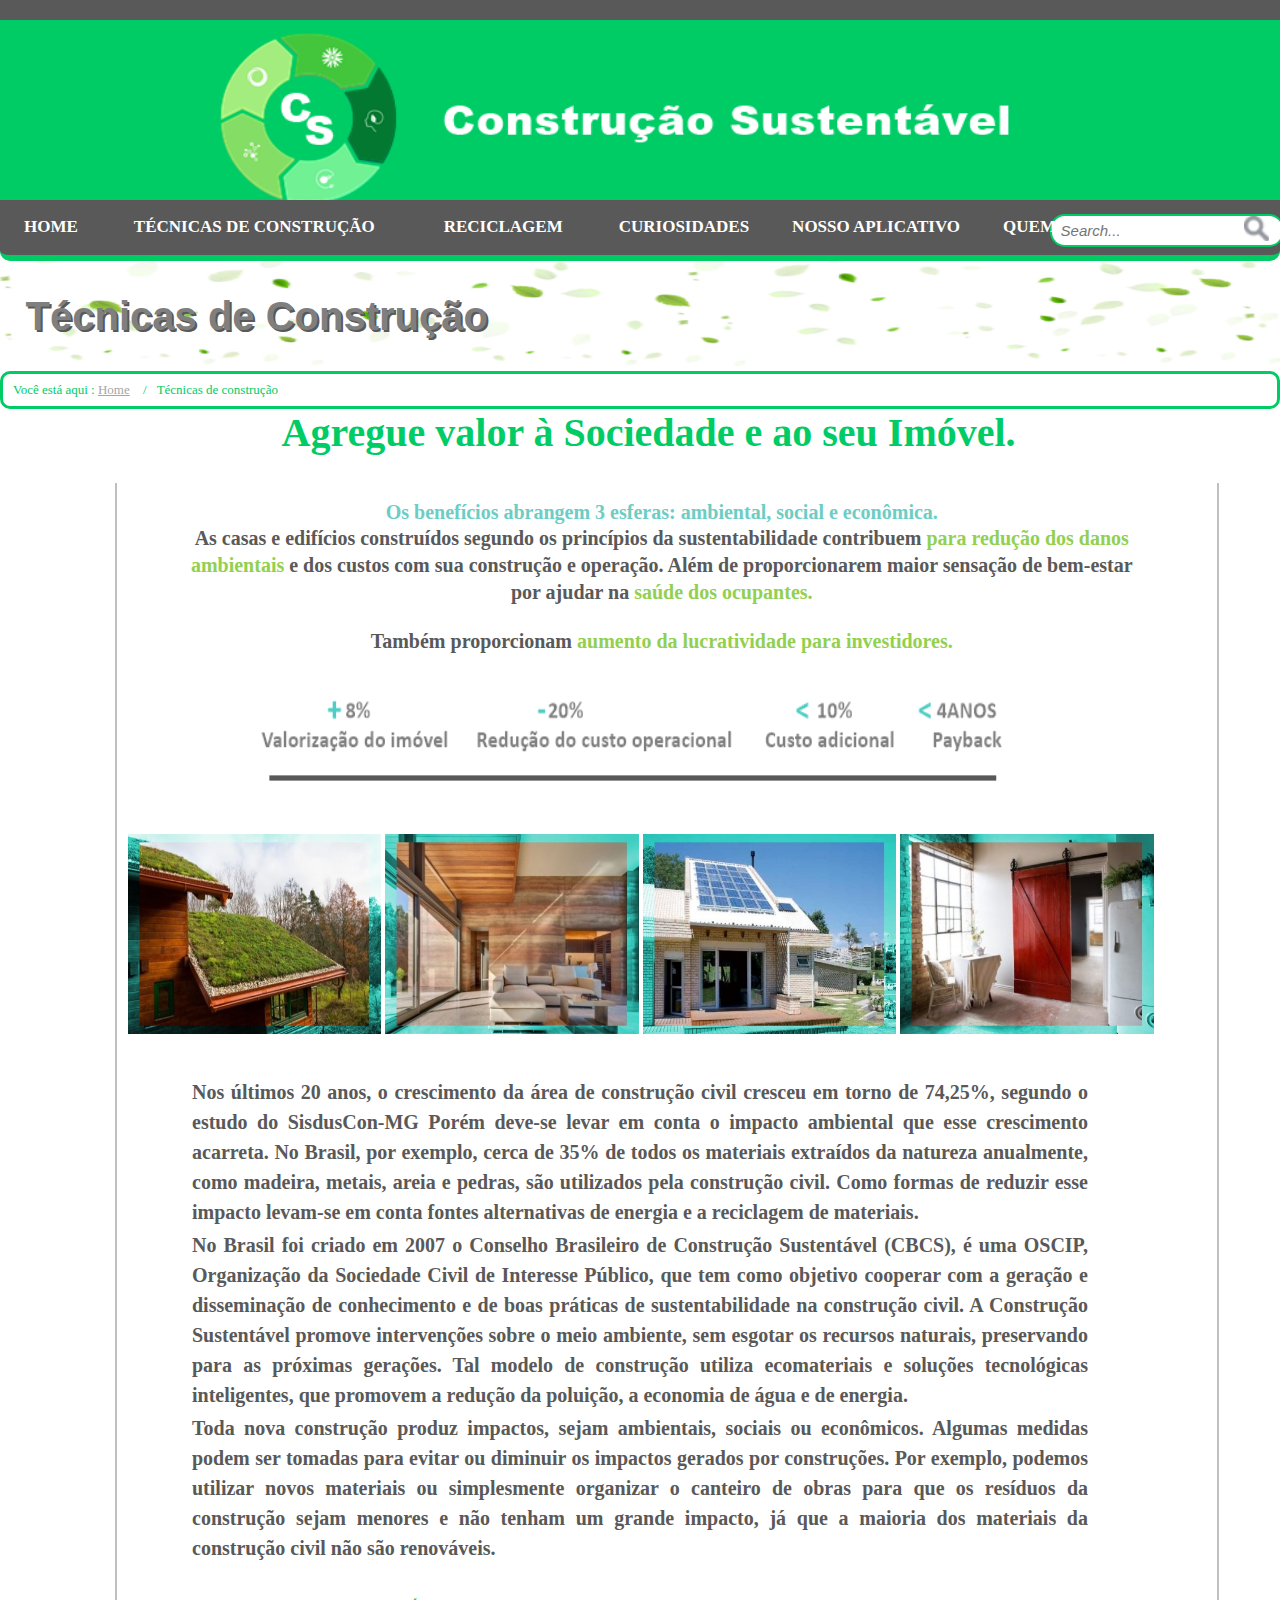
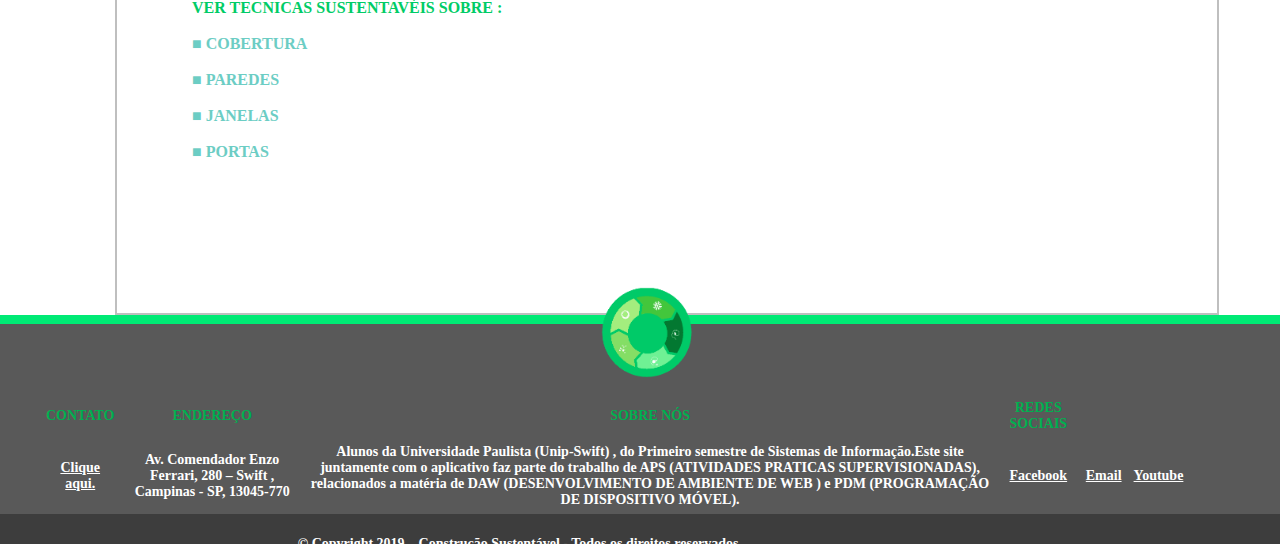
<file: construção sustentavel/tecnicas.html>
<!DOCTYPE html>
 <html>
   <head>
     <meta charset="UTF-8"/>
     <title> Técnicas | CONSTRUÇÃO SUSTENTAVEL </title>
	 <link rel="stylesheet" href="style.css">
	 <link rel="shortcut icon" href="imagem/icon.ico" />
	</head>

	<body>
     <!-- TOPO -->	
	    <div class="fundo"> </div>
	    
		<div class="logo"> 
		    <img src="imagem/logo.png" alt="Construção sustetável" title="Construção sustetável" width="890" height="175"  /> 			
		</div>
		
	 <!-- MENU -->
        <nav>
	        <div class="menu">
	         <a href="index.html" >HOME </a>
			 
				<!-- SUBMENU -->
			   <div class="submenu">
	             <button class="subbtn" > <a href="tecnicas.html"> TÉCNICAS DE CONSTRUÇÃO </a> </button> 
	                <div class="submenu-content">
	                 <a href="cobertura.html">COBERTURA</a>
	                 <a href="paredes.html">PAREDES</a>
	                 <a href="janelas.html">JANELAS</a> 
	                 <a href="portas.html">PORTAS</a>
  	                </div>
                </div> 

				<!-- SUBMENU -->
			   <div class="submenu">
	             <button class="subbtn"> <a href="reciclagem.html"> RECICLAGEM </a> </button>
	                <div class="submenu-content">
	                 <a href="materias.html">RECICLAGEM DE MATERIAIS</a>
	                 <a href="usinas.html">USINAS DE  RECICLAGEM</a>
	                 <a href="impactos.html">IMPACTOS</a>
  	                </div>
                </div> 	
				
	         <a href="curiosidades.html">CURIOSIDADES</a>
             <a href="app.html">NOSSO APLICATIVO</a>
             <a href="quemsomos.html">QUEM SOMOS</a>
             <a href="contato.html">CONTATO</a>		 
            </div>
			
			<!-- BOTÃO DE PESQUISA -->			
			<div class="divBusca">
			   <input type="text" class="txtBusca" placeholder="Search..."/>
			   <img src="imagem/lupa.png" class="btnBusca" alt="Buscar"/>
			</div>
        </nav>
	
	  <!--TITULO DO NOME DA PAGINA-->
	    <img src="imagem/folha.png"  alt="Sustentavél" title="Sustentabilidade" width="100%" height="120px" />
	    <h2> Técnicas de Construção </h2>
		
		<!-- CAMINHO, CONDUTOR, MIGALHAS DE PÃO, BREADCRUMB  -->		  
	    <ul class="caminho">
	     Você está aqui : 
	     <li><a href="index.html">  Home</a></li>
	     <li>Técnicas de construção</li> 
	    </ul> 
	   
	 <!-- TEXTO  -->		   
	   <div class="titulo"> <b style="margin-left:22%;margin-top:-109%; "> Agregue valor à Sociedade e ao seu Imóvel.  <b/> </div>
	    <div class="texto" style="margin-left:-15%;"> </br> <p style="color:rgb(108,205,196);">Os benefícios abrangem 3 esferas: ambiental, social e econômica. </p>
	     <p>As casas e edifícios construídos segundo os princípios da sustentabilidade contribuem <b <p style="color:rgb(146,208,80);"> para redução dos danos  </p>	  
	     <p>ambientais </b>  e dos custos com sua construção e operação. Além de proporcionarem maior sensação de bem-estar </p>
	     <p>por ajudar na <b style="color:rgb(146,208,80);"> saúde dos ocupantes. </b> </p>
         <br>
	     <p> Também proporcionam  <b style="color:rgb(146,208,80);"> aumento da lucratividade para investidores. </b> </p>
         <br>
	   </div>
	   
	 <!-- IMAGEM INFORMAÇÃO  -->	
      <img src="imagem/5.png"  style="margin-left:20%;" width="60%" height="110px" />	 	

	 
	 <!-- IMAGENS -->	
       <br> </br>
	   <div class="imagemsub">  
	        <img src="imagem/cobertura.jpg"  width="22%" height="200px" /> 
	  
	         <img src="imagem/paredes.jpg"   width="22%" height="200px"  /> 

	         <img src="imagem/janelas.jpg"   width="22%" height="200px"  /> 

	        <img src="imagem/portas.jpg"   width="22%" height="200px"  /> 
	    </div>
		

	 <!-- TEXTO -->		   
	   <br> </br>
	   <p class="texto-grande" >Nos últimos 20 anos, o crescimento da área de construção civil cresceu em torno de 74,25%, segundo o estudo do SisdusCon-MG
   	   Porém deve-se levar em conta o impacto ambiental que esse crescimento acarreta. No Brasil, por exemplo, cerca de 35% de todos os materiais   
	   extraídos da natureza anualmente, como madeira, metais, areia e pedras, são utilizados pela construção civil. Como formas de reduzir esse   
	   impacto levam-se em conta fontes alternativas de energia e a reciclagem de materiais.  </p>
       <p class="texto-grande" >No Brasil foi criado em 2007 o Conselho Brasileiro de Construção Sustentável (CBCS), é uma OSCIP, Organização da Sociedade Civil de Interesse 
	     Público, que tem como objetivo cooperar com a geração e disseminação de conhecimento e de boas práticas de sustentabilidade na construção civil.  
	   A Construção Sustentável promove intervenções sobre o meio ambiente, sem esgotar os recursos naturais, preservando para as próximas gerações.   
	   Tal modelo de construção utiliza ecomateriais e soluções tecnológicas inteligentes, que promovem a redução da poluição, a economia de água e de energia.   
       <p class="texto-grande" >Toda nova construção produz impactos, sejam ambientais, sociais ou econômicos. Algumas medidas podem ser tomadas para evitar ou diminuir os impactos  
	   gerados por construções. Por exemplo, podemos utilizar novos materiais ou simplesmente organizar o canteiro de obras para que os resíduos da construção   
	   sejam menores e não tenham um grande impacto, já que a maioria dos materiais da construção civil não são renováveis.  </p>
       <br> </br>
	   
	   <!--SUBLINKS ACESSO AS SUBPAGINAS -->
       <b style="margin-left:15%;font-family:Calibri;"> VER TECNICAS SUSTENTAVÉIS SOBRE : <b>
	   
	   <br> </br> <a class="sublinks" href="cobertura.html"> ■  COBERTURA</a> 
	   <br> </br> <a class="sublinks" href="paredes.html"> ■  PAREDES</a>
	   <br> </br> <a class="sublinks" href="janelas.html"> ■  JANELAS</a> 
	   <br> </br><a class="sublinks" href="portas.html"> ■  PORTAS</a>

	 <!-- CENTRO DA PAGINA  -->			
	   <div class="bordacentro" style="height:1430px;margin-top:-99.9%;"> </div>	
  
	  <!-- RODAPÉ -->		    
		<div class="rodape"> </div>
		 <div class="logorodape"> <img src="imagem/rodape.png" alt="logo" title="logo" width="90" height="90" />  
		</div>	
	
    	<!-- INFORMAÇÕES RODAPÉ -->		
	    <table style="font-family:Calibri; font-weight: bold;" class="tabelarodapé">
	     <tr>
	     <th>CONTATO</th>
	     <th>ENDEREÇO</th>
	     <th>SOBRE NÓS </th>
	     <th>REDES SOCIAIS </th>	 
	     </tr>
		 
		 <tr>
	     <td> <a href="contato.html" style="color:white;">  Clique aqui.  </td> </a>
		 <td>Av. Comendador Enzo Ferrari,  280 – Swift , Campinas - SP, 13045-770 </td>
	     <td> Alunos da Universidade Paulista (Unip-Swift) , do Primeiro semestre de Sistemas de Informação.Este site juntamente com o aplicativo faz parte do trabalho de APS (ATIVIDADES PRATICAS SUPERVISIONADAS), relacionados a matéria de DAW (DESENVOLVIMENTO DE AMBIENTE DE WEB ) e PDM (PROGRAMAÇÃO DE DISPOSITIVO MÓVEL).</td>
         <td> <a href="construcao@facebook.com" style="color:white;">  Facebook  </td> </a>
		 <td> <a href="construcao@gmail.com" style="color:white;">  Email  </td> </a>
	     <td> <a href="https://www.youtube.com/construccao" style="color:white;">  Youtube </td> </a></tr>
		 <tr>
         <td colspan="3"  ><br> © Copyright 2019 – Construção Sustentável - Todos os direitos reservados </td></tr> </p>
       </table>
	   
	</body>


 </html>
</file>
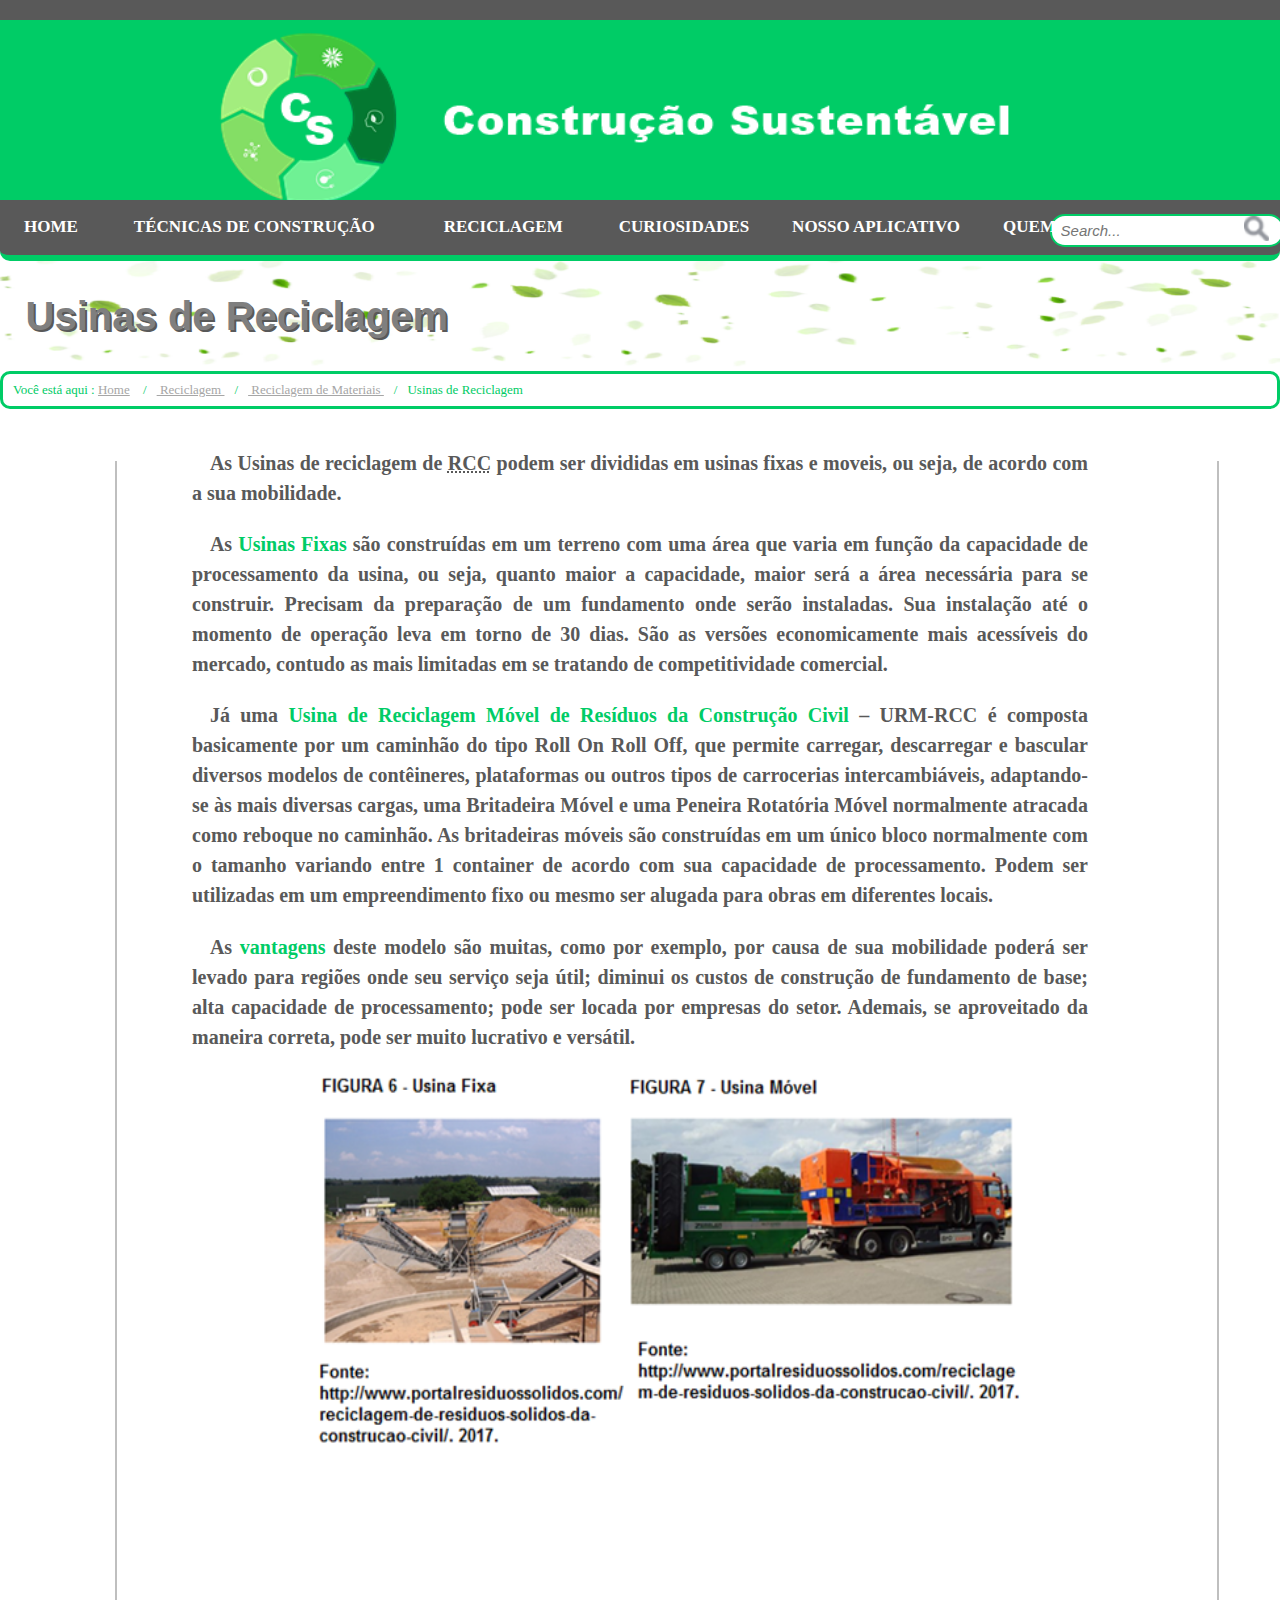
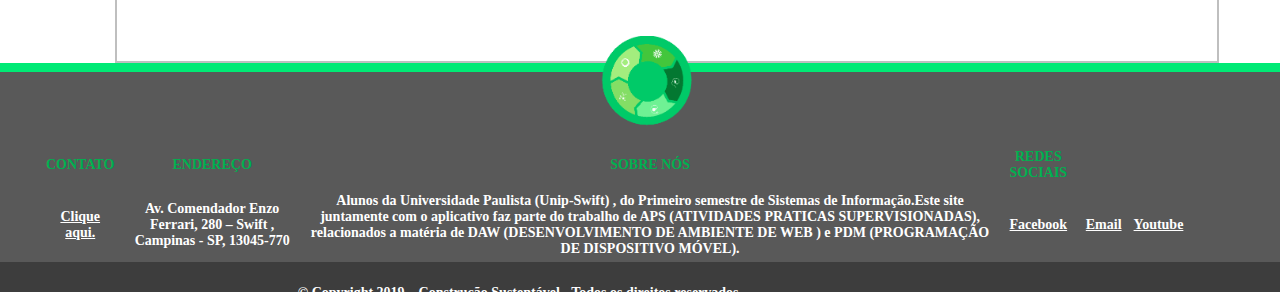
<file: construção sustentavel/usinas.html>
<!DOCTYPE html>
<html>
   <head>
     <meta charset="UTF-8"/>
     <title> Usinas | CONSTRUÇÃO SUSTENTAVEL </title>
	 <link rel="stylesheet" href="style.css">
	 <link rel="shortcut icon" href="imagem/icon.ico" />

	</head>
	
	<body>
     <!-- TOPO -->	
	    <div class="fundo"> </div>
	    
		<div class="logo"> 
		    <img src="imagem/logo.png" alt="Construção sustetável" title="Construção sustetável" width="890" height="175"  /> 			
		</div>
		
	 <!-- MENU -->
        <nav>
	        <div class="menu">
	         <a href="index.html" >HOME </a>
			 
				<!-- SUBMENU -->
			   <div class="submenu">
	             <button class="subbtn" > <a href="tecnicas.html"> TÉCNICAS DE CONSTRUÇÃO </a> </button> 
	                <div class="submenu-content">
	                 <a href="cobertura.html">COBERTURA</a>
	                 <a href="paredes.html">PAREDES</a>
	                 <a href="janelas.html">JANELAS</a> 
	                 <a href="portas.html">PORTAS</a>
  	                </div>
                </div> 

				<!-- SUBMENU -->
			   <div class="submenu">
	             <button class="subbtn"> <a href="reciclagem.html"> RECICLAGEM </a> </button>
	                <div class="submenu-content">
	                 <a href="materias.html">RECICLAGEM DE MATERIAIS</a>
	                 <a href="usinas.html">USINAS DE  RECICLAGEM</a>
	                 <a href="impactos.html">IMPACTOS</a>
  	                </div>
                </div> 	
				
	         <a href="curiosidades.html">CURIOSIDADES</a>
             <a href="app.html">NOSSO APLICATIVO</a>
             <a href="quemsomos.html">QUEM SOMOS</a>
             <a href="contato.html">CONTATO</a>		 
            </div>
			
			<!-- BOTÃO DE PESQUISA -->			
			<div class="divBusca">
			   <input type="text" class="txtBusca" placeholder="Search..."/>
			   <img src="imagem/lupa.png" class="btnBusca" alt="Buscar"/>
			</div>
        </nav>
		
		<!--TITULO DO NOME DA PAGINA-->
	    <img src="imagem/folha.png"  alt="Sustentavél" title="Sustentabilidade" width="100%" height="120px" />	
	   <h2>Usinas de Reciclagem</h2>
		
		<!-- CAMINHO, CONDUTOR, MIGALHAS DE PÃO, BREADCRUMB  -->		  
	    <ul class="caminho">
	     Você está aqui : 
	     <li><a href="index.html">  Home</a></li>
		 <li><a href="reciclagem.html">  Reciclagem </a></li>
		 <li><a href="materiais.html">  Reciclagem de Materiais </a></li>
	     <li>Usinas de Reciclagem </li> 
	    </ul> 
	  
	  
	   <!-- TEXTO(EDITAAAAAR) -->		 
	   <br> </br>
	   <p class="texto-grande" ><p class="texto-grande" > <b style="margin-left:2%; color:rgb(89,89,89)">As Usinas de reciclagem de <abbr title="Residuos de Construção Civil" >RCC</abbr> podem ser divididas em usinas fixas e moveis, ou seja, de acordo com a sua mobilidade.</p>
<br><p class="texto-grande" > <b style="margin-left:2%; color:rgb(89,89,89)">As <b>Usinas Fixas</b> são construídas em um terreno com uma área que varia em função da capacidade de processamento da usina, ou seja, quanto maior a capacidade, maior será a área necessária para se construir. Precisam da preparação de um fundamento onde serão instaladas. Sua instalação até o momento de operação leva em torno de 30 dias. São as versões economicamente mais acessíveis do mercado, contudo as mais limitadas em se tratando de competitividade comercial. </p></b>
<br><p class="texto-grande" > <b style="margin-left:2%; color:rgb(89,89,89)">Já uma <b>Usina de Reciclagem Móvel de Resíduos da Construção Civil</b> – URM-RCC é composta basicamente por um caminhão do tipo Roll On Roll Off, que permite carregar, descarregar e bascular diversos modelos de contêineres, plataformas ou outros tipos de carrocerias intercambiáveis, adaptando-se às mais diversas cargas,  uma Britadeira Móvel e uma Peneira Rotatória Móvel normalmente atracada como reboque no caminhão. As britadeiras móveis são construídas em um único bloco normalmente com o tamanho variando entre 1 container de acordo com sua capacidade de processamento. Podem ser utilizadas em um empreendimento fixo ou mesmo ser alugada para obras em diferentes locais.</p></b> 
<br><p class="texto-grande" > <b style="margin-left:2%; color:rgb(89,89,89)">As <b>vantagens</b> deste modelo são muitas, como por exemplo, por causa de sua mobilidade poderá ser levado para regiões onde seu serviço seja útil; diminui os custos de construção de fundamento de base; alta capacidade de processamento; pode ser locada por empresas do setor. Ademais, se aproveitado da maneira correta, pode ser muito lucrativo e versátil.</p></b>
</p>
	  <img src="imagem/usinas1.png" Style="margin-left:23%" alt="usinas" title="usinas" width="60%" height="410px"/>
	    
	 <!-- CENTRO DA PAGINA  -->			
	   <div class="bordacentro" style="height:1200px;margin-top:-78.7%;"> </div>	
	   
	  <!-- RODAPÉ -->		    
		<div class="rodape"> </div>
		<div class="logorodape"> <img src="imagem/rodape.png" alt="logo" title="logo" width="90" height="90" />  
		</div>

	  <!-- INFORMAÇÕES RODAPÉ -->		
	    <table style="font-family:Calibri; font-weight: bold;" class="tabelarodapé">
	     <tr>
	     <th>CONTATO</th>
	     <th>ENDEREÇO</th>
	     <th>SOBRE NÓS </th>
	     <th>REDES SOCIAIS </th>	 
	     </tr>
		 
		 <tr>
	     <td> <a href="contato.html" style="color:white;">  Clique aqui.  </td> </a>
		 <td>Av. Comendador Enzo Ferrari,  280 – Swift , Campinas - SP, 13045-770 </td>
	     <td> Alunos da Universidade Paulista (Unip-Swift) , do Primeiro semestre de Sistemas de Informação.Este site juntamente com o aplicativo faz parte do trabalho de APS (ATIVIDADES PRATICAS SUPERVISIONADAS), relacionados a matéria de DAW (DESENVOLVIMENTO DE AMBIENTE DE WEB ) e PDM (PROGRAMAÇÃO DE DISPOSITIVO MÓVEL).</td>
         <td> <a href="construcao@facebook.com" style="color:white;">  Facebook  </td> </a>
		 <td> <a href="construcao@gmail.com" style="color:white;">  Email  </td> </a>
	     <td> <a href="https://www.youtube.com/construccao" style="color:white;">  Youtube </td> </a></tr>
		 <tr>
         <td colspan="3"  ><br> © Copyright 2019 – Construção Sustentável - Todos os direitos reservados </td></tr> </p>
       </table>			
		
		
    </body>


 </html>
</file>
<file: construção sustentavel/style.css>
*{
	 margin:0px;
	 padding:0px;
   }
   
/*FORMATAÇÃO DE TEXTOS*/
   /*textos das paginas tecnicas e recilcagem*/
    .titulo{
	 color:rgb(89,89,89);
     font-family:Calibri;
     font-weight: bold;
	 font-size:40px;
	}
	
    .texto {   
	 color:rgb(89,89,89);
     font-family:Calibri;
	 text-align: center; 
	 font-size:20px;
	 margin-top:0%;  
    }

    .texto-sub {
     margin-left:0%;
	 margin-top:30%; 
	 text-align: center;
    }

    .texto-grande {
     margin-left:15%;
	 margin-right:15%;
	 line-height: 1.5;
	 text-align:justify;
    }  

	.sublinks {
	 margin-left:15%;
	 color:rgb(108,205,196);
     font-family:Calibri;
	 text-decoration: none;
	}
    
	/*sobre nós pagina inicial, home*/
	p {                             
	 color:rgb(89,89,89);
     font-family:Calibri;
     font-weight: bold;
	 font-size:20px;
	 margin-left: 16%; 
	 margin-top:0.25%; 
	}
	
	/*sobre nós pagina home, titulo*/
	h4  {                    
	 color:rgb(83,129,53);
     font-family:Calibri;
     font-weight: bold;
	 font-size:40px;
	 margin-left: 43%; 
	 margin-top:2%;  
	}
	
	/*vantagem , pagina home titulo*/
	h3 {                     
	 color:rgb(0,204,102);
     font-family:Calibri;
     font-weight: bold;
	 font-size:40px;
	 margin-left: 30%; 
	 margin-top: -11%;  
	}
	
	 /*Subtitulos*/
	h2 {                     
	 color:rgb(127,127,127);
     font-family:arial;
     font-weight: bold;
	 font-size:40px;
	 text-shadow: 2px 2px rgb(89,89,89);
	 margin-left: 2%; 
	 margin-top:-6%;  
	}
	
	h1 {
	 color:rgb(89,89,89);
     font-family:Calibri;
     font-weight: bold;
	 font-size:30px;
	 margin-left:170px; 
	 top:30px; 
	}
	
	b{
	color:rgb(0,204,102);
	}
	
	/*textos das sub paginas*/
    .resumo { 
	 margin-left:40%;
	 margin-right:10%;
	 text-align:justify;
	 margin-top:-17%;
	}
	
/*LISTA DA PAGINA APP */
	.lista{
	 list-style-type:circle;
	 margin-left:20%;
	 color:rgb(89,89,89); 
	 font-family:Calibri;
	 font-size:20px;
	}
	
/*FORMULARIO CONTATO*/
	.botão {
	 color:white;
	 background-color:rgb(108,205,196);
	 border-radius:10px;
	 font-size:10px;
     width:20%;
     height:30px;
	 font-family:Calibri;
	 font-size:20px;
    }
	
	.formulario{
	 margin-left:15%;
	 line-height: 1;
	}
	
/*FUNDO DO TOPO */  
    .fundo{
	 width:100%;
     height:180px;
	 border-top:20px solid rgb(89,89,89);
     background:rgb(0,204,102);  /*outra opção de cor rgb(47,208,194)*/
	}
	
/*POSIÇÃO DO LOGO*/
    .logo{
	 position: absolute; 
	 left: 15%; 
	 top: 3.5%;
	}	
	
	.logo img:hover {
     -webkit-transform: scale(1.1);
     -moz-transform: scale(1.1);
     -o-transform: scale(1.1);
     -ms-transform: scale(1.1);
     transform: scale(1.1);
    }

/*POSIÇÃO DO LOGO*/
   .logorodape{ 
     position :absolute;
	 margin-left:47%;
	 margin-top: -20%;
	}    
	
/*FUNDO RODAPE*/
    .rodape{
     height:190px;
	 background:rgb(89,89,89); 
	 border-top:9px solid rgb(0,234,117);
	 border-bottom:30px solid rgb(61,61,61);
	}
   
/*POSIÇÃO IMAGENS , VIDEOS E GIF*/
    
	/*submenus , pagina tecnicas*/
    .imagemsub{	
	 margin-left: 10%;
	 margin-top: 2%;
    }   
	
	/*quem somos*/
   	.img2{
	 margin-left:15%;
	 margin-top:5%;
	}
    
	/*subpaginas*/	
	.img{
	 margin-left:10%;
	 margin-top:5%;
	}
	
    /*imagem vantagem,home*/
    .imagem2{
	 margin-left: 9%; 
	 margin-top: 2%; 
	}	
	
    /*video, home*/
    .video{
	 margin-left: 10%; 
	 margin-top: 3%; 
	}	

    /*gif, home*/
    #gif {                   
	 margin-left: 17%; 
	 margin-top:2%;  
	}	
	
/*BORDA DE VANTAGENS, PAGINA HOME */
    .borda{
	 width:1250px;
     height:150px;
	 border:10px solid rgb(0,204,102);
	 border-radius:30px;	
     background:transparent; 
	 margin-left:3%; 
	 margin-top:5%; 
	}	

/*BORDA DE CENTRO, TEXTOS */
    .bordacentro{
	 width:1100px;
	 border:2px solid rgb(191,191,191);
	 border-top:transparent;
     background:transparent; 
	 margin-left:9%; 
	}		

/*TABELA  */	
	table {
     font-family:arial;
	 font-size:18px;
	 margin-top:3%;
     margin-left:20%;	 
     width:60%;
	 border: 2px solid rgb(0,204,102);
    }
	td, th {
     border: 1px solid rgb(0,204,102);
     text-align: center;
     padding: 8px;
	}
	
	th {
     color:rgb(0,176,80);
	}	
	td {
     color:rgb(89,89,89);
	}	
	
    .tabelarodapé{
	 text-decoration: none;
	  margin-top:-12%;
	 font-size:14px;
     margin-left:3%;
     border: transparent;	 
     width:90%;
    }
	.tabelarodapé td, th {
     text-align: center;
	 border:transparent;
     padding: 5px;
	}
	
	.tabelarodapé th {
     color:rgb(0,176,80);
	}	
	.tabelarodapé td {
     color:white;
	}	
		
	
	
/*FIXAR O MENU */	

    nav {
	 position: sticky;
     top: 0;
    }
    .sticky {
	 position: sticky;
     bottom: 50px;
    }

    html {
     scroll-behavior: smooth;
    }


/*FORMATAÇÃO DO MENU*/
    .menu {
	 overflow: hidden;
	 background-color:rgb(89,89,89);
	 border-top:3px solid rgb(89,89,89); 
     border-bottom:6px solid rgb(0,204,102); 
	 border-radius:0px 0px 10px 10px;	 
	 width: 100%;
    }

    .menu a {
	 margin-left:5px;
	 float: left;
	 display: block;
	 color: white;
	 text-align: center;
	 padding: 14px 19px;
	 text-decoration: none;
	 font-family:Calibri;
     font-weight: bold;
	 font-size:17px;
    }

    .menu a:hover, .submenu:hover .subbtn  {
  	 background-color:rgb(0,204,102);
   	 color: white;
	 border-radius: 5px 5px 0px 0px ;
    }
	
    .menu a:active {
	 background-color: white;
	 color: rgb(0,204,102);
    }

/*FORMATAÇÃO DO SUBMENU*/
    .submenu {   
	 float: left;
	 overflow: hidden;
    }

    .submenu .subbtn {
	 font-size:17px; 
	 border: none;
	 outline: none;
	 color: white;
	 padding: 0px 13px;
	 background-color: inherit;
	 font-family:Calibri;
     font-weight: bold;
	 font-size:17px;
    }

    .submenu-content {  
	 display: none;
	 position: absolute;
	 background-color:rgb(0,204,102);
	 min-width: 229px;
	 border-radius:0px 0px 10px 10px;	
    }

    .submenu-content a {
	 float: none;
	 color: white;
 	 padding: 12px ;
	 text-decoration: none;
	 display: block;
	 text-align: center;
    }

    .submenu-content a:hover {
	 background-color: rgb(89,89,89);
    }

    .submenu:hover .submenu-content {
	 display: block;
    }

/*BOTÃO DE PESQUISA*/
    .divBusca{
	 background-color:white;
	 border:solid 2px rgb(0,204,102);
	 border-radius:15px;
	 width:230px;
	 margin-left: 82%; 
	 margin-top: -3.7%; 
    }
 
    .txtBusca{
	 float:left;
	 background-color:transparent;
	 padding-left:9px;
	 font-style:italic;
	 font-size:15px;
	 border:none;
	 height:30px;
	 width:183px;
    }

/*CAMINHO, CONDUTOR, MIGALHAS DE PÃO , BREADCRUMB*/
    .caminho{
     color:rgb(0,204,102);
     font-family:Calibri;
     font-size:13px;
	 margin-top: 2.5%;
    }
	
    ul.caminho{
     padding: 8px 10px;
     list-style: none;
     background-color:white;
     border:3px solid rgb(0,204,102);
     border-radius:10px;
    }

    ul.caminho li {display: inline;
	}

    ul.caminho li+li:before {
     padding: 10px;
     color: rgb(0,204,102) ;
     content: "/";
    }

    ul.caminho li a {color: rgb(166,166,166);
    }

    ul.caminho li a:hover {
     color: rgb(0,204,102);
     text-decoration: underline;
    }
</file>
